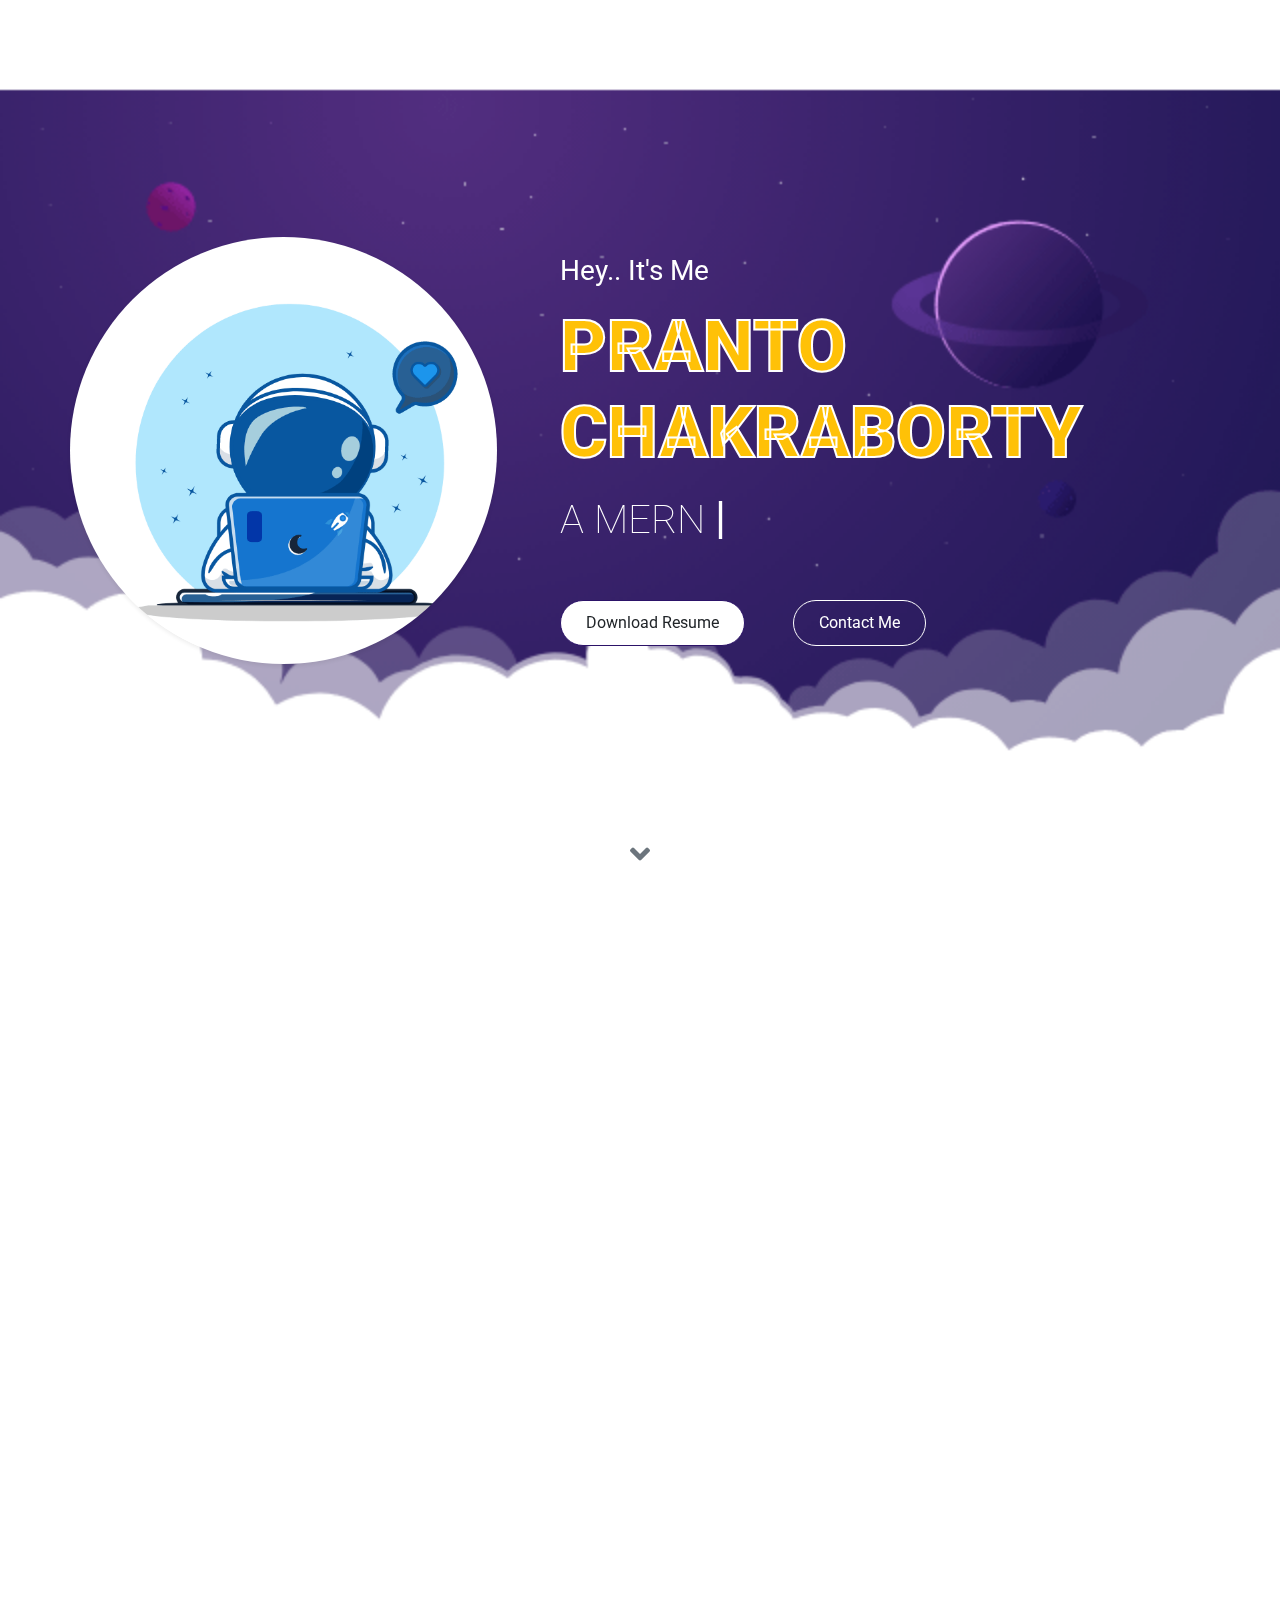
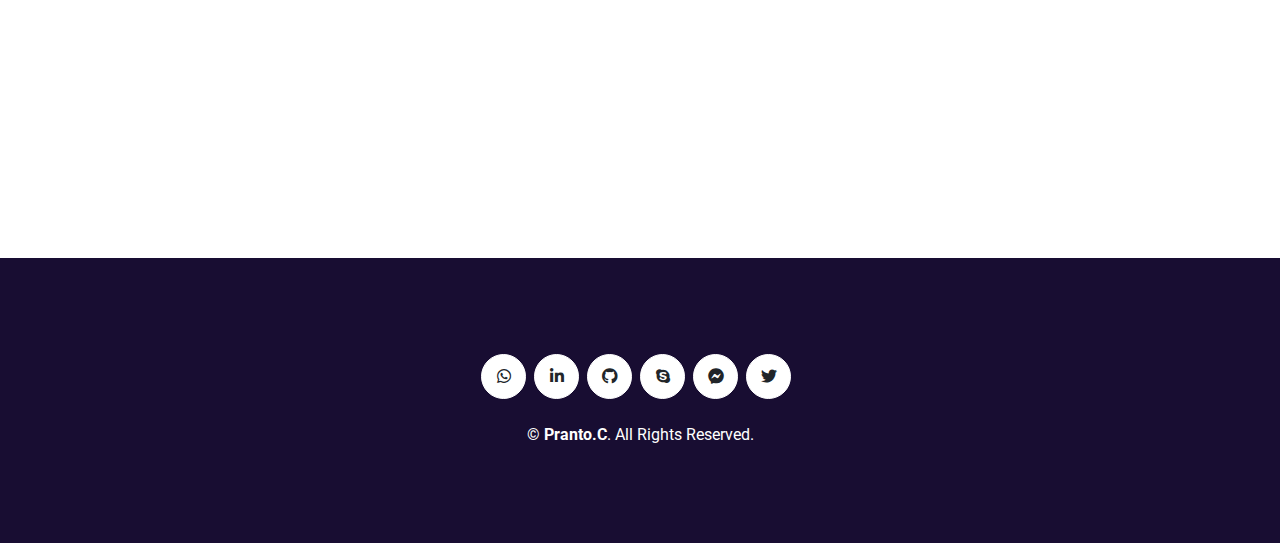
<file: index.html>
<!DOCTYPE html>
<html lang="en">

    <head>
        <meta charset="utf-8">
        <title>Pranto Chakraborty- Full-Stack Web Developer</title>
        <meta content="width=device-width, initial-scale=1.0" name="viewport">
        <meta content="Web Design & Development Service"
            name="html & css course, javascript course, Javascript developer">
        <meta content="Web Design & Development Service" name="description">

        <!-- Favicon -->
        <link href="assets/img/fav.ico" rel="icon">

        <!-- Google Web Fonts -->
        <link rel="preconnect" href="https://fonts.gstatic.com">
        <link rel="preconnect" href="https://fonts.gstatic.com" crossorigin>
        <link href="https://fonts.googleapis.com/css2?family=Roboto:wght@300;400;500;700;900&display=swap"
            rel="stylesheet">
        <link href="https://fonts.googleapis.com/css2?family=Shadows+Into+Light&display=swap" rel="stylesheet">

        <!-- Font Awesome -->
        <link href="https://cdnjs.cloudflare.com/ajax/libs/font-awesome/5.10.0/css/all.min.css" rel="stylesheet">

        <!-- Libraries Stylesheet -->
        <link href="assets/lib/owlcarousel/assets/owl.carousel.min.css" rel="stylesheet">
        <link href="assets/lib/lightbox/css/lightbox.min.css" rel="stylesheet">
        <link href="https://unpkg.com/aos@2.3.1/dist/aos.css" rel="stylesheet">
        <link href="https://cdn.jsdelivr.net/npm/bootstrap@5.2.3/dist/css/bootstrap.min.css" rel="stylesheet"
            integrity="sha384-rbsA2VBKQhggwzxH7pPCaAqO46MgnOM80zW1RWuH61DGLwZJEdK2Kadq2F9CUG65" crossorigin="anonymous">

        <link rel="stylesheet" href="https://cdn.jsdelivr.net/npm/swiper@8/swiper-bundle.min.css" />
        <!-- Customized Bootstrap Stylesheet -->
        <link href="assets/css/style.css" rel="stylesheet">
    </head>

    <body data-bs-spy="scroll" data-bs-target=".navbar" data-bs-offset="51">
        <!-- Navbar Start -->
        <nav class="navbar fixed-top shadow-sm navbar-expand-lg bg-light navbar-light py-3 py-lg-0 px-lg-5">
            <a href="index.html" class="navbar-brand ml-lg-3">
                <img src="assets/img/logo.png" height="70" alt="" srcset="">

                <!-- <h1 class="m-0 display-5" style="font-family: 'Shadows Into Light', cursive;">
                    <span class="text-primary"><span class="text-warning">&lt;</span>Pranto.</span>C<span class="text-warning">/&gt;</span>
                </h1> -->
            </a>
            <button type="button" class="navbar-toggler" data-bs-toggle="collapse" data-bs-target="#navbarCollapse"
                aria-controls="navbarCollapse" aria-expanded="false" aria-label="Toggle navigation">
                <span class="navbar-toggler-icon"></span>
            </button>
            <div class="collapse navbar-collapse px-lg-3" id="navbarCollapse">
                <div class="navbar-nav m-auto py-0">
                    <a href="#home" class="nav-item nav-link active">Home</a>
                    <a href="#about" class="nav-item nav-link">About</a>
                    <a href="#qualification" class="nav-item nav-link">Qualification</a>
                    <a href="#skill" class="nav-item nav-link">Skill</a>
                    <a href="#portfolio" class="nav-item nav-link">Project</a>
                    <a href="#blog" class="nav-item nav-link">Blog</a>
                    <a href="#contact" class="nav-item nav-link">Contact</a>
                </div>
                <a href="https://drive.google.com/uc?export=download&id=1OmgMKl1av4iEBBBzHxZrmwiMk_CEa5ZL"
                    class="btn btn-outline-primary d-none d-lg-block">Download Resume</a>
            </div>
        </nav>
        <!-- Navbar End -->
        <!-- Header Start -->
        <div class="container-fluid banner-bg d-flex align-items-center" id="home" style="min-height: 100vh;">
            <div class="container">
                <div class="row align-items-center">
                    <div class="col-lg-5 px-5 pl-lg-0 pb-5 pb-lg-0" data-aos="fade-up" data-aos-duration="1000">
                        <img class="img-fluid w-100 rounded-circle shadow-sm" src="assets/img/bg/bg8.gif" alt="">
                    </div>
                    <div class=" col-lg-7 text-center text-lg-left" data-aos="fade-down" data-aos-duration="1000">
                        <h3 class="text-white font-weight-normal mb-3">Hey.. It's Me</h3>
                        <h1 class="display-3 text-uppercase text-warning mb-2"
                            style="-webkit-text-stroke: 2px #ffffff;">Pranto Chakraborty</h1>
                        <h1 class="typed-text-output d-inline font-weight-lighter text-white"></h1>
                        <div class="typed-text d-none">
                            A MERN Stack Developer, A Frontend Developer, A Backend Developer, A Full Stack Developer...
                        </div>
                        <div class="d-flex align-items-center justify-content-center justify-content-lg-start pt-5">
                            <a href="https://drive.google.com/uc?export=download&id=1OmgMKl1av4iEBBBzHxZrmwiMk_CEa5ZL"
                                class="btn btn-light border-primary mr-0 mr-lg-5">Download Resume</a>
                            <a href="#contact" class="btn btn-outline-light d-none d-lg-block">Contact
                                Me</a>
                        </div>
                    </div>
                </div>
            </div>
        </div>
        <!-- Header End -->


        <!-- About Start -->
        <div class="container-fluid banner-2 py-5" id="about" data-aos="fade-right" data-aos-duration="1000">
            <div class="container">
                <div class="position-relative d-flex align-items-center justify-content-center">
                    <h1 class="display-1 text-uppercase text-white" style="-webkit-text-stroke: 1px #dee2e6;">About</h1>
                    <h1 class="position-absolute text-uppercase text-primary">About Me</h1>
                </div>
                <div class="row align-items-center">
                    <div class="col-lg-5 pb-4 pb-lg-0">
                        <img class="img-fluid rounded w-100" src="assets/img/profile.jpg" alt="">
                    </div>
                    <div class="col-lg-7">
                        <h3 class="mb-4">Full-Stack Web Developer</h3>
                        <p style="line-height: 2">
                            Hello! I'm Pranto Chakraborty, a passionate web developer. My core skill is based on React
                            (frontend) and Laravel
                            (backend) and I love to do most things using these technologies. I love to learn new
                            technology, code, play chess and
                            cricket, travelling, listen to music, watch movies and tv series, and helps other. I
                            graduated with a bachelor's degree
                            in Computing from the University of Greenwich, in 2021. I am available for any kind of job
                            opportunity that suits my
                            interests.
                        </p>
                        <div class="row mb-3">

                            <div class="col-sm-6 py-2">
                                <h6>Phone: <span class="text-secondary">(+880) 1748-352334</span></h6>
                            </div>
                            <div class="col-sm-6 py-2">
                                <h6>Email: <a href="mailto:chakrabortypranto39@gmail.com" target="_blank"
                                        class="text-secondary">chakrabortypranto39@gmail.com</a></h6>
                            </div>
                            <div class="col-sm-6 py-2">
                                <h6>Address: <span class="text-secondary">Dhaka,Bangladesh</span></h6>
                            </div>
                            <div class="col-sm-6 py-2">
                                <h6>Current Position: <span class="text-primary">Seeking a Position</span></h6>
                            </div>
                        </div>
                        <div class="d-flex mb-3">
                            <a class="btn btn-light btn-social mr-2" target="_blank" href="https://wa.me/01748352334"><i
                                    class="fab fa-whatsapp"></i></a>
                            <a class="btn btn-light btn-social mr-2" target="_blank"
                                href="https://www.linkedin.com/in/pranto-chakraborty/"><i
                                    class="fab fa-linkedin-in"></i></a>
                            <a class="btn btn-light btn-social mr-2" target="_blank"
                                href="https://github.com/prantoc"><i class="fab fa-github"></i></a>
                            <a class="btn btn-light btn-social mr-2" href="skype:pranto_chakraborty?chat"><i
                                    class="fab fa-skype"></i></a>
                            <a class="btn btn-light btn-social mr-2" target="_blank"
                                href="https://www.messenger.com/t/5915253255163965"><i
                                    class="fab fa-facebook-messenger"></i></a>
                            <a class="btn btn-light btn-social mr-2" target="_blank"
                                href="https://twitter.com/Pranto39"><i class="fab fa-twitter"></i></a>
                        </div>
                        <a href="https://drive.google.com/uc?export=download&id=1OmgMKl1av4iEBBBzHxZrmwiMk_CEa5ZL"
                            class="btn btn-outline-primary mr-4 mb-3 text-center">Download Resume</a>
                        <a href="#contact" class="btn btn-outline-primary mb-3">Contact Me</a>
                    </div>
                </div>
            </div>
        </div>
        <!-- About End -->


        <!-- Qualification Start -->
        <div class="container-fluid banner-2 py-5" id="qualification" data-aos="fade-up" data-aos-duration="1000">
            <div class="container">
                <div class="position-relative d-flex align-items-center justify-content-center">
                    <h1 class="display-1 text-uppercase text-white" style="-webkit-text-stroke: 1px #dee2e6;">Quality
                    </h1>
                    <h1 class="position-absolute text-uppercase text-primary">Education & Expericence</h1>
                </div>
                <div class="row align-items-center" data-aos="fade-down" data-aos-duration="1000">
                    <div class="col-lg-6">
                        <h3 class="mb-4">My Education</h3>
                        <div class="border-left border-primary pt-2 pl-4 ml-2">
                            <div class="position-relative mb-4">
                                <i class="far fa-dot-circle text-primary position-absolute"
                                    style="top: 2px; left: -32px;"></i>
                                <h5 class="font-weight-bold mb-1">BSc H COMPUTING</h5>
                                <p class="mb-2"><strong>University of Greenwich</strong> | <small>2015 - 2021</small>
                                </p>
                                <p>I achieved First class 1st with 72% marks. It wasn't that easy for me but eventually,
                                    I got it.</p>
                            </div>
                            <div class="position-relative mb-4">
                                <i class="far fa-dot-circle text-primary position-absolute"
                                    style="top: 2px; left: -32px;"></i>
                                <h5 class="font-weight-bold mb-1">Higher Secondary School Certificate, Business</h5>
                                <p class="mb-2"><strong>Chandpur Govt College</strong> | <small>2012 - 2014</small></p>
                                <p>I achieved 4.30 out of 5.00</p>
                            </div>
                            <div class="position-relative mb-4">
                                <i class="far fa-dot-circle text-primary position-absolute"
                                    style="top: 2px; left: -32px;"></i>
                                <h5 class="font-weight-bold mb-1">Secondary School Certificate, Business</h5>
                                <p class="mb-2"><strong>Hasan Ali Govt High School</strong> | <small>2010 - 2012</small>
                                </p>
                                <p>I achieved 4.50 out of 5.00</p>
                            </div>
                        </div>
                    </div>
                    <div class="col-lg-6 ">
                        <h3 class="mb-4">My Expericence</h3>
                        <div class="border-left border-primary pt-2 pb-5 mb-1 pl-4 ml-2">
                            <div class="position-relative mb-4">
                                <i class="far fa-dot-circle text-primary position-absolute"
                                    style="top: 2px; left: -32px;"></i>
                                <h5 class="font-weight-bold mb-1">Web Developer</h5>
                                <p class="mb-2"><strong>MYBDHost</strong> | <small>2021 - 2022</small></p>
                                <p>-Worked with the senior developers to manage large, complex projects for new and
                                    existing corporate clients</p>
                                <p>
                                    -Manage and support WordPress customisation and server-related work like cPanel,
                                    Domain, Hosting, etc for new and
                                    existing clients.
                                </p>

                                <p><strong class="text-primary">Skills:</strong> HTML · CSS ·
                                    JavaScript · Bootstrap · Laravel ·
                                    Livewire · MySQL · Object-Oriented
                                    Programming (OOP) · GitHub · Trello · WordPress · cPanel</p>
                            </div>
                        </div>
                    </div>
                </div>
            </div>
        </div>
        <!-- Qualification End -->


        <!-- Skill Start -->
        <div class="container-fluid py-5" id="skill" data-aos="fade-right" data-aos-duration="1000">
            <div class="container">
                <div class="position-relative d-flex align-items-center justify-content-center">
                    <h1 class="display-1 text-uppercase text-white" style="-webkit-text-stroke: 1px #dee2e6;">Skills
                    </h1>
                    <h1 class="position-absolute text-uppercase text-primary">My Skills</h1>
                </div>
                <div class="row align-items-center" data-aos="fade-up" data-aos-duration="1000">
                    <div class="col-md-6">
                        <div class="skill mb-4">
                            <div class="d-flex justify-content-between">
                                <h6 class="font-weight-bold">HTML</h6>
                                <h6 class="font-weight-bold">90%</h6>
                            </div>
                            <div class="progress">
                                <div class="progress-bar bg-success" role="progressbar" aria-valuenow="90"
                                    aria-valuemin="0" aria-valuemax="100"></div>
                            </div>
                        </div>
                        <div class="skill mb-4">
                            <div class="d-flex justify-content-between">
                                <h6 class="font-weight-bold">CSS</h6>
                                <h6 class="font-weight-bold">85%</h6>
                            </div>
                            <div class="progress">
                                <div class="progress-bar bg-info" role="progressbar" aria-valuenow="85"
                                    aria-valuemin="0" aria-valuemax="100"></div>
                            </div>
                        </div>
                        <div class="skill mb-4">
                            <div class="d-flex justify-content-between">
                                <h6 class="font-weight-bold">Bootstrap</h6>
                                <h6 class="font-weight-bold">90%</h6>
                            </div>
                            <div class="progress">
                                <div class="progress-bar bg-dark" role="progressbar" aria-valuenow="90"
                                    aria-valuemin="0" aria-valuemax="100"></div>
                            </div>
                        </div>
                        <div class="skill mb-4">
                            <div class="d-flex justify-content-between">
                                <h6 class="font-weight-bold">TailWind</h6>
                                <h6 class="font-weight-bold">40%</h6>
                            </div>
                            <div class="progress">
                                <div class="progress-bar bg-warning" role="progressbar" aria-valuenow="40"
                                    aria-valuemin="0" aria-valuemax="100"></div>
                            </div>
                        </div>
                        <div class="skill mb-4">
                            <div class="d-flex justify-content-between">
                                <h6 class="font-weight-bold">Laravel</h6>
                                <h6 class="font-weight-bold">70%</h6>
                            </div>
                            <div class="progress">
                                <div class="progress-bar bg-danger" role="progressbar" aria-valuenow="70"
                                    aria-valuemin="0" aria-valuemax="100"></div>
                            </div>
                        </div>
                        <div class="skill mb-4">
                            <div class="d-flex justify-content-between">
                                <h6 class="font-weight-bold">Livewire</h6>
                                <h6 class="font-weight-bold">40%</h6>
                            </div>
                            <div class="progress">
                                <div class="progress-bar bg-secondary" role="progressbar" aria-valuenow="40"
                                    aria-valuemin="0" aria-valuemax="100"></div>
                            </div>
                        </div>
                        <div class="skill mb-4">
                            <div class="d-flex justify-content-between">
                                <h6 class="font-weight-bold">Rest API</h6>
                                <h6 class="font-weight-bold">70%</h6>
                            </div>
                            <div class="progress">
                                <div class="progress-bar bg-primary" role="progressbar" aria-valuenow="70"
                                    aria-valuemin="0" aria-valuemax="100"></div>
                            </div>
                        </div>
                    </div>
                    <div class="col-md-6">
                        <div class="skill mb-4">
                            <div class="d-flex justify-content-between">
                                <h6 class="font-weight-bold">Javascript</h6>
                                <h6 class="font-weight-bold">60%</h6>
                            </div>
                            <div class="progress">
                                <div class="progress-bar bg-warning" role="progressbar" aria-valuenow="60"
                                    aria-valuemin="0" aria-valuemax="100"></div>
                            </div>
                        </div>
                        <div class="skill mb-4">
                            <div class="d-flex justify-content-between">
                                <h6 class="font-weight-bold">React JS</h6>
                                <h6 class="font-weight-bold">60%</h6>
                            </div>
                            <div class="progress">
                                <div class="progress-bar bg-primary" role="progressbar" aria-valuenow="60"
                                    aria-valuemin="0" aria-valuemax="100"></div>
                            </div>
                        </div>
                        <div class="skill mb-4">
                            <div class="d-flex justify-content-between">
                                <h6 class="font-weight-bold">Node JS & Express Js</h6>
                                <h6 class="font-weight-bold">60%</h6>
                            </div>
                            <div class="progress">
                                <div class="progress-bar bg-secondary" role="progressbar" aria-valuenow="60"
                                    aria-valuemin="0" aria-valuemax="100"></div>
                            </div>
                        </div>
                        <div class="skill mb-4">
                            <div class="d-flex justify-content-between">
                                <h6 class="font-weight-bold">MongoDB</h6>
                                <h6 class="font-weight-bold">50%</h6>
                            </div>
                            <div class="progress">
                                <div class="progress-bar bg-success" role="progressbar" aria-valuenow="50"
                                    aria-valuemin="0" aria-valuemax="100"></div>
                            </div>
                        </div>
                        <div class="skill mb-4">
                            <div class="d-flex justify-content-between">
                                <h6 class="font-weight-bold">MySQL</h6>
                                <h6 class="font-weight-bold">50%</h6>
                            </div>
                            <div class="progress">
                                <div class="progress-bar bg-info" role="progressbar" aria-valuenow="50"
                                    aria-valuemin="0" aria-valuemax="100"></div>
                            </div>
                        </div>
                        <div class="skill mb-4">
                            <div class="d-flex justify-content-between">
                                <h6 class="font-weight-bold">WordPress Customization</h6>
                                <h6 class="font-weight-bold">50%</h6>
                            </div>
                            <div class="progress">
                                <div class="progress-bar bg-dark" role="progressbar" aria-valuenow="50"
                                    aria-valuemin="0" aria-valuemax="100"></div>
                            </div>
                        </div>
                        <div class="skill mb-4">
                            <div class="d-flex justify-content-between">
                                <h6 class="font-weight-bold">GIt & GitHub</h6>
                                <h6 class="font-weight-bold">80%</h6>
                            </div>
                            <div class="progress">
                                <div class="progress-bar bg-danger" role="progressbar" aria-valuenow="80"
                                    aria-valuemin="0" aria-valuemax="100"></div>
                            </div>
                        </div>
                    </div>
                </div>
            </div>
        </div>
        <!-- Skill End -->
        <!-- Portfolio Start -->
        <div class="container-fluid py-5 mb-5" id="portfolio" data-aos="fade-up" data-aos-duration="1000">
            <div class="container">
                <div class="position-relative d-flex align-items-center justify-content-center">
                    <h1 class="display-1 text-uppercase text-white" style="-webkit-text-stroke: 1px #dee2e6;">Project
                    </h1>
                    <h1 class="position-absolute text-uppercase text-primary">My Projects</h1>
                </div>
                <div class="row">
                    <div class="col-12 text-center mb-2">
                        <ul class="list-inline mb-4" id="portfolio-flters">
                            <li class="btn btn-sm btn-outline-primary m-1 active" data-filter="*">All</li>
                            <li class="btn btn-sm btn-outline-primary m-1" data-filter=".first">Design</li>
                            <li class="btn btn-sm btn-outline-primary m-1" data-filter=".second">Development</li>
                            <!-- <li class="btn btn-sm btn-outline-primary m-1" data-filter=".third">Marketing</li> -->
                        </ul>
                    </div>
                </div>
                <div class="row portfolio-container" data-aos="zoom-in-right" data-aos-duration="1000">
                    <div class="col-lg-4 col-md-6 mb-4 portfolio-item">
                        <div class="shadow-lg p-3 rounded" style="height: 400px;">
                            <div class="position-relative overflow-hidden mb-2">
                                <img class="rounded w-100" style="max-height: 200px" src="assets/img/p-1.png" alt="">
                                <div class="portfolio-btn bg-primary d-flex align-items-center justify-content-center">
                                    <a class="mx-4" href="assets/img/p-1.png" data-lightbox="portfolio">
                                        <i class="fa fa-plus text-white" style="font-size: 40px;"></i>
                                    </a>
                                    <a href="https://mobile-planet-e8ad8.web.app/" target="_blank">
                                        <i class="fas fa-link text-white" style="font-size: 40px;"></i>
                                    </a>
                                </div>
                            </div>
                            <div class="py-3">
                                <h5 class="mb-3">
                                    <a href="#" class="font-weight-medium">
                                        Mobile Planet (Used product sell & buy service)
                                    </a>
                                </h5>
                                <p>
                                    A mobile phone sell & buy marketplace with types of user...
                                </p>
                                <button class="btn btn-sm btn-outline-primary py-2" data-bs-toggle="modal"
                                    data-bs-target="#project1">
                                    Explore More
                                </button>
                            </div>
                        </div>
                    </div>

                    <div class="col-lg-4 col-md-6 mb-4 portfolio-item">
                        <div class="shadow-lg p-3 rounded" style="height: 400px;">
                            <div class="position-relative overflow-hidden mb-2">
                                <img class="rounded w-100" style="max-height: 200px" src="assets/img/p-2.png" alt="">
                                <div class="portfolio-btn bg-primary d-flex align-items-center justify-content-center">
                                    <a class="mx-4" href="assets/img/p-2.png" data-lightbox="portfolio">
                                        <i class="fa fa-plus text-white" style="font-size: 40px;"></i>
                                    </a>
                                    <a href="https://e-learn-bad16.web.app/" target="_blank">
                                        <i class="fas fa-link text-white" style="font-size: 40px;"></i>
                                    </a>
                                </div>
                            </div>
                            <div class="py-3">
                                <h5 class="mb-3">
                                    <a href="#" class="font-weight-medium">
                                        ELearn-An Online Learning Platform
                                    </a>
                                </h5>
                                <p>
                                    User can buy a premium course and download course details PDF...
                                </p>
                                <button class="btn btn-sm btn-outline-primary py-2" data-bs-toggle="modal"
                                    data-bs-target="#project2">Explore More</button>
                            </div>
                        </div>

                    </div>

                    <div class="col-lg-4 col-md-6 mb-4 portfolio-item">
                        <div class="shadow-lg p-3 rounded" style="height: 400px;">
                            <div class="position-relative overflow-hidden mb-2">
                                <img class="rounded w-100" style="max-height: 200px" src="assets/img/p-3.png" alt="">
                                <div class="portfolio-btn bg-primary d-flex align-items-center justify-content-center">
                                    <a class="mx-4" href="assets/img/p-3.png" data-lightbox="portfolio">
                                        <i class="fa fa-plus text-white" style="font-size: 40px;"></i>
                                    </a>
                                    <a href="https://photography-world-28b81.web.app/" target="_blank">
                                        <i class="fas fa-link text-white" style="font-size: 40px;"></i>
                                    </a>
                                </div>
                            </div>
                            <div class="py-3">
                                <h5 class="mb-3">
                                    <a href="#" class="font-weight-medium">
                                        Photography World- Is a photography service
                                    </a>
                                </h5>
                                <p>
                                    Photography service website with an incredible review system...
                                </p>
                                <button class="btn btn-sm btn-outline-primary py-2" data-bs-toggle="modal"
                                    data-bs-target="#project3">Explore More</button>
                            </div>
                        </div>

                    </div>
                </div>
            </div>
        </div>

        <!-- Project Modal -->
        <!-- Project Modal 1 -->
        <div class="modal fade rounded-lg" id="project1" tabindex="-1" data-bs-backdrop="static"
            data-bs-keyboard="false" aria-labelledby="exampleModalLabel" aria-hidden="true">
            <div class="modal-dialog modal-lg">
                <div class="modal-content">
                    <div class="modal-header bg-primary">
                        <h1 class="modal-title fs-5 text-white" id="exampleModalLabel">
                            Mobile Planet (Used product sell
                            & buy service)
                        </h1>
                        <button type="button" class="btn-close " data-bs-dismiss="modal" aria-label="Close">
                            <i class="fas fa-times text-white"></i>
                        </button>
                    </div>
                    <div class="modal-body">
                        <div class="swiper mySwiper">
                            <div class="swiper-wrapper">
                                <div class="swiper-slide"><img src="assets/img/p-1.png" alt="" srcset=""></div>
                                <div class="swiper-slide"><img src="assets/img/p-1-1.png" alt="" srcset=""></div>
                                <div class="swiper-slide"><img src="assets/img/p-1-2.png" alt="" srcset=""></div>
                            </div>
                            <div class="swiper-button-next"></div>
                            <div class="swiper-button-prev"></div>
                        </div>
                        <div class="container">
                            <div class="row">
                                <div class="col-12 my-2">
                                    <span class="badge bg-primary m-1">HTML</span>
                                    <span class="badge bg-primary m-1">CSS</span>
                                    <span class="badge bg-primary m-1">React</span>
                                    <span class="badge bg-primary m-1">React-Bootstrap</span>
                                    <span class="badge bg-primary m-1">MongoDB</span>
                                    <span class="badge bg-primary m-1">Express JS</span>
                                    <span class="badge bg-primary m-1">Rest API</span>
                                    <span class="badge bg-primary m-1">Firebase</span>
                                    <span class="badge bg-primary m-1">JWT</span>
                                    <span class="badge bg-primary m-1">Stripe</span>
                                    <span class="badge bg-primary m-1">Axios</span>
                                    <span class="badge bg-primary m-1">React-router</span>
                                    <span class="badge bg-primary m-1">React query</span>
                                    <span class="badge bg-primary m-1">React hook form</span>
                                </div>
                                <hr />
                                <div class="col-12 my-1">
                                    <a href="https://github.com/prantoc/mobile-planet-client-side/tree/main/mobile-planet"
                                        class="btn btn-outline-dark btn-sm my-1">
                                        <i class="fab fa-github"></i>
                                        Client Side
                                    </a>
                                    <a href="https://github.com/prantoc/mobile-planet-server-side"
                                        class="btn btn-outline-dark btn-sm my-1">
                                        <i class="fab fa-github"></i>
                                        Server Side
                                    </a>
                                    <a href="https://mobile-planet-e8ad8.web.app/"
                                        class="btn btn-outline-dark btn-sm my-1">
                                        <i class="fas fa-external-link-alt"></i>
                                        Live Site</a>
                                </div>

                                <div class="col-12 my-4">
                                    <p>
                                        Overview
                                    <ul>
                                        <li>
                                            3 types of user role (Buyer, seller, admin)
                                        </li>
                                        <li>
                                            Handle Jwt Authorization
                                        </li>
                                        <li>
                                            Buyer can see the product details and can add to the wishlit also can add
                                            for booked and able to buy via stripe payment
                                            gateway
                                        </li>
                                        <li>
                                            Seller can add their product and make the product advertised for get more
                                            view for sell the product
                                        </li>
                                        <li>
                                            Seller also can delete the product and can able to see their buyers with
                                            details
                                        </li>
                                        <li>
                                            Admin can able to see users and delete and verified the users. Also can see
                                            the products and able to delete the product
                                        </li>
                                        <li>
                                            build secure Api's
                                        </li>
                                        <li>secure payment gateway</li>
                                        <li>
                                            User can review in services and able to see their reviews into my-reviews
                                            page
                                        </li>

                                    </ul>
                                    </p>
                                </div>

                            </div>
                        </div>
                    </div>
                </div>
            </div>
        </div>
        <!-- Project Modal 2 -->
        <div class="modal fade rounded-lg" id="project2" tabindex="-1" data-bs-backdrop="static"
            data-bs-keyboard="false" aria-labelledby="exampleModalLabel" aria-hidden="true">
            <div class="modal-dialog modal-lg">
                <div class="modal-content">
                    <div class="modal-header bg-primary">
                        <h1 class="modal-title fs-5 text-white" id="exampleModalLabel">
                            ELearn-An Online Learning Platform
                        </h1>
                        <button type="button" class="btn-close " data-bs-dismiss="modal" aria-label="Close">
                            <i class="fas fa-times text-white"></i>
                        </button>
                    </div>
                    <div class="modal-body">
                        <div class="swiper mySwiper">
                            <div class="swiper-wrapper">
                                <div class="swiper-slide"><img src="assets/img/p-2.png" alt="" srcset=""></div>
                                <div class="swiper-slide"><img src="assets/img/p-2-1.png" alt="" srcset=""></div>
                                <div class="swiper-slide"><img src="assets/img/p-2-2.png" alt="" srcset=""></div>
                            </div>
                            <div class="swiper-button-next"></div>
                            <div class="swiper-button-prev"></div>
                        </div>
                        <div class="container">
                            <div class="row">
                                <div class="col-12 my-2">
                                    <span class="badge bg-primary m-1">HTML</span>
                                    <span class="badge bg-primary m-1">CSS</span>
                                    <span class="badge bg-primary m-1">React</span>
                                    <span class="badge bg-primary m-1">React-Bootstrap</span>
                                    <span class="badge bg-primary m-1">MongoDB</span>
                                    <span class="badge bg-primary m-1">Express JS</span>
                                    <span class="badge bg-primary m-1">Rest API</span>
                                    <span class="badge bg-primary m-1">Firebase</span>
                                    <span class="badge bg-primary m-1">JWT</span>
                                    <span class="badge bg-primary m-1">Stripe</span>
                                    <span class="badge bg-primary m-1">Axios</span>
                                    <span class="badge bg-primary m-1">React-router</span>
                                    <span class="badge bg-primary m-1">React query</span>
                                    <span class="badge bg-primary m-1">React hook form</span>
                                </div>
                                <hr />
                                <div class="col-12 my-1">
                                    <a href="https://github.com/prantoc/e-learn-client-side"
                                        class="btn btn-outline-dark btn-sm my-1">
                                        <i class="fab fa-github"></i>
                                        Client Side
                                    </a>
                                    <a href="https://github.com/prantoc/e-learn-server-side"
                                        class="btn btn-outline-dark btn-sm my-1">
                                        <i class="fab fa-github"></i>
                                        Server Side
                                    </a>
                                    <a href="https://e-learn-bad16.web.app/" class="btn btn-outline-dark btn-sm my-1"><i
                                            class="fas fa-external-link-alt"></i>
                                        Live Site</a>
                                </div>

                                <div class="col-12 my-4">
                                    <p>
                                        Overview
                                    <ul>
                                        <li>
                                            Learning platform with google, and GitHub login features
                                        </li>
                                        <li>
                                            Handle Jwt Authorization
                                        </li>
                                        <li>
                                            User can buy a premium course and download course details PDF
                                        </li>
                                        <li>
                                            Handle Firebase Authentication
                                        </li>

                                        <li>
                                            build secure Api's
                                        </li>

                                    </ul>
                                    </p>
                                </div>

                            </div>
                        </div>
                    </div>
                </div>
            </div>
        </div>

        <!-- Project Modal 3 -->
        <div class="modal fade rounded-lg" id="project3" tabindex="-1" data-bs-backdrop="static"
            data-bs-keyboard="false" aria-labelledby="exampleModalLabel" aria-hidden="true">
            <div class="modal-dialog modal-lg">
                <div class="modal-content">
                    <div class="modal-header bg-primary">
                        <h1 class="modal-title fs-5 text-white" id="exampleModalLabel">
                            ELearn-An Online Learning Platform
                        </h1>
                        <button type="button" class="btn-close " data-bs-dismiss="modal" aria-label="Close">
                            <i class="fas fa-times text-white"></i>
                        </button>
                    </div>
                    <div class="modal-body">
                        <div class="swiper mySwiper">
                            <div class="swiper-wrapper">
                                <div class="swiper-slide"><img src="assets/img/p-3.png" alt="" srcset=""></div>
                                <div class="swiper-slide"><img src="assets/img/p-3-1.png" alt="" srcset=""></div>
                                <div class="swiper-slide"><img src="assets/img/p-3-2.png" alt="" srcset=""></div>
                            </div>
                            <div class="swiper-button-next"></div>
                            <div class="swiper-button-prev"></div>
                        </div>
                        <div class="container">
                            <div class="row">
                                <div class="col-12 my-2">
                                    <span class="badge bg-primary m-1">HTML</span>
                                    <span class="badge bg-primary m-1">CSS</span>
                                    <span class="badge bg-primary m-1">React</span>
                                    <span class="badge bg-primary m-1">React-Bootstrap</span>
                                    <span class="badge bg-primary m-1">MongoDB</span>
                                    <span class="badge bg-primary m-1">Express JS</span>
                                    <span class="badge bg-primary m-1">Rest API</span>
                                    <span class="badge bg-primary m-1">Firebase</span>
                                    <span class="badge bg-primary m-1">JWT</span>
                                    <span class="badge bg-primary m-1">React-router</span>
                                </div>
                                <hr />
                                <div class="col-12 my-1">
                                    <a href="https://github.com/prantoc/photography-world-client-side/tree/main/photography-world"
                                        class="btn btn-outline-dark btn-sm my-1">
                                        <i class="fab fa-github"></i>
                                        Client Side
                                    </a>
                                    <a href="https://github.com/prantoc/photography-world-server-side"
                                        class="btn btn-outline-dark btn-sm my-1">
                                        <i class="fab fa-github"></i>
                                        Server Side
                                    </a>
                                    <a href="https://photography-world-28b81.web.app/"
                                        class="btn btn-outline-dark btn-sm my-1"><i
                                            class="fas fa-external-link-alt"></i>
                                        Live Site</a>
                                </div>

                                <div class="col-12 my-4">
                                    <p>
                                        Overview
                                    <ul>
                                        <li>
                                            Photography service website with an incredible review system
                                        </li>
                                        <li>
                                            Handle Jwt Authorization
                                        </li>
                                        <li>
                                            Add service and reviews and update, delete review
                                        </li>
                                        <li>
                                            Handle Firebase Authentication
                                        </li>

                                        <li>
                                            build secure Api's
                                        </li>

                                    </ul>
                                    </p>
                                </div>

                            </div>
                        </div>
                    </div>
                </div>
            </div>
        </div>
        <!-- Portfolio End -->

        <!-- Blog Start -->
        <div class="container-fluid py-5" id="blog" data-aos="fade-zoom-in" data-aos-easing="ease-in-back"
            data-aos-delay="500" data-aos-offset="0">
            <div class="container">
                <div class="position-relative d-flex align-items-center justify-content-center">
                    <h1 class="display-1 text-uppercase text-white" style="-webkit-text-stroke: 1px #dee2e6;">Blog</h1>
                    <h1 class="position-absolute text-uppercase text-primary">My Blog</h1>
                </div>
                <div class="text-center">
                    <h1 class=" text-uppercase">Coming Soon...</h1>
                </div>
            </div>
        </div>
        <!-- Blog End -->


        <!-- Contact Start -->
        <div class="container-fluid banner-2 py-5" id="contact" data-aos="fade-up" data-aos-duration="1500">
            <div class="container">
                <div class="position-relative d-flex align-items-center justify-content-center">
                    <h1 class="display-1 text-uppercase text-white" style="-webkit-text-stroke: 1px #dee2e6;">Contact
                    </h1>
                    <h1 class="position-absolute text-uppercase text-primary">Contact Me</h1>
                </div>
                <div class="row justify-content-center">
                    <div class="col-lg-8">
                        <div class="contact-form text-center">
                            <div id="success"></div>

                            <!-- <script type="text/javascript" src="https://form.jotform.com/jsform/223434725487058">
                            </script> -->
                            <form method="POST" name="sentMessage" id="contactForm" novalidate="novalidate">
                                <div class="form-row">
                                    <div class="control-group col-sm-6">
                                        <input type="text" class="form-control p-4" id="name" placeholder="Your Name"
                                            required="required"
                                            data-validation-required-message="Please enter your name" />
                                        <p class="help-block text-danger"></p>
                                    </div>
                                    <div class="control-group col-sm-6">
                                        <input type="email" class="form-control p-4" id="email" placeholder="Your Email"
                                            required="required"
                                            data-validation-required-message="Please enter your email" />
                                        <p class="help-block text-danger"></p>
                                    </div>
                                </div>
                                <div class="control-group">
                                    <input type="text" class="form-control p-4" id="subject" placeholder="Subject"
                                        required="required" data-validation-required-message="Please enter a subject" />
                                    <p class="help-block text-danger"></p>
                                </div>
                                <div class="control-group">
                                    <textarea class="form-control py-3 px-4" rows="5" id="message" placeholder="Message"
                                        required="required"
                                        data-validation-required-message="Please enter your message"></textarea>
                                    <p class="help-block text-danger"></p>
                                </div>
                                <div>
                                    <button class="btn btn-outline-primary" type="submit" id="sendMessageButton">Send
                                        Message</button>
                                </div>
                            </form>
                        </div>
                    </div>
                </div>
            </div>
        </div>
        <!-- Contact End -->


        <!-- Footer Start -->
        <div class="container-fluid bg-primary text-white mt-5 py-5 px-sm-3 px-md-5">
            <div class="container text-center py-5">
                <div class="d-flex justify-content-center mb-4">
                    <a class="btn btn-light btn-social mr-2" target="_blank" href="https://wa.me/01748352334"><i
                            class="fab fa-whatsapp"></i></a>
                    <a class="btn btn-light btn-social mr-2" target="_blank"
                        href="https://www.linkedin.com/in/pranto-chakraborty/"><i class="fab fa-linkedin-in"></i></a>
                    <a class="btn btn-light btn-social mr-2" target="_blank" href="https://github.com/prantoc"><i
                            class="fab fa-github"></i></a>
                    <a class="btn btn-light btn-social mr-2" href="skype:pranto_chakraborty?chat"><i
                            class="fab fa-skype"></i></a>
                    <a class="btn btn-light btn-social mr-2" target="_blank"
                        href="https://www.messenger.com/t/5915253255163965"><i
                            class="fab fa-facebook-messenger"></i></a>
                    <a class="btn btn-light btn-social mr-2" target="_blank" href="https://twitter.com/Pranto39"><i
                            class="fab fa-twitter"></i></a>
                </div>
                <!-- <div class="d-flex justify-content-center mb-3">
                    <a class="text-white" href="#">Privacy</a>
                    <span class="px-3">|</span>
                    <a class="text-white" href="#">Terms</a>
                    <span class="px-3">|</span>
                    <a class="text-white" href="#">FAQs</a>
                    <span class="px-3">|</span>
                    <a class="text-white" href="#">Help</a>
                </div> -->
                <p class="m-0">&copy; <a class="text-white font-weight-bold" href="#">Pranto.C</a>. All Rights
                    Reserved.
                </p>
            </div>
        </div>
        <!-- Footer End -->

        <!-- Scroll to Bottom -->
        <i class="fa fa-2x fa-angle-down text-secondary scroll-to-bottom"></i>

        <!-- Back to Top -->
        <a href="#" class="btn btn-outline-dark px-0 back-to-top"><i class="fa fa-angle-double-up"></i></a>


        <!-- JavaScript Libraries -->
        <script src="https://code.jquery.com/jquery-3.4.1.min.js"></script>
        <!-- <script src="https://stackpath.bootstrapcdn.com/bootstrap/4.4.1/js/bootstrap.bundle.min.js"></script> -->
        <script src="https://cdn.jsdelivr.net/npm/bootstrap@5.2.3/dist/js/bootstrap.bundle.min.js"
            integrity="sha384-kenU1KFdBIe4zVF0s0G1M5b4hcpxyD9F7jL+jjXkk+Q2h455rYXK/7HAuoJl+0I4"
            crossorigin="anonymous"></script>
        <script src="assets/lib/typed/typed.min.js"></script>
        <script src="assets/lib/easing/easing.min.js"></script>
        <script src="assets/lib/waypoints/waypoints.min.js"></script>
        <script src="assets/lib/owlcarousel/owl.carousel.min.js"></script>
        <script src="assets/lib/isotope/isotope.pkgd.min.js"></script>
        <script src="assets/lib/lightbox/js/lightbox.min.js"></script>
        <script src="https://unpkg.com/aos@2.3.1/dist/aos.js"></script>
        <!-- Swiper JS -->
        <!-- <script src="https://cdn.jsdelivr.net/npm/swiper/swiper-bundle.min.js"></script> -->
        <script src="https://cdn.jsdelivr.net/npm/swiper@8/swiper-bundle.min.js"></script>
        <!-- Contact Javascript File -->
        <script src="assets/mail/jqBootstrapValidation.min.js"></script>
        <script src="assets/mail/contact.js"></script>

        <!-- Template Javascript -->
        <script src="assets/js/main.js"></script>


        <!-- Initialize Swiper -->
        <script>
            var swiper = new Swiper(".mySwiper", {
                slidesPerView: 1,
                spaceBetween: 30,
                keyboard: {
                    enabled: true,
                },
                pagination: {
                    el: ".swiper-pagination",
                    clickable: true,
                },
                navigation: {
                    nextEl: ".swiper-button-next",
                    prevEl: ".swiper-button-prev",
                },
            });
        </script>

        <script>
            AOS.init();
        </script>

    </body>

</html>
</file>
<file: assets/css/style.css>
/******* Bootstrap Theming ********/
/*!
 * Bootstrap v4.5.3 (https://getbootstrap.com/)
 * Copyright 2011-2020 The Bootstrap Authors
 * Copyright 2011-2020 Twitter, Inc.
 * Licensed under MIT (https://github.com/twbs/bootstrap/blob/main/LICENSE)
 */
:root {
  --blue: #007bff;
  --indigo: #6610f2;
  --purple: #6f42c1;
  --pink: #e83e8c;
  --red: #dc3545;
  --orange: #fd7e14;
  --yellow: #ffc107;
  --green: #28a745;
  --teal: #20c997;
  --cyan: #17a2b8;
  --white: #fff;
  --gray: #6c757d;
  --gray-dark: #343a40;
  --primary: #2c1368;
  --secondary: #6c757d;
  --success: #28a745;
  --info: #17a2b8;
  --warning: #ffc107;
  --danger: #dc3545;
  --light: #ffffff;
  --dark: #343a40;
  --breakpoint-xs: 0;
  --breakpoint-sm: 576px;
  --breakpoint-md: 768px;
  --breakpoint-lg: 992px;
  --breakpoint-xl: 1200px;
  --font-family-sans-serif: "Roboto", sans-serif;
  --font-family-monospace: SFMono-Regular, Menlo, Monaco, Consolas, "Liberation Mono", "Courier New", monospace;
}

*,
*::before,
*::after {
  box-sizing: border-box;
}

html {
  font-family: sans-serif;
  line-height: 1.15;
  -webkit-text-size-adjust: 100%;
  -webkit-tap-highlight-color: rgba(0, 0, 0, 0);
}

article,
aside,
figcaption,
figure,
footer,
header,
hgroup,
main,
nav,
section {
  display: block;
}

body {
  margin: 0;
  font-family: "Roboto", sans-serif;
  font-size: 1rem;
  font-weight: 400;
  line-height: 1.5;
  color: #6c757d;
  text-align: left;
  background-color: #ffffff;
}

[tabindex="-1"]:focus:not(:focus-visible) {
  outline: 0 !important;
}

hr {
  box-sizing: content-box;
  height: 0;
  overflow: visible;
}

h1,
h2,
h3,
h4,
h5,
h6 {
  margin-top: 0;
  margin-bottom: 0.5rem;
}

p {
  margin-top: 0;
  margin-bottom: 1rem;
}

abbr[title],
abbr[data-original-title] {
  text-decoration: underline;
  text-decoration: underline dotted;
  cursor: help;
  border-bottom: 0;
  text-decoration-skip-ink: none;
}

address {
  margin-bottom: 1rem;
  font-style: normal;
  line-height: inherit;
}

ol,
ul,
dl {
  margin-top: 0;
  margin-bottom: 1rem;
}

ol ol,
ul ul,
ol ul,
ul ol {
  margin-bottom: 0;
}

dt {
  font-weight: 700;
}

dd {
  margin-bottom: .5rem;
  margin-left: 0;
}

blockquote {
  margin: 0 0 1rem;
}

b,
strong {
  font-weight: bolder;
}

small {
  font-size: 80%;
}

sub,
sup {
  position: relative;
  font-size: 75%;
  line-height: 0;
  vertical-align: baseline;
}

sub {
  bottom: -.25em;
}

sup {
  top: -.5em;
}

a {
  color: #2c1368;
  text-decoration: none;
  background-color: transparent;
}

a:hover {
  color: #6422ff;
  text-decoration: none;
}

a:not([href]):not([class]) {
  color: inherit;
  text-decoration: none;
}

a:not([href]):not([class]):hover {
  color: inherit;
  text-decoration: none;
}

pre,
code,
kbd,
samp {
  font-family: SFMono-Regular, Menlo, Monaco, Consolas, "Liberation Mono", "Courier New", monospace;
  font-size: 1em;
}

pre {
  margin-top: 0;
  margin-bottom: 1rem;
  overflow: auto;
  -ms-overflow-style: scrollbar;
}

figure {
  margin: 0 0 1rem;
}

img {
  vertical-align: middle;
  border-style: none;
}

svg {
  overflow: hidden;
  vertical-align: middle;
}

table {
  border-collapse: collapse;
}

caption {
  padding-top: 0.75rem;
  padding-bottom: 0.75rem;
  color: #6c757d;
  text-align: left;
  caption-side: bottom;
}

th {
  text-align: inherit;
  text-align: -webkit-match-parent;
}

label {
  display: inline-block;
  margin-bottom: 0.5rem;
}

button {
  border-radius: 0;
}

button:focus {
  outline: 1px dotted;
  outline: 5px auto -webkit-focus-ring-color;
}

input,
button,
select,
optgroup,
textarea {
  margin: 0;
  font-family: inherit;
  font-size: inherit;
  line-height: inherit;
}

button,
input {
  overflow: visible;
}

button,
select {
  text-transform: none;
}

[role="button"] {
  cursor: pointer;
}

select {
  word-wrap: normal;
}

button,
[type="button"],
[type="reset"],
[type="submit"] {
  -webkit-appearance: button;
}

button:not(:disabled),
[type="button"]:not(:disabled),
[type="reset"]:not(:disabled),
[type="submit"]:not(:disabled) {
  cursor: pointer;
}

button::-moz-focus-inner,
[type="button"]::-moz-focus-inner,
[type="reset"]::-moz-focus-inner,
[type="submit"]::-moz-focus-inner {
  padding: 0;
  border-style: none;
}

input[type="radio"],
input[type="checkbox"] {
  box-sizing: border-box;
  padding: 0;
}

textarea {
  overflow: auto;
  resize: vertical;
}

fieldset {
  min-width: 0;
  padding: 0;
  margin: 0;
  border: 0;
}

legend {
  display: block;
  width: 100%;
  max-width: 100%;
  padding: 0;
  margin-bottom: .5rem;
  font-size: 1.5rem;
  line-height: inherit;
  color: inherit;
  white-space: normal;
}

@media (max-width: 1200px) {
  legend {
    font-size: calc(1.275rem + 0.3vw);
  }
}

progress {
  vertical-align: baseline;
}

[type="number"]::-webkit-inner-spin-button,
[type="number"]::-webkit-outer-spin-button {
  height: auto;
}

[type="search"] {
  outline-offset: -2px;
  -webkit-appearance: none;
}

[type="search"]::-webkit-search-decoration {
  -webkit-appearance: none;
}

::-webkit-file-upload-button {
  font: inherit;
  -webkit-appearance: button;
}

output {
  display: inline-block;
}

summary {
  display: list-item;
  cursor: pointer;
}

template {
  display: none;
}

[hidden] {
  display: none !important;
}

h1,
h2,
h3,
h4,
h5,
h6,
.h1,
.h2,
.h3,
.h4,
.h5,
.h6 {
  margin-bottom: 0.5rem;
  font-weight: 500;
  line-height: 1.2;
  color: #343a40;
}

h1,
.h1 {
  font-size: 2.5rem;
}

@media (max-width: 1200px) {

  h1,
  .h1 {
    font-size: calc(1.375rem + 1.5vw);
  }
}

h2,
.h2 {
  font-size: 2rem;
}

@media (max-width: 1200px) {

  h2,
  .h2 {
    font-size: calc(1.325rem + 0.9vw);
  }
}

h3,
.h3 {
  font-size: 1.75rem;
}

@media (max-width: 1200px) {

  h3,
  .h3 {
    font-size: calc(1.3rem + 0.6vw);
  }
}

h4,
.h4 {
  font-size: 1.5rem;
}

@media (max-width: 1200px) {

  h4,
  .h4 {
    font-size: calc(1.275rem + 0.3vw);
  }
}

h5,
.h5 {
  font-size: 1.25rem;
}

h6,
.h6 {
  font-size: 1rem;
}

.lead {
  font-size: 1.25rem;
  font-weight: 300;
}

.display-1 {
  font-size: 10rem;
  font-weight: 300;
  line-height: 1.2;
}

@media (max-width: 1200px) {
  .display-1 {
    font-size: calc(2.125rem + 10.5vw);
  }
}

.display-2 {
  font-size: 5.5rem;
  font-weight: 300;
  line-height: 1.2;
}

@media (max-width: 1200px) {
  .display-2 {
    font-size: calc(1.675rem + 5.1vw);
  }
}

.display-3 {
  font-size: 4.5rem;
  font-weight: 300;
  line-height: 1.2;
}

@media (max-width: 1200px) {
  .display-3 {
    font-size: calc(1.575rem + 3.9vw);
  }
}

.display-4 {
  font-size: 3.5rem;
  font-weight: 300;
  line-height: 1.2;
}

@media (max-width: 1200px) {
  .display-4 {
    font-size: calc(1.475rem + 2.7vw);
  }
}

hr {
  margin-top: 1rem;
  margin-bottom: 1rem;
  border: 0;
  border-top: 1px solid rgba(0, 0, 0, 0.1);
}

small,
.small {
  font-size: 80%;
  font-weight: 400;
}

mark,
.mark {
  padding: 0.2em;
  background-color: #fcf8e3;
}

.list-unstyled {
  padding-left: 0;
  list-style: none;
}

.list-inline {
  padding-left: 0;
  list-style: none;
}

.list-inline-item {
  display: inline-block;
}

.list-inline-item:not(:last-child) {
  margin-right: 0.5rem;
}

.initialism {
  font-size: 90%;
  text-transform: uppercase;
}

.blockquote {
  margin-bottom: 1rem;
  font-size: 1.25rem;
}

.blockquote-footer {
  display: block;
  font-size: 80%;
  color: #6c757d;
}

.blockquote-footer::before {
  content: "\2014\00A0";
}

.img-fluid {
  max-width: 100%;
  height: auto;
}

.img-thumbnail {
  padding: 0.25rem;
  background-color: #ffffff;
  border: 1px solid #dee2e6;
  border-radius: 0.25rem;
  max-width: 100%;
  height: auto;
}

.figure {
  display: inline-block;
}

.figure-img {
  margin-bottom: 0.5rem;
  line-height: 1;
}

.figure-caption {
  font-size: 90%;
  color: #6c757d;
}

code {
  font-size: 87.5%;
  color: #e83e8c;
  word-wrap: break-word;
}

a>code {
  color: inherit;
}

kbd {
  padding: 0.2rem 0.4rem;
  font-size: 87.5%;
  color: #fff;
  background-color: #212529;
  border-radius: 0.2rem;
}

kbd kbd {
  padding: 0;
  font-size: 100%;
  font-weight: 700;
}

pre {
  display: block;
  font-size: 87.5%;
  color: #212529;
}

pre code {
  font-size: inherit;
  color: inherit;
  word-break: normal;
}

.pre-scrollable {
  max-height: 340px;
  overflow-y: scroll;
}

.container,
.container-fluid,
.container-sm,
.container-md,
.container-lg,
.container-xl {
  width: 100%;
  padding-right: 15px;
  padding-left: 15px;
  margin-right: auto;
  margin-left: auto;
}

@media (min-width: 576px) {

  .container,
  .container-sm {
    max-width: 540px;
  }
}

@media (min-width: 768px) {

  .container,
  .container-sm,
  .container-md {
    max-width: 720px;
  }
}

@media (min-width: 992px) {

  .container,
  .container-sm,
  .container-md,
  .container-lg {
    max-width: 960px;
  }
}

@media (min-width: 1200px) {

  .container,
  .container-sm,
  .container-md,
  .container-lg,
  .container-xl {
    max-width: 1140px;
  }
}

.row {
  display: flex;
  flex-wrap: wrap;
  margin-right: -15px;
  margin-left: -15px;
}

.no-gutters {
  margin-right: 0;
  margin-left: 0;
}

.no-gutters>.col,
.no-gutters>[class*="col-"] {
  padding-right: 0;
  padding-left: 0;
}

.col-1,
.col-2,
.col-3,
.col-4,
.col-5,
.col-6,
.col-7,
.col-8,
.col-9,
.col-10,
.col-11,
.col-12,
.col,
.col-auto,
.col-sm-1,
.col-sm-2,
.col-sm-3,
.col-sm-4,
.col-sm-5,
.col-sm-6,
.col-sm-7,
.col-sm-8,
.col-sm-9,
.col-sm-10,
.col-sm-11,
.col-sm-12,
.col-sm,
.col-sm-auto,
.col-md-1,
.col-md-2,
.col-md-3,
.col-md-4,
.col-md-5,
.col-md-6,
.col-md-7,
.col-md-8,
.col-md-9,
.col-md-10,
.col-md-11,
.col-md-12,
.col-md,
.col-md-auto,
.col-lg-1,
.col-lg-2,
.col-lg-3,
.col-lg-4,
.col-lg-5,
.col-lg-6,
.col-lg-7,
.col-lg-8,
.col-lg-9,
.col-lg-10,
.col-lg-11,
.col-lg-12,
.col-lg,
.col-lg-auto,
.col-xl-1,
.col-xl-2,
.col-xl-3,
.col-xl-4,
.col-xl-5,
.col-xl-6,
.col-xl-7,
.col-xl-8,
.col-xl-9,
.col-xl-10,
.col-xl-11,
.col-xl-12,
.col-xl,
.col-xl-auto {
  position: relative;
  width: 100%;
  padding-right: 15px;
  padding-left: 15px;
}

.col {
  flex-basis: 0;
  flex-grow: 1;
  max-width: 100%;
}

.row-cols-1>* {
  flex: 0 0 100%;
  max-width: 100%;
}

.row-cols-2>* {
  flex: 0 0 50%;
  max-width: 50%;
}

.row-cols-3>* {
  flex: 0 0 33.33333%;
  max-width: 33.33333%;
}

.row-cols-4>* {
  flex: 0 0 25%;
  max-width: 25%;
}

.row-cols-5>* {
  flex: 0 0 20%;
  max-width: 20%;
}

.row-cols-6>* {
  flex: 0 0 16.66667%;
  max-width: 16.66667%;
}

.col-auto {
  flex: 0 0 auto;
  width: auto;
  max-width: 100%;
}

.col-1 {
  flex: 0 0 8.33333%;
  max-width: 8.33333%;
}

.col-2 {
  flex: 0 0 16.66667%;
  max-width: 16.66667%;
}

.col-3 {
  flex: 0 0 25%;
  max-width: 25%;
}

.col-4 {
  flex: 0 0 33.33333%;
  max-width: 33.33333%;
}

.col-5 {
  flex: 0 0 41.66667%;
  max-width: 41.66667%;
}

.col-6 {
  flex: 0 0 50%;
  max-width: 50%;
}

.col-7 {
  flex: 0 0 58.33333%;
  max-width: 58.33333%;
}

.col-8 {
  flex: 0 0 66.66667%;
  max-width: 66.66667%;
}

.col-9 {
  flex: 0 0 75%;
  max-width: 75%;
}

.col-10 {
  flex: 0 0 83.33333%;
  max-width: 83.33333%;
}

.col-11 {
  flex: 0 0 91.66667%;
  max-width: 91.66667%;
}

.col-12 {
  flex: 0 0 100%;
  max-width: 100%;
}

.order-first {
  order: -1;
}

.order-last {
  order: 13;
}

.order-0 {
  order: 0;
}

.order-1 {
  order: 1;
}

.order-2 {
  order: 2;
}

.order-3 {
  order: 3;
}

.order-4 {
  order: 4;
}

.order-5 {
  order: 5;
}

.order-6 {
  order: 6;
}

.order-7 {
  order: 7;
}

.order-8 {
  order: 8;
}

.order-9 {
  order: 9;
}

.order-10 {
  order: 10;
}

.order-11 {
  order: 11;
}

.order-12 {
  order: 12;
}

.offset-1 {
  margin-left: 8.33333%;
}

.offset-2 {
  margin-left: 16.66667%;
}

.offset-3 {
  margin-left: 25%;
}

.offset-4 {
  margin-left: 33.33333%;
}

.offset-5 {
  margin-left: 41.66667%;
}

.offset-6 {
  margin-left: 50%;
}

.offset-7 {
  margin-left: 58.33333%;
}

.offset-8 {
  margin-left: 66.66667%;
}

.offset-9 {
  margin-left: 75%;
}

.offset-10 {
  margin-left: 83.33333%;
}

.offset-11 {
  margin-left: 91.66667%;
}

@media (min-width: 576px) {
  .col-sm {
    flex-basis: 0;
    flex-grow: 1;
    max-width: 100%;
  }

  .row-cols-sm-1>* {
    flex: 0 0 100%;
    max-width: 100%;
  }

  .row-cols-sm-2>* {
    flex: 0 0 50%;
    max-width: 50%;
  }

  .row-cols-sm-3>* {
    flex: 0 0 33.33333%;
    max-width: 33.33333%;
  }

  .row-cols-sm-4>* {
    flex: 0 0 25%;
    max-width: 25%;
  }

  .row-cols-sm-5>* {
    flex: 0 0 20%;
    max-width: 20%;
  }

  .row-cols-sm-6>* {
    flex: 0 0 16.66667%;
    max-width: 16.66667%;
  }

  .col-sm-auto {
    flex: 0 0 auto;
    width: auto;
    max-width: 100%;
  }

  .col-sm-1 {
    flex: 0 0 8.33333%;
    max-width: 8.33333%;
  }

  .col-sm-2 {
    flex: 0 0 16.66667%;
    max-width: 16.66667%;
  }

  .col-sm-3 {
    flex: 0 0 25%;
    max-width: 25%;
  }

  .col-sm-4 {
    flex: 0 0 33.33333%;
    max-width: 33.33333%;
  }

  .col-sm-5 {
    flex: 0 0 41.66667%;
    max-width: 41.66667%;
  }

  .col-sm-6 {
    flex: 0 0 50%;
    max-width: 50%;
  }

  .col-sm-7 {
    flex: 0 0 58.33333%;
    max-width: 58.33333%;
  }

  .col-sm-8 {
    flex: 0 0 66.66667%;
    max-width: 66.66667%;
  }

  .col-sm-9 {
    flex: 0 0 75%;
    max-width: 75%;
  }

  .col-sm-10 {
    flex: 0 0 83.33333%;
    max-width: 83.33333%;
  }

  .col-sm-11 {
    flex: 0 0 91.66667%;
    max-width: 91.66667%;
  }

  .col-sm-12 {
    flex: 0 0 100%;
    max-width: 100%;
  }

  .order-sm-first {
    order: -1;
  }

  .order-sm-last {
    order: 13;
  }

  .order-sm-0 {
    order: 0;
  }

  .order-sm-1 {
    order: 1;
  }

  .order-sm-2 {
    order: 2;
  }

  .order-sm-3 {
    order: 3;
  }

  .order-sm-4 {
    order: 4;
  }

  .order-sm-5 {
    order: 5;
  }

  .order-sm-6 {
    order: 6;
  }

  .order-sm-7 {
    order: 7;
  }

  .order-sm-8 {
    order: 8;
  }

  .order-sm-9 {
    order: 9;
  }

  .order-sm-10 {
    order: 10;
  }

  .order-sm-11 {
    order: 11;
  }

  .order-sm-12 {
    order: 12;
  }

  .offset-sm-0 {
    margin-left: 0;
  }

  .offset-sm-1 {
    margin-left: 8.33333%;
  }

  .offset-sm-2 {
    margin-left: 16.66667%;
  }

  .offset-sm-3 {
    margin-left: 25%;
  }

  .offset-sm-4 {
    margin-left: 33.33333%;
  }

  .offset-sm-5 {
    margin-left: 41.66667%;
  }

  .offset-sm-6 {
    margin-left: 50%;
  }

  .offset-sm-7 {
    margin-left: 58.33333%;
  }

  .offset-sm-8 {
    margin-left: 66.66667%;
  }

  .offset-sm-9 {
    margin-left: 75%;
  }

  .offset-sm-10 {
    margin-left: 83.33333%;
  }

  .offset-sm-11 {
    margin-left: 91.66667%;
  }
}

@media (min-width: 768px) {
  .col-md {
    flex-basis: 0;
    flex-grow: 1;
    max-width: 100%;
  }

  .row-cols-md-1>* {
    flex: 0 0 100%;
    max-width: 100%;
  }

  .row-cols-md-2>* {
    flex: 0 0 50%;
    max-width: 50%;
  }

  .row-cols-md-3>* {
    flex: 0 0 33.33333%;
    max-width: 33.33333%;
  }

  .row-cols-md-4>* {
    flex: 0 0 25%;
    max-width: 25%;
  }

  .row-cols-md-5>* {
    flex: 0 0 20%;
    max-width: 20%;
  }

  .row-cols-md-6>* {
    flex: 0 0 16.66667%;
    max-width: 16.66667%;
  }

  .col-md-auto {
    flex: 0 0 auto;
    width: auto;
    max-width: 100%;
  }

  .col-md-1 {
    flex: 0 0 8.33333%;
    max-width: 8.33333%;
  }

  .col-md-2 {
    flex: 0 0 16.66667%;
    max-width: 16.66667%;
  }

  .col-md-3 {
    flex: 0 0 25%;
    max-width: 25%;
  }

  .col-md-4 {
    flex: 0 0 33.33333%;
    max-width: 33.33333%;
  }

  .col-md-5 {
    flex: 0 0 41.66667%;
    max-width: 41.66667%;
  }

  .col-md-6 {
    flex: 0 0 50%;
    max-width: 50%;
  }

  .col-md-7 {
    flex: 0 0 58.33333%;
    max-width: 58.33333%;
  }

  .col-md-8 {
    flex: 0 0 66.66667%;
    max-width: 66.66667%;
  }

  .col-md-9 {
    flex: 0 0 75%;
    max-width: 75%;
  }

  .col-md-10 {
    flex: 0 0 83.33333%;
    max-width: 83.33333%;
  }

  .col-md-11 {
    flex: 0 0 91.66667%;
    max-width: 91.66667%;
  }

  .col-md-12 {
    flex: 0 0 100%;
    max-width: 100%;
  }

  .order-md-first {
    order: -1;
  }

  .order-md-last {
    order: 13;
  }

  .order-md-0 {
    order: 0;
  }

  .order-md-1 {
    order: 1;
  }

  .order-md-2 {
    order: 2;
  }

  .order-md-3 {
    order: 3;
  }

  .order-md-4 {
    order: 4;
  }

  .order-md-5 {
    order: 5;
  }

  .order-md-6 {
    order: 6;
  }

  .order-md-7 {
    order: 7;
  }

  .order-md-8 {
    order: 8;
  }

  .order-md-9 {
    order: 9;
  }

  .order-md-10 {
    order: 10;
  }

  .order-md-11 {
    order: 11;
  }

  .order-md-12 {
    order: 12;
  }

  .offset-md-0 {
    margin-left: 0;
  }

  .offset-md-1 {
    margin-left: 8.33333%;
  }

  .offset-md-2 {
    margin-left: 16.66667%;
  }

  .offset-md-3 {
    margin-left: 25%;
  }

  .offset-md-4 {
    margin-left: 33.33333%;
  }

  .offset-md-5 {
    margin-left: 41.66667%;
  }

  .offset-md-6 {
    margin-left: 50%;
  }

  .offset-md-7 {
    margin-left: 58.33333%;
  }

  .offset-md-8 {
    margin-left: 66.66667%;
  }

  .offset-md-9 {
    margin-left: 75%;
  }

  .offset-md-10 {
    margin-left: 83.33333%;
  }

  .offset-md-11 {
    margin-left: 91.66667%;
  }
}

@media (min-width: 992px) {
  .col-lg {
    flex-basis: 0;
    flex-grow: 1;
    max-width: 100%;
  }

  .row-cols-lg-1>* {
    flex: 0 0 100%;
    max-width: 100%;
  }

  .row-cols-lg-2>* {
    flex: 0 0 50%;
    max-width: 50%;
  }

  .row-cols-lg-3>* {
    flex: 0 0 33.33333%;
    max-width: 33.33333%;
  }

  .row-cols-lg-4>* {
    flex: 0 0 25%;
    max-width: 25%;
  }

  .row-cols-lg-5>* {
    flex: 0 0 20%;
    max-width: 20%;
  }

  .row-cols-lg-6>* {
    flex: 0 0 16.66667%;
    max-width: 16.66667%;
  }

  .col-lg-auto {
    flex: 0 0 auto;
    width: auto;
    max-width: 100%;
  }

  .col-lg-1 {
    flex: 0 0 8.33333%;
    max-width: 8.33333%;
  }

  .col-lg-2 {
    flex: 0 0 16.66667%;
    max-width: 16.66667%;
  }

  .col-lg-3 {
    flex: 0 0 25%;
    max-width: 25%;
  }

  .col-lg-4 {
    flex: 0 0 33.33333%;
    max-width: 33.33333%;
  }

  .col-lg-5 {
    flex: 0 0 41.66667%;
    max-width: 41.66667%;
  }

  .col-lg-6 {
    flex: 0 0 50%;
    max-width: 50%;
  }

  .col-lg-7 {
    flex: 0 0 58.33333%;
    max-width: 58.33333%;
  }

  .col-lg-8 {
    flex: 0 0 66.66667%;
    max-width: 66.66667%;
  }

  .col-lg-9 {
    flex: 0 0 75%;
    max-width: 75%;
  }

  .col-lg-10 {
    flex: 0 0 83.33333%;
    max-width: 83.33333%;
  }

  .col-lg-11 {
    flex: 0 0 91.66667%;
    max-width: 91.66667%;
  }

  .col-lg-12 {
    flex: 0 0 100%;
    max-width: 100%;
  }

  .order-lg-first {
    order: -1;
  }

  .order-lg-last {
    order: 13;
  }

  .order-lg-0 {
    order: 0;
  }

  .order-lg-1 {
    order: 1;
  }

  .order-lg-2 {
    order: 2;
  }

  .order-lg-3 {
    order: 3;
  }

  .order-lg-4 {
    order: 4;
  }

  .order-lg-5 {
    order: 5;
  }

  .order-lg-6 {
    order: 6;
  }

  .order-lg-7 {
    order: 7;
  }

  .order-lg-8 {
    order: 8;
  }

  .order-lg-9 {
    order: 9;
  }

  .order-lg-10 {
    order: 10;
  }

  .order-lg-11 {
    order: 11;
  }

  .order-lg-12 {
    order: 12;
  }

  .offset-lg-0 {
    margin-left: 0;
  }

  .offset-lg-1 {
    margin-left: 8.33333%;
  }

  .offset-lg-2 {
    margin-left: 16.66667%;
  }

  .offset-lg-3 {
    margin-left: 25%;
  }

  .offset-lg-4 {
    margin-left: 33.33333%;
  }

  .offset-lg-5 {
    margin-left: 41.66667%;
  }

  .offset-lg-6 {
    margin-left: 50%;
  }

  .offset-lg-7 {
    margin-left: 58.33333%;
  }

  .offset-lg-8 {
    margin-left: 66.66667%;
  }

  .offset-lg-9 {
    margin-left: 75%;
  }

  .offset-lg-10 {
    margin-left: 83.33333%;
  }

  .offset-lg-11 {
    margin-left: 91.66667%;
  }
}

@media (min-width: 1200px) {
  .col-xl {
    flex-basis: 0;
    flex-grow: 1;
    max-width: 100%;
  }

  .row-cols-xl-1>* {
    flex: 0 0 100%;
    max-width: 100%;
  }

  .row-cols-xl-2>* {
    flex: 0 0 50%;
    max-width: 50%;
  }

  .row-cols-xl-3>* {
    flex: 0 0 33.33333%;
    max-width: 33.33333%;
  }

  .row-cols-xl-4>* {
    flex: 0 0 25%;
    max-width: 25%;
  }

  .row-cols-xl-5>* {
    flex: 0 0 20%;
    max-width: 20%;
  }

  .row-cols-xl-6>* {
    flex: 0 0 16.66667%;
    max-width: 16.66667%;
  }

  .col-xl-auto {
    flex: 0 0 auto;
    width: auto;
    max-width: 100%;
  }

  .col-xl-1 {
    flex: 0 0 8.33333%;
    max-width: 8.33333%;
  }

  .col-xl-2 {
    flex: 0 0 16.66667%;
    max-width: 16.66667%;
  }

  .col-xl-3 {
    flex: 0 0 25%;
    max-width: 25%;
  }

  .col-xl-4 {
    flex: 0 0 33.33333%;
    max-width: 33.33333%;
  }

  .col-xl-5 {
    flex: 0 0 41.66667%;
    max-width: 41.66667%;
  }

  .col-xl-6 {
    flex: 0 0 50%;
    max-width: 50%;
  }

  .col-xl-7 {
    flex: 0 0 58.33333%;
    max-width: 58.33333%;
  }

  .col-xl-8 {
    flex: 0 0 66.66667%;
    max-width: 66.66667%;
  }

  .col-xl-9 {
    flex: 0 0 75%;
    max-width: 75%;
  }

  .col-xl-10 {
    flex: 0 0 83.33333%;
    max-width: 83.33333%;
  }

  .col-xl-11 {
    flex: 0 0 91.66667%;
    max-width: 91.66667%;
  }

  .col-xl-12 {
    flex: 0 0 100%;
    max-width: 100%;
  }

  .order-xl-first {
    order: -1;
  }

  .order-xl-last {
    order: 13;
  }

  .order-xl-0 {
    order: 0;
  }

  .order-xl-1 {
    order: 1;
  }

  .order-xl-2 {
    order: 2;
  }

  .order-xl-3 {
    order: 3;
  }

  .order-xl-4 {
    order: 4;
  }

  .order-xl-5 {
    order: 5;
  }

  .order-xl-6 {
    order: 6;
  }

  .order-xl-7 {
    order: 7;
  }

  .order-xl-8 {
    order: 8;
  }

  .order-xl-9 {
    order: 9;
  }

  .order-xl-10 {
    order: 10;
  }

  .order-xl-11 {
    order: 11;
  }

  .order-xl-12 {
    order: 12;
  }

  .offset-xl-0 {
    margin-left: 0;
  }

  .offset-xl-1 {
    margin-left: 8.33333%;
  }

  .offset-xl-2 {
    margin-left: 16.66667%;
  }

  .offset-xl-3 {
    margin-left: 25%;
  }

  .offset-xl-4 {
    margin-left: 33.33333%;
  }

  .offset-xl-5 {
    margin-left: 41.66667%;
  }

  .offset-xl-6 {
    margin-left: 50%;
  }

  .offset-xl-7 {
    margin-left: 58.33333%;
  }

  .offset-xl-8 {
    margin-left: 66.66667%;
  }

  .offset-xl-9 {
    margin-left: 75%;
  }

  .offset-xl-10 {
    margin-left: 83.33333%;
  }

  .offset-xl-11 {
    margin-left: 91.66667%;
  }
}

.table {
  width: 100%;
  margin-bottom: 1rem;
  color: #6c757d;
}

.table th,
.table td {
  padding: 0.75rem;
  vertical-align: top;
  border-top: 1px solid #dee2e6;
}

.table thead th {
  vertical-align: bottom;
  border-bottom: 2px solid #dee2e6;
}

.table tbody+tbody {
  border-top: 2px solid #dee2e6;
}

.table-sm th,
.table-sm td {
  padding: 0.3rem;
}

.table-bordered {
  border: 1px solid #dee2e6;
}

.table-bordered th,
.table-bordered td {
  border: 1px solid #dee2e6;
}

.table-bordered thead th,
.table-bordered thead td {
  border-bottom-width: 2px;
}

.table-borderless th,
.table-borderless td,
.table-borderless thead th,
.table-borderless tbody+tbody {
  border: 0;
}

.table-striped tbody tr:nth-of-type(odd) {
  background-color: rgba(0, 0, 0, 0.05);
}

.table-hover tbody tr:hover {
  color: #6c757d;
  background-color: rgba(0, 0, 0, 0.075);
}

.table-primary,
.table-primary>th,
.table-primary>td {
  background-color: #bbf1e9;
}

.table-primary th,
.table-primary td,
.table-primary thead th,
.table-primary tbody+tbody {
  border-color: #80e6d5;
}

.table-hover .table-primary:hover {
  background-color: #a6ede2;
}

.table-hover .table-primary:hover>td,
.table-hover .table-primary:hover>th {
  background-color: #a6ede2;
}

.table-secondary,
.table-secondary>th,
.table-secondary>td {
  background-color: #d6d8db;
}

.table-secondary th,
.table-secondary td,
.table-secondary thead th,
.table-secondary tbody+tbody {
  border-color: #b3b7bb;
}

.table-hover .table-secondary:hover {
  background-color: #c8cbcf;
}

.table-hover .table-secondary:hover>td,
.table-hover .table-secondary:hover>th {
  background-color: #c8cbcf;
}

.table-success,
.table-success>th,
.table-success>td {
  background-color: #c3e6cb;
}

.table-success th,
.table-success td,
.table-success thead th,
.table-success tbody+tbody {
  border-color: #8fd19e;
}

.table-hover .table-success:hover {
  background-color: #b1dfbb;
}

.table-hover .table-success:hover>td,
.table-hover .table-success:hover>th {
  background-color: #b1dfbb;
}

.table-info,
.table-info>th,
.table-info>td {
  background-color: #bee5eb;
}

.table-info th,
.table-info td,
.table-info thead th,
.table-info tbody+tbody {
  border-color: #86cfda;
}

.table-hover .table-info:hover {
  background-color: #abdde5;
}

.table-hover .table-info:hover>td,
.table-hover .table-info:hover>th {
  background-color: #abdde5;
}

.table-warning,
.table-warning>th,
.table-warning>td {
  background-color: #ffeeba;
}

.table-warning th,
.table-warning td,
.table-warning thead th,
.table-warning tbody+tbody {
  border-color: #ffdf7e;
}

.table-hover .table-warning:hover {
  background-color: #ffe8a1;
}

.table-hover .table-warning:hover>td,
.table-hover .table-warning:hover>th {
  background-color: #ffe8a1;
}

.table-danger,
.table-danger>th,
.table-danger>td {
  background-color: #f5c6cb;
}

.table-danger th,
.table-danger td,
.table-danger thead th,
.table-danger tbody+tbody {
  border-color: #ed969e;
}

.table-hover .table-danger:hover {
  background-color: #f1b0b7;
}

.table-hover .table-danger:hover>td,
.table-hover .table-danger:hover>th {
  background-color: #f1b0b7;
}

.table-light,
.table-light>th,
.table-light>td {
  background-color: white;
}

.table-light th,
.table-light td,
.table-light thead th,
.table-light tbody+tbody {
  border-color: white;
}

.table-hover .table-light:hover {
  background-color: #f2f2f2;
}

.table-hover .table-light:hover>td,
.table-hover .table-light:hover>th {
  background-color: #f2f2f2;
}

.table-dark,
.table-dark>th,
.table-dark>td {
  background-color: #c6c8ca;
}

.table-dark th,
.table-dark td,
.table-dark thead th,
.table-dark tbody+tbody {
  border-color: #95999c;
}

.table-hover .table-dark:hover {
  background-color: #b9bbbe;
}

.table-hover .table-dark:hover>td,
.table-hover .table-dark:hover>th {
  background-color: #b9bbbe;
}

.table-active,
.table-active>th,
.table-active>td {
  background-color: rgba(0, 0, 0, 0.075);
}

.table-hover .table-active:hover {
  background-color: rgba(0, 0, 0, 0.075);
}

.table-hover .table-active:hover>td,
.table-hover .table-active:hover>th {
  background-color: rgba(0, 0, 0, 0.075);
}

.table .thead-dark th {
  color: #fff;
  background-color: #343a40;
  border-color: #454d55;
}

.table .thead-light th {
  color: #495057;
  background-color: #e9ecef;
  border-color: #dee2e6;
}

.table-dark {
  color: #fff;
  background-color: #343a40;
}

.table-dark th,
.table-dark td,
.table-dark thead th {
  border-color: #454d55;
}

.table-dark.table-bordered {
  border: 0;
}

.table-dark.table-striped tbody tr:nth-of-type(odd) {
  background-color: rgba(255, 255, 255, 0.05);
}

.table-dark.table-hover tbody tr:hover {
  color: #fff;
  background-color: rgba(255, 255, 255, 0.075);
}

@media (max-width: 575.98px) {
  .table-responsive-sm {
    display: block;
    width: 100%;
    overflow-x: auto;
    -webkit-overflow-scrolling: touch;
  }

  .table-responsive-sm>.table-bordered {
    border: 0;
  }
}

@media (max-width: 767.98px) {
  .table-responsive-md {
    display: block;
    width: 100%;
    overflow-x: auto;
    -webkit-overflow-scrolling: touch;
  }

  .table-responsive-md>.table-bordered {
    border: 0;
  }
}

@media (max-width: 991.98px) {
  .table-responsive-lg {
    display: block;
    width: 100%;
    overflow-x: auto;
    -webkit-overflow-scrolling: touch;
  }

  .table-responsive-lg>.table-bordered {
    border: 0;
  }
}

@media (max-width: 1199.98px) {
  .table-responsive-xl {
    display: block;
    width: 100%;
    overflow-x: auto;
    -webkit-overflow-scrolling: touch;
  }

  .table-responsive-xl>.table-bordered {
    border: 0;
  }
}

.table-responsive {
  display: block;
  width: 100%;
  overflow-x: auto;
  -webkit-overflow-scrolling: touch;
}

.table-responsive>.table-bordered {
  border: 0;
}

.form-control {
  display: block;
  width: 100%;
  height: calc(1.5em + 0.75rem + 2px);
  padding: 0.375rem 0.75rem;
  font-size: 1rem;
  font-weight: 400;
  line-height: 1.5;
  color: #495057;
  background-color: #fff;
  background-clip: padding-box;
  border: 1px solid #ced4da;
  border-radius: 0.25rem;
  transition: border-color 0.15s ease-in-out, box-shadow 0.15s ease-in-out;
}

@media (prefers-reduced-motion: reduce) {
  .form-control {
    transition: none;
  }
}

.form-control::-ms-expand {
  background-color: transparent;
  border: 0;
}

.form-control:-moz-focusring {
  color: transparent;
  text-shadow: 0 0 0 #495057;
}

.form-control:focus {
  color: #495057;
  background-color: #fff;
  border-color: #2c1368;
  outline: 0;
  box-shadow: 0 0 0 0.2rem rgba(11, 27, 206, 0.25);
}

.form-control::placeholder {
  color: #6c757d;
  opacity: 1;
}

.form-control:disabled,
.form-control[readonly] {
  background-color: #e9ecef;
  opacity: 1;
}

input[type="date"].form-control,
input[type="time"].form-control,
input[type="datetime-local"].form-control,
input[type="month"].form-control {
  appearance: none;
}

select.form-control:focus::-ms-value {
  color: #495057;
  background-color: #fff;
}

.form-control-file,
.form-control-range {
  display: block;
  width: 100%;
}

.col-form-label {
  padding-top: calc(0.375rem + 1px);
  padding-bottom: calc(0.375rem + 1px);
  margin-bottom: 0;
  font-size: inherit;
  line-height: 1.5;
}

.col-form-label-lg {
  padding-top: calc(0.5rem + 1px);
  padding-bottom: calc(0.5rem + 1px);
  font-size: 1.25rem;
  line-height: 1.5;
}

.col-form-label-sm {
  padding-top: calc(0.25rem + 1px);
  padding-bottom: calc(0.25rem + 1px);
  font-size: 0.875rem;
  line-height: 1.5;
}

.form-control-plaintext {
  display: block;
  width: 100%;
  padding: 0.375rem 0;
  margin-bottom: 0;
  font-size: 1rem;
  line-height: 1.5;
  color: #6c757d;
  background-color: transparent;
  border: solid transparent;
  border-width: 1px 0;
}

.form-control-plaintext.form-control-sm,
.form-control-plaintext.form-control-lg {
  padding-right: 0;
  padding-left: 0;
}

.form-control-sm {
  height: calc(1.5em + 0.5rem + 2px);
  padding: 0.25rem 0.5rem;
  font-size: 0.875rem;
  line-height: 1.5;
  border-radius: 0.2rem;
}

.form-control-lg {
  height: calc(1.5em + 1rem + 2px);
  padding: 0.5rem 1rem;
  font-size: 1.25rem;
  line-height: 1.5;
  border-radius: 0.3rem;
}

select.form-control[size],
select.form-control[multiple] {
  height: auto;
}

textarea.form-control {
  height: auto;
}

.form-group {
  margin-bottom: 1rem;
}

.form-text {
  display: block;
  margin-top: 0.25rem;
}

.form-row {
  display: flex;
  flex-wrap: wrap;
  margin-right: -5px;
  margin-left: -5px;
}

.form-row>.col,
.form-row>[class*="col-"] {
  padding-right: 5px;
  padding-left: 5px;
}

.form-check {
  position: relative;
  display: block;
  padding-left: 1.25rem;
}

.form-check-input {
  position: absolute;
  margin-top: 0.3rem;
  margin-left: -1.25rem;
}

.form-check-input[disabled]~.form-check-label,
.form-check-input:disabled~.form-check-label {
  color: #6c757d;
}

.form-check-label {
  margin-bottom: 0;
}

.form-check-inline {
  display: inline-flex;
  align-items: center;
  padding-left: 0;
  margin-right: 0.75rem;
}

.form-check-inline .form-check-input {
  position: static;
  margin-top: 0;
  margin-right: 0.3125rem;
  margin-left: 0;
}

.valid-feedback {
  display: none;
  width: 100%;
  margin-top: 0.25rem;
  font-size: 80%;
  color: #28a745;
}

.valid-tooltip {
  position: absolute;
  top: 100%;
  left: 0;
  z-index: 5;
  display: none;
  max-width: 100%;
  padding: 0.25rem 0.5rem;
  margin-top: .1rem;
  font-size: 0.875rem;
  line-height: 1.5;
  color: #fff;
  background-color: rgba(40, 167, 69, 0.9);
  border-radius: 0.25rem;
}

.was-validated :valid~.valid-feedback,
.was-validated :valid~.valid-tooltip,
.is-valid~.valid-feedback,
.is-valid~.valid-tooltip {
  display: block;
}

.was-validated .form-control:valid,
.form-control.is-valid {
  border-color: #28a745;
  padding-right: calc(1.5em + 0.75rem);
  background-image: url("data:image/svg+xml,%3csvg xmlns='http://www.w3.org/2000/svg' width='8' height='8' viewBox='0 0 8 8'%3e%3cpath fill='%2328a745' d='M2.3 6.73L.6 4.53c-.4-1.04.46-1.4 1.1-.8l1.1 1.4 3.4-3.8c.6-.63 1.6-.27 1.2.7l-4 4.6c-.43.5-.8.4-1.1.1z'/%3e%3c/svg%3e");
  background-repeat: no-repeat;
  background-position: right calc(0.375em + 0.1875rem) center;
  background-size: calc(0.75em + 0.375rem) calc(0.75em + 0.375rem);
}

.was-validated .form-control:valid:focus,
.form-control.is-valid:focus {
  border-color: #28a745;
  box-shadow: 0 0 0 0.2rem rgba(40, 167, 69, 0.25);
}

.was-validated textarea.form-control:valid,
textarea.form-control.is-valid {
  padding-right: calc(1.5em + 0.75rem);
  background-position: top calc(0.375em + 0.1875rem) right calc(0.375em + 0.1875rem);
}

.was-validated .custom-select:valid,
.custom-select.is-valid {
  border-color: #28a745;
  padding-right: calc(0.75em + 2.3125rem);
  background: url("data:image/svg+xml,%3csvg xmlns='http://www.w3.org/2000/svg' width='4' height='5' viewBox='0 0 4 5'%3e%3cpath fill='%23343a40' d='M2 0L0 2h4zm0 5L0 3h4z'/%3e%3c/svg%3e") no-repeat right 0.75rem center/8px 10px, url("data:image/svg+xml,%3csvg xmlns='http://www.w3.org/2000/svg' width='8' height='8' viewBox='0 0 8 8'%3e%3cpath fill='%2328a745' d='M2.3 6.73L.6 4.53c-.4-1.04.46-1.4 1.1-.8l1.1 1.4 3.4-3.8c.6-.63 1.6-.27 1.2.7l-4 4.6c-.43.5-.8.4-1.1.1z'/%3e%3c/svg%3e") #fff no-repeat center right 1.75rem/calc(0.75em + 0.375rem) calc(0.75em + 0.375rem);
}

.was-validated .custom-select:valid:focus,
.custom-select.is-valid:focus {
  border-color: #28a745;
  box-shadow: 0 0 0 0.2rem rgba(40, 167, 69, 0.25);
}

.was-validated .form-check-input:valid~.form-check-label,
.form-check-input.is-valid~.form-check-label {
  color: #28a745;
}

.was-validated .form-check-input:valid~.valid-feedback,
.was-validated .form-check-input:valid~.valid-tooltip,
.form-check-input.is-valid~.valid-feedback,
.form-check-input.is-valid~.valid-tooltip {
  display: block;
}

.was-validated .custom-control-input:valid~.custom-control-label,
.custom-control-input.is-valid~.custom-control-label {
  color: #28a745;
}

.was-validated .custom-control-input:valid~.custom-control-label::before,
.custom-control-input.is-valid~.custom-control-label::before {
  border-color: #28a745;
}

.was-validated .custom-control-input:valid:checked~.custom-control-label::before,
.custom-control-input.is-valid:checked~.custom-control-label::before {
  border-color: #34ce57;
  background-color: #34ce57;
}

.was-validated .custom-control-input:valid:focus~.custom-control-label::before,
.custom-control-input.is-valid:focus~.custom-control-label::before {
  box-shadow: 0 0 0 0.2rem rgba(40, 167, 69, 0.25);
}

.was-validated .custom-control-input:valid:focus:not(:checked)~.custom-control-label::before,
.custom-control-input.is-valid:focus:not(:checked)~.custom-control-label::before {
  border-color: #28a745;
}

.was-validated .custom-file-input:valid~.custom-file-label,
.custom-file-input.is-valid~.custom-file-label {
  border-color: #28a745;
}

.was-validated .custom-file-input:valid:focus~.custom-file-label,
.custom-file-input.is-valid:focus~.custom-file-label {
  border-color: #28a745;
  box-shadow: 0 0 0 0.2rem rgba(40, 167, 69, 0.25);
}

.invalid-feedback {
  display: none;
  width: 100%;
  margin-top: 0.25rem;
  font-size: 80%;
  color: #dc3545;
}

.invalid-tooltip {
  position: absolute;
  top: 100%;
  left: 0;
  z-index: 5;
  display: none;
  max-width: 100%;
  padding: 0.25rem 0.5rem;
  margin-top: .1rem;
  font-size: 0.875rem;
  line-height: 1.5;
  color: #fff;
  background-color: rgba(220, 53, 69, 0.9);
  border-radius: 0.25rem;
}

.was-validated :invalid~.invalid-feedback,
.was-validated :invalid~.invalid-tooltip,
.is-invalid~.invalid-feedback,
.is-invalid~.invalid-tooltip {
  display: block;
}

.was-validated .form-control:invalid,
.form-control.is-invalid {
  border-color: #dc3545;
  padding-right: calc(1.5em + 0.75rem);
  background-image: url("data:image/svg+xml,%3csvg xmlns='http://www.w3.org/2000/svg' width='12' height='12' fill='none' stroke='%23dc3545' viewBox='0 0 12 12'%3e%3ccircle cx='6' cy='6' r='4.5'/%3e%3cpath stroke-linejoin='round' d='M5.8 3.6h.4L6 6.5z'/%3e%3ccircle cx='6' cy='8.2' r='.6' fill='%23dc3545' stroke='none'/%3e%3c/svg%3e");
  background-repeat: no-repeat;
  background-position: right calc(0.375em + 0.1875rem) center;
  background-size: calc(0.75em + 0.375rem) calc(0.75em + 0.375rem);
}

.was-validated .form-control:invalid:focus,
.form-control.is-invalid:focus {
  border-color: #dc3545;
  box-shadow: 0 0 0 0.2rem rgba(220, 53, 69, 0.25);
}

.was-validated textarea.form-control:invalid,
textarea.form-control.is-invalid {
  padding-right: calc(1.5em + 0.75rem);
  background-position: top calc(0.375em + 0.1875rem) right calc(0.375em + 0.1875rem);
}

.was-validated .custom-select:invalid,
.custom-select.is-invalid {
  border-color: #dc3545;
  padding-right: calc(0.75em + 2.3125rem);
  background: url("data:image/svg+xml,%3csvg xmlns='http://www.w3.org/2000/svg' width='4' height='5' viewBox='0 0 4 5'%3e%3cpath fill='%23343a40' d='M2 0L0 2h4zm0 5L0 3h4z'/%3e%3c/svg%3e") no-repeat right 0.75rem center/8px 10px, url("data:image/svg+xml,%3csvg xmlns='http://www.w3.org/2000/svg' width='12' height='12' fill='none' stroke='%23dc3545' viewBox='0 0 12 12'%3e%3ccircle cx='6' cy='6' r='4.5'/%3e%3cpath stroke-linejoin='round' d='M5.8 3.6h.4L6 6.5z'/%3e%3ccircle cx='6' cy='8.2' r='.6' fill='%23dc3545' stroke='none'/%3e%3c/svg%3e") #fff no-repeat center right 1.75rem/calc(0.75em + 0.375rem) calc(0.75em + 0.375rem);
}

.was-validated .custom-select:invalid:focus,
.custom-select.is-invalid:focus {
  border-color: #dc3545;
  box-shadow: 0 0 0 0.2rem rgba(220, 53, 69, 0.25);
}

.was-validated .form-check-input:invalid~.form-check-label,
.form-check-input.is-invalid~.form-check-label {
  color: #dc3545;
}

.was-validated .form-check-input:invalid~.invalid-feedback,
.was-validated .form-check-input:invalid~.invalid-tooltip,
.form-check-input.is-invalid~.invalid-feedback,
.form-check-input.is-invalid~.invalid-tooltip {
  display: block;
}

.was-validated .custom-control-input:invalid~.custom-control-label,
.custom-control-input.is-invalid~.custom-control-label {
  color: #dc3545;
}

.was-validated .custom-control-input:invalid~.custom-control-label::before,
.custom-control-input.is-invalid~.custom-control-label::before {
  border-color: #dc3545;
}

.was-validated .custom-control-input:invalid:checked~.custom-control-label::before,
.custom-control-input.is-invalid:checked~.custom-control-label::before {
  border-color: #e4606d;
  background-color: #e4606d;
}

.was-validated .custom-control-input:invalid:focus~.custom-control-label::before,
.custom-control-input.is-invalid:focus~.custom-control-label::before {
  box-shadow: 0 0 0 0.2rem rgba(220, 53, 69, 0.25);
}

.was-validated .custom-control-input:invalid:focus:not(:checked)~.custom-control-label::before,
.custom-control-input.is-invalid:focus:not(:checked)~.custom-control-label::before {
  border-color: #dc3545;
}

.was-validated .custom-file-input:invalid~.custom-file-label,
.custom-file-input.is-invalid~.custom-file-label {
  border-color: #dc3545;
}

.was-validated .custom-file-input:invalid:focus~.custom-file-label,
.custom-file-input.is-invalid:focus~.custom-file-label {
  border-color: #dc3545;
  box-shadow: 0 0 0 0.2rem rgba(220, 53, 69, 0.25);
}

.form-inline {
  display: flex;
  flex-flow: row wrap;
  align-items: center;
}

.form-inline .form-check {
  width: 100%;
}

@media (min-width: 576px) {
  .form-inline label {
    display: flex;
    align-items: center;
    justify-content: center;
    margin-bottom: 0;
  }

  .form-inline .form-group {
    display: flex;
    flex: 0 0 auto;
    flex-flow: row wrap;
    align-items: center;
    margin-bottom: 0;
  }

  .form-inline .form-control {
    display: inline-block;
    width: auto;
    vertical-align: middle;
  }

  .form-inline .form-control-plaintext {
    display: inline-block;
  }

  .form-inline .input-group,
  .form-inline .custom-select {
    width: auto;
  }

  .form-inline .form-check {
    display: flex;
    align-items: center;
    justify-content: center;
    width: auto;
    padding-left: 0;
  }

  .form-inline .form-check-input {
    position: relative;
    flex-shrink: 0;
    margin-top: 0;
    margin-right: 0.25rem;
    margin-left: 0;
  }

  .form-inline .custom-control {
    align-items: center;
    justify-content: center;
  }

  .form-inline .custom-control-label {
    margin-bottom: 0;
  }
}

.btn {
  display: inline-block;
  font-weight: 400;
  color: #6c757d;
  text-align: center;
  vertical-align: middle;
  user-select: none;
  background-color: transparent;
  border: 1px solid transparent;
  padding: 0.375rem 0.75rem;
  font-size: 1rem;
  line-height: 1.5;
  border-radius: 0.25rem;
  transition: color 0.15s ease-in-out, background-color 0.15s ease-in-out, border-color 0.15s ease-in-out, box-shadow 0.15s ease-in-out;
}

@media (prefers-reduced-motion: reduce) {
  .btn {
    transition: none;
  }
}

.btn:hover {
  color: #6c757d;
  text-decoration: none;
}

.btn:focus,
.btn.focus {
  outline: 0;
  box-shadow: 0 0 0 0.2rem rgba(11, 206, 175, 0.25);
}

.btn.disabled,
.btn:disabled {
  opacity: 0.65;
}

.btn:not(:disabled):not(.disabled) {
  cursor: pointer;
}

a.btn.disabled,
fieldset:disabled a.btn {
  pointer-events: none;
}

.btn-primary {
  color: #fff;
  background-color: #2c1368;
  border-color: #2c1368;
}

.btn-primary:hover {
  color: #fff;
  background-color: #3d13a1;
  border-color: #3d13a1;
}

.btn-primary:focus,
.btn-primary.focus {
  color: #fff;
  background-color: #3d13a1;
  border-color: #3d13a1;
  box-shadow: 0 0 0 0.2rem rgba(78, 48, 213, 0.5);
}

.btn-primary.disabled,
.btn-primary:disabled {
  color: #fff;
  background-color: #2c1368;
  border-color: #2c1368;
}

.btn-primary:not(:disabled):not(.disabled):active,
.btn-primary:not(:disabled):not(.disabled).active,
.show>.btn-primary.dropdown-toggle {
  color: #fff;
  background-color: #089e86;
  border-color: #08917c;
}

.btn-primary:not(:disabled):not(.disabled):active:focus,
.btn-primary:not(:disabled):not(.disabled).active:focus,
.show>.btn-primary.dropdown-toggle:focus {
  box-shadow: 0 0 0 0.2rem rgba(48, 213, 187, 0.5);
}

.btn-secondary {
  color: #fff;
  background-color: #6c757d;
  border-color: #6c757d;
}

.btn-secondary:hover {
  color: #fff;
  background-color: #5a6268;
  border-color: #545b62;
}

.btn-secondary:focus,
.btn-secondary.focus {
  color: #fff;
  background-color: #5a6268;
  border-color: #545b62;
  box-shadow: 0 0 0 0.2rem rgba(130, 138, 145, 0.5);
}

.btn-secondary.disabled,
.btn-secondary:disabled {
  color: #fff;
  background-color: #6c757d;
  border-color: #6c757d;
}

.btn-secondary:not(:disabled):not(.disabled):active,
.btn-secondary:not(:disabled):not(.disabled).active,
.show>.btn-secondary.dropdown-toggle {
  color: #fff;
  background-color: #545b62;
  border-color: #4e555b;
}

.btn-secondary:not(:disabled):not(.disabled):active:focus,
.btn-secondary:not(:disabled):not(.disabled).active:focus,
.show>.btn-secondary.dropdown-toggle:focus {
  box-shadow: 0 0 0 0.2rem rgba(130, 138, 145, 0.5);
}

.btn-success {
  color: #fff;
  background-color: #28a745;
  border-color: #28a745;
}

.btn-success:hover {
  color: #fff;
  background-color: #218838;
  border-color: #1e7e34;
}

.btn-success:focus,
.btn-success.focus {
  color: #fff;
  background-color: #218838;
  border-color: #1e7e34;
  box-shadow: 0 0 0 0.2rem rgba(72, 180, 97, 0.5);
}

.btn-success.disabled,
.btn-success:disabled {
  color: #fff;
  background-color: #28a745;
  border-color: #28a745;
}

.btn-success:not(:disabled):not(.disabled):active,
.btn-success:not(:disabled):not(.disabled).active,
.show>.btn-success.dropdown-toggle {
  color: #fff;
  background-color: #1e7e34;
  border-color: #1c7430;
}

.btn-success:not(:disabled):not(.disabled):active:focus,
.btn-success:not(:disabled):not(.disabled).active:focus,
.show>.btn-success.dropdown-toggle:focus {
  box-shadow: 0 0 0 0.2rem rgba(72, 180, 97, 0.5);
}

.btn-info {
  color: #fff;
  background-color: #17a2b8;
  border-color: #17a2b8;
}

.btn-info:hover {
  color: #fff;
  background-color: #138496;
  border-color: #117a8b;
}

.btn-info:focus,
.btn-info.focus {
  color: #fff;
  background-color: #138496;
  border-color: #117a8b;
  box-shadow: 0 0 0 0.2rem rgba(58, 176, 195, 0.5);
}

.btn-info.disabled,
.btn-info:disabled {
  color: #fff;
  background-color: #17a2b8;
  border-color: #17a2b8;
}

.btn-info:not(:disabled):not(.disabled):active,
.btn-info:not(:disabled):not(.disabled).active,
.show>.btn-info.dropdown-toggle {
  color: #fff;
  background-color: #117a8b;
  border-color: #10707f;
}

.btn-info:not(:disabled):not(.disabled):active:focus,
.btn-info:not(:disabled):not(.disabled).active:focus,
.show>.btn-info.dropdown-toggle:focus {
  box-shadow: 0 0 0 0.2rem rgba(58, 176, 195, 0.5);
}

.btn-warning {
  color: #212529;
  background-color: #ffc107;
  border-color: #ffc107;
}

.btn-warning:hover {
  color: #212529;
  background-color: #e0a800;
  border-color: #d39e00;
}

.btn-warning:focus,
.btn-warning.focus {
  color: #212529;
  background-color: #e0a800;
  border-color: #d39e00;
  box-shadow: 0 0 0 0.2rem rgba(222, 170, 12, 0.5);
}

.btn-warning.disabled,
.btn-warning:disabled {
  color: #212529;
  background-color: #ffc107;
  border-color: #ffc107;
}

.btn-warning:not(:disabled):not(.disabled):active,
.btn-warning:not(:disabled):not(.disabled).active,
.show>.btn-warning.dropdown-toggle {
  color: #212529;
  background-color: #d39e00;
  border-color: #c69500;
}

.btn-warning:not(:disabled):not(.disabled):active:focus,
.btn-warning:not(:disabled):not(.disabled).active:focus,
.show>.btn-warning.dropdown-toggle:focus {
  box-shadow: 0 0 0 0.2rem rgba(222, 170, 12, 0.5);
}

.btn-danger {
  color: #fff;
  background-color: #dc3545;
  border-color: #dc3545;
}

.btn-danger:hover {
  color: #fff;
  background-color: #c82333;
  border-color: #bd2130;
}

.btn-danger:focus,
.btn-danger.focus {
  color: #fff;
  background-color: #c82333;
  border-color: #bd2130;
  box-shadow: 0 0 0 0.2rem rgba(225, 83, 97, 0.5);
}

.btn-danger.disabled,
.btn-danger:disabled {
  color: #fff;
  background-color: #dc3545;
  border-color: #dc3545;
}

.btn-danger:not(:disabled):not(.disabled):active,
.btn-danger:not(:disabled):not(.disabled).active,
.show>.btn-danger.dropdown-toggle {
  color: #fff;
  background-color: #bd2130;
  border-color: #b21f2d;
}

.btn-danger:not(:disabled):not(.disabled):active:focus,
.btn-danger:not(:disabled):not(.disabled).active:focus,
.show>.btn-danger.dropdown-toggle:focus {
  box-shadow: 0 0 0 0.2rem rgba(225, 83, 97, 0.5);
}

.btn-light {
  color: #212529;
  background-color: #ffffff;
  border-color: #ffffff;
}

.btn-light:hover {
  color: #ffffff;
  background-color: #2d1d61;
  border-color: #5c5483;
}

.btn-light:focus,
.btn-light.focus {
  color: #212529;
  background-color: #ececec;
  border-color: #e6e6e6;
  box-shadow: 0 0 0 0.2rem rgba(222, 222, 223, 0.5);
}

.btn-light.disabled,
.btn-light:disabled {
  color: #212529;
  background-color: #ffffff;
  border-color: #ffffff;
}

.btn-light:not(:disabled):not(.disabled):active,
.btn-light:not(:disabled):not(.disabled).active,
.show>.btn-light.dropdown-toggle {
  color: #212529;
  background-color: #e6e6e6;
  border-color: #dfdfdf;
}

.btn-light:not(:disabled):not(.disabled):active:focus,
.btn-light:not(:disabled):not(.disabled).active:focus,
.show>.btn-light.dropdown-toggle:focus {
  box-shadow: 0 0 0 0.2rem rgba(222, 222, 223, 0.5);
}

.btn-dark {
  color: #fff;
  background-color: #343a40;
  border-color: #343a40;
}

.btn-dark:hover {
  color: #fff;
  background-color: #23272b;
  border-color: #1d2124;
}

.btn-dark:focus,
.btn-dark.focus {
  color: #fff;
  background-color: #23272b;
  border-color: #1d2124;
  box-shadow: 0 0 0 0.2rem rgba(82, 88, 93, 0.5);
}

.btn-dark.disabled,
.btn-dark:disabled {
  color: #fff;
  background-color: #343a40;
  border-color: #343a40;
}

.btn-dark:not(:disabled):not(.disabled):active,
.btn-dark:not(:disabled):not(.disabled).active,
.show>.btn-dark.dropdown-toggle {
  color: #fff;
  background-color: #1d2124;
  border-color: #171a1d;
}

.btn-dark:not(:disabled):not(.disabled):active:focus,
.btn-dark:not(:disabled):not(.disabled).active:focus,
.show>.btn-dark.dropdown-toggle:focus {
  box-shadow: 0 0 0 0.2rem rgba(82, 88, 93, 0.5);
}

.btn-outline-primary {
  color: #2c1368;
  border-color: #2c1368;
}

.btn-outline-primary:hover {
  color: #fff;
  background-color: #2c1368;
  border-color: #2c1368;
}

.btn-outline-primary:focus,
.btn-outline-primary.focus {
  box-shadow: 0 0 0 0.2rem rgba(11, 40, 206, 0.5);
}

.btn-outline-primary.disabled,
.btn-outline-primary:disabled {
  color: #2c1368;
  background-color: transparent;
}

.btn-outline-primary:not(:disabled):not(.disabled):active,
.btn-outline-primary:not(:disabled):not(.disabled).active,
.show>.btn-outline-primary.dropdown-toggle {
  color: #fff;
  background-color: #2c1368;
  border-color: #2c1368;
}

.btn-outline-primary:not(:disabled):not(.disabled):active:focus,
.btn-outline-primary:not(:disabled):not(.disabled).active:focus,
.show>.btn-outline-primary.dropdown-toggle:focus {
  box-shadow: 0 0 0 0.2rem rgba(11, 206, 175, 0.5);
}

.btn-outline-secondary {
  color: #6c757d;
  border-color: #6c757d;
}

.btn-outline-secondary:hover {
  color: #fff;
  background-color: #6c757d;
  border-color: #6c757d;
}

.btn-outline-secondary:focus,
.btn-outline-secondary.focus {
  box-shadow: 0 0 0 0.2rem rgba(108, 117, 125, 0.5);
}

.btn-outline-secondary.disabled,
.btn-outline-secondary:disabled {
  color: #6c757d;
  background-color: transparent;
}

.btn-outline-secondary:not(:disabled):not(.disabled):active,
.btn-outline-secondary:not(:disabled):not(.disabled).active,
.show>.btn-outline-secondary.dropdown-toggle {
  color: #fff;
  background-color: #6c757d;
  border-color: #6c757d;
}

.btn-outline-secondary:not(:disabled):not(.disabled):active:focus,
.btn-outline-secondary:not(:disabled):not(.disabled).active:focus,
.show>.btn-outline-secondary.dropdown-toggle:focus {
  box-shadow: 0 0 0 0.2rem rgba(108, 117, 125, 0.5);
}

.btn-outline-success {
  color: #28a745;
  border-color: #28a745;
}

.btn-outline-success:hover {
  color: #fff;
  background-color: #28a745;
  border-color: #28a745;
}

.btn-outline-success:focus,
.btn-outline-success.focus {
  box-shadow: 0 0 0 0.2rem rgba(40, 167, 69, 0.5);
}

.btn-outline-success.disabled,
.btn-outline-success:disabled {
  color: #28a745;
  background-color: transparent;
}

.btn-outline-success:not(:disabled):not(.disabled):active,
.btn-outline-success:not(:disabled):not(.disabled).active,
.show>.btn-outline-success.dropdown-toggle {
  color: #fff;
  background-color: #28a745;
  border-color: #28a745;
}

.btn-outline-success:not(:disabled):not(.disabled):active:focus,
.btn-outline-success:not(:disabled):not(.disabled).active:focus,
.show>.btn-outline-success.dropdown-toggle:focus {
  box-shadow: 0 0 0 0.2rem rgba(40, 167, 69, 0.5);
}

.btn-outline-info {
  color: #17a2b8;
  border-color: #17a2b8;
}

.btn-outline-info:hover {
  color: #fff;
  background-color: #17a2b8;
  border-color: #17a2b8;
}

.btn-outline-info:focus,
.btn-outline-info.focus {
  box-shadow: 0 0 0 0.2rem rgba(23, 162, 184, 0.5);
}

.btn-outline-info.disabled,
.btn-outline-info:disabled {
  color: #17a2b8;
  background-color: transparent;
}

.btn-outline-info:not(:disabled):not(.disabled):active,
.btn-outline-info:not(:disabled):not(.disabled).active,
.show>.btn-outline-info.dropdown-toggle {
  color: #fff;
  background-color: #17a2b8;
  border-color: #17a2b8;
}

.btn-outline-info:not(:disabled):not(.disabled):active:focus,
.btn-outline-info:not(:disabled):not(.disabled).active:focus,
.show>.btn-outline-info.dropdown-toggle:focus {
  box-shadow: 0 0 0 0.2rem rgba(23, 162, 184, 0.5);
}

.btn-outline-warning {
  color: #ffc107;
  border-color: #ffc107;
}

.btn-outline-warning:hover {
  color: #212529;
  background-color: #ffc107;
  border-color: #ffc107;
}

.btn-outline-warning:focus,
.btn-outline-warning.focus {
  box-shadow: 0 0 0 0.2rem rgba(255, 193, 7, 0.5);
}

.btn-outline-warning.disabled,
.btn-outline-warning:disabled {
  color: #ffc107;
  background-color: transparent;
}

.btn-outline-warning:not(:disabled):not(.disabled):active,
.btn-outline-warning:not(:disabled):not(.disabled).active,
.show>.btn-outline-warning.dropdown-toggle {
  color: #212529;
  background-color: #ffc107;
  border-color: #ffc107;
}

.btn-outline-warning:not(:disabled):not(.disabled):active:focus,
.btn-outline-warning:not(:disabled):not(.disabled).active:focus,
.show>.btn-outline-warning.dropdown-toggle:focus {
  box-shadow: 0 0 0 0.2rem rgba(255, 193, 7, 0.5);
}

.btn-outline-danger {
  color: #dc3545;
  border-color: #dc3545;
}

.btn-outline-danger:hover {
  color: #fff;
  background-color: #dc3545;
  border-color: #dc3545;
}

.btn-outline-danger:focus,
.btn-outline-danger.focus {
  box-shadow: 0 0 0 0.2rem rgba(220, 53, 69, 0.5);
}

.btn-outline-danger.disabled,
.btn-outline-danger:disabled {
  color: #dc3545;
  background-color: transparent;
}

.btn-outline-danger:not(:disabled):not(.disabled):active,
.btn-outline-danger:not(:disabled):not(.disabled).active,
.show>.btn-outline-danger.dropdown-toggle {
  color: #fff;
  background-color: #dc3545;
  border-color: #dc3545;
}

.btn-outline-danger:not(:disabled):not(.disabled):active:focus,
.btn-outline-danger:not(:disabled):not(.disabled).active:focus,
.show>.btn-outline-danger.dropdown-toggle:focus {
  box-shadow: 0 0 0 0.2rem rgba(220, 53, 69, 0.5);
}

.btn-outline-light {
  color: #ffffff;
  border-color: #ffffff;
}

.btn-outline-light:hover {
  color: #212529;
  background-color: #ffffff;
  border-color: #ffffff;
}

.btn-outline-light:focus,
.btn-outline-light.focus {
  box-shadow: 0 0 0 0.2rem rgba(255, 255, 255, 0.5);
}

.btn-outline-light.disabled,
.btn-outline-light:disabled {
  color: #ffffff;
  background-color: transparent;
}

.btn-outline-light:not(:disabled):not(.disabled):active,
.btn-outline-light:not(:disabled):not(.disabled).active,
.show>.btn-outline-light.dropdown-toggle {
  color: #212529;
  background-color: #ffffff;
  border-color: #ffffff;
}

.btn-outline-light:not(:disabled):not(.disabled):active:focus,
.btn-outline-light:not(:disabled):not(.disabled).active:focus,
.show>.btn-outline-light.dropdown-toggle:focus {
  box-shadow: 0 0 0 0.2rem rgba(255, 255, 255, 0.5);
}

.btn-outline-dark {
  color: #343a40;
  border-color: #343a40;
}

.btn-outline-dark:hover {
  color: #fff;
  background-color: #343a40;
  border-color: #343a40;
}

.btn-outline-dark:focus,
.btn-outline-dark.focus {
  box-shadow: 0 0 0 0.2rem rgba(52, 58, 64, 0.5);
}

.btn-outline-dark.disabled,
.btn-outline-dark:disabled {
  color: #343a40;
  background-color: transparent;
}

.btn-outline-dark:not(:disabled):not(.disabled):active,
.btn-outline-dark:not(:disabled):not(.disabled).active,
.show>.btn-outline-dark.dropdown-toggle {
  color: #fff;
  background-color: #343a40;
  border-color: #343a40;
}

.btn-outline-dark:not(:disabled):not(.disabled):active:focus,
.btn-outline-dark:not(:disabled):not(.disabled).active:focus,
.show>.btn-outline-dark.dropdown-toggle:focus {
  box-shadow: 0 0 0 0.2rem rgba(52, 58, 64, 0.5);
}

.btn-link {
  font-weight: 400;
  color: #2c1368;
  text-decoration: none;
}

.btn-link:hover {
  color: #078571;
  text-decoration: underline;
}

.btn-link:focus,
.btn-link.focus {
  text-decoration: underline;
}

.btn-link:disabled,
.btn-link.disabled {
  color: #6c757d;
  pointer-events: none;
}

.btn-lg,
.btn-group-lg>.btn {
  padding: 0.5rem 1rem;
  font-size: 1.25rem;
  line-height: 1.5;
  border-radius: 0.3rem;
}

.btn-sm,
.btn-group-sm>.btn {
  padding: 0.25rem 0.5rem;
  font-size: 0.875rem;
  line-height: 1.5;
  border-radius: 0.2rem;
}

.btn-block {
  display: block;
  width: 100%;
}

.btn-block+.btn-block {
  margin-top: 0.5rem;
}

input[type="submit"].btn-block,
input[type="reset"].btn-block,
input[type="button"].btn-block {
  width: 100%;
}

.fade {
  transition: opacity 0.15s linear;
}

@media (prefers-reduced-motion: reduce) {
  .fade {
    transition: none;
  }
}

.fade:not(.show) {
  opacity: 0;
}

.collapse:not(.show) {
  display: none;
}

.collapsing {
  position: relative;
  height: 0;
  overflow: hidden;
  transition: height 0.35s ease;
}

@media (prefers-reduced-motion: reduce) {
  .collapsing {
    transition: none;
  }
}

.dropup,
.dropright,
.dropdown,
.dropleft {
  position: relative;
}

.dropdown-toggle {
  white-space: nowrap;
}

.dropdown-toggle::after {
  display: inline-block;
  margin-left: 0.255em;
  vertical-align: 0.255em;
  content: "";
  border-top: 0.3em solid;
  border-right: 0.3em solid transparent;
  border-bottom: 0;
  border-left: 0.3em solid transparent;
}

.dropdown-toggle:empty::after {
  margin-left: 0;
}

.dropdown-menu {
  position: absolute;
  top: 100%;
  left: 0;
  z-index: 1000;
  display: none;
  float: left;
  min-width: 10rem;
  padding: 0.5rem 0;
  margin: 0.125rem 0 0;
  font-size: 1rem;
  color: #6c757d;
  text-align: left;
  list-style: none;
  background-color: #fff;
  background-clip: padding-box;
  border: 1px solid rgba(0, 0, 0, 0.15);
  border-radius: 0.25rem;
}

.dropdown-menu-left {
  right: auto;
  left: 0;
}

.dropdown-menu-right {
  right: 0;
  left: auto;
}

@media (min-width: 576px) {
  .dropdown-menu-sm-left {
    right: auto;
    left: 0;
  }

  .dropdown-menu-sm-right {
    right: 0;
    left: auto;
  }
}

@media (min-width: 768px) {
  .dropdown-menu-md-left {
    right: auto;
    left: 0;
  }

  .dropdown-menu-md-right {
    right: 0;
    left: auto;
  }
}

@media (min-width: 992px) {
  .dropdown-menu-lg-left {
    right: auto;
    left: 0;
  }

  .dropdown-menu-lg-right {
    right: 0;
    left: auto;
  }
}

@media (min-width: 1200px) {
  .dropdown-menu-xl-left {
    right: auto;
    left: 0;
  }

  .dropdown-menu-xl-right {
    right: 0;
    left: auto;
  }
}

.dropup .dropdown-menu {
  top: auto;
  bottom: 100%;
  margin-top: 0;
  margin-bottom: 0.125rem;
}

.dropup .dropdown-toggle::after {
  display: inline-block;
  margin-left: 0.255em;
  vertical-align: 0.255em;
  content: "";
  border-top: 0;
  border-right: 0.3em solid transparent;
  border-bottom: 0.3em solid;
  border-left: 0.3em solid transparent;
}

.dropup .dropdown-toggle:empty::after {
  margin-left: 0;
}

.dropright .dropdown-menu {
  top: 0;
  right: auto;
  left: 100%;
  margin-top: 0;
  margin-left: 0.125rem;
}

.dropright .dropdown-toggle::after {
  display: inline-block;
  margin-left: 0.255em;
  vertical-align: 0.255em;
  content: "";
  border-top: 0.3em solid transparent;
  border-right: 0;
  border-bottom: 0.3em solid transparent;
  border-left: 0.3em solid;
}

.dropright .dropdown-toggle:empty::after {
  margin-left: 0;
}

.dropright .dropdown-toggle::after {
  vertical-align: 0;
}

.dropleft .dropdown-menu {
  top: 0;
  right: 100%;
  left: auto;
  margin-top: 0;
  margin-right: 0.125rem;
}

.dropleft .dropdown-toggle::after {
  display: inline-block;
  margin-left: 0.255em;
  vertical-align: 0.255em;
  content: "";
}

.dropleft .dropdown-toggle::after {
  display: none;
}

.dropleft .dropdown-toggle::before {
  display: inline-block;
  margin-right: 0.255em;
  vertical-align: 0.255em;
  content: "";
  border-top: 0.3em solid transparent;
  border-right: 0.3em solid;
  border-bottom: 0.3em solid transparent;
}

.dropleft .dropdown-toggle:empty::after {
  margin-left: 0;
}

.dropleft .dropdown-toggle::before {
  vertical-align: 0;
}

.dropdown-menu[x-placement^="top"],
.dropdown-menu[x-placement^="right"],
.dropdown-menu[x-placement^="bottom"],
.dropdown-menu[x-placement^="left"] {
  right: auto;
  bottom: auto;
}

.dropdown-divider {
  height: 0;
  margin: 0.5rem 0;
  overflow: hidden;
  border-top: 1px solid #e9ecef;
}

.dropdown-item {
  display: block;
  width: 100%;
  padding: 0.25rem 1.5rem;
  clear: both;
  font-weight: 400;
  color: #212529;
  text-align: inherit;
  white-space: nowrap;
  background-color: transparent;
  border: 0;
}

.dropdown-item:hover,
.dropdown-item:focus {
  color: #16181b;
  text-decoration: none;
  background-color: #f8f9fa;
}

.dropdown-item.active,
.dropdown-item:active {
  color: #fff;
  text-decoration: none;
  background-color: #2c1368;
}

.dropdown-item.disabled,
.dropdown-item:disabled {
  color: #6c757d;
  pointer-events: none;
  background-color: transparent;
}

.dropdown-menu.show {
  display: block;
}

.dropdown-header {
  display: block;
  padding: 0.5rem 1.5rem;
  margin-bottom: 0;
  font-size: 0.875rem;
  color: #6c757d;
  white-space: nowrap;
}

.dropdown-item-text {
  display: block;
  padding: 0.25rem 1.5rem;
  color: #212529;
}

.btn-group,
.btn-group-vertical {
  position: relative;
  display: inline-flex;
  vertical-align: middle;
}

.btn-group>.btn,
.btn-group-vertical>.btn {
  position: relative;
  flex: 1 1 auto;
}

.btn-group>.btn:hover,
.btn-group-vertical>.btn:hover {
  z-index: 1;
}

.btn-group>.btn:focus,
.btn-group>.btn:active,
.btn-group>.btn.active,
.btn-group-vertical>.btn:focus,
.btn-group-vertical>.btn:active,
.btn-group-vertical>.btn.active {
  z-index: 1;
}

.btn-toolbar {
  display: flex;
  flex-wrap: wrap;
  justify-content: flex-start;
}

.btn-toolbar .input-group {
  width: auto;
}

.btn-group>.btn:not(:first-child),
.btn-group>.btn-group:not(:first-child) {
  margin-left: -1px;
}

.btn-group>.btn:not(:last-child):not(.dropdown-toggle),
.btn-group>.btn-group:not(:last-child)>.btn {
  border-top-right-radius: 0;
  border-bottom-right-radius: 0;
}

.btn-group>.btn:not(:first-child),
.btn-group>.btn-group:not(:first-child)>.btn {
  border-top-left-radius: 0;
  border-bottom-left-radius: 0;
}

.dropdown-toggle-split {
  padding-right: 0.5625rem;
  padding-left: 0.5625rem;
}

.dropdown-toggle-split::after,
.dropup .dropdown-toggle-split::after,
.dropright .dropdown-toggle-split::after {
  margin-left: 0;
}

.dropleft .dropdown-toggle-split::before {
  margin-right: 0;
}

.btn-sm+.dropdown-toggle-split,
.btn-group-sm>.btn+.dropdown-toggle-split {
  padding-right: 0.375rem;
  padding-left: 0.375rem;
}

.btn-lg+.dropdown-toggle-split,
.btn-group-lg>.btn+.dropdown-toggle-split {
  padding-right: 0.75rem;
  padding-left: 0.75rem;
}

.btn-group-vertical {
  flex-direction: column;
  align-items: flex-start;
  justify-content: center;
}

.btn-group-vertical>.btn,
.btn-group-vertical>.btn-group {
  width: 100%;
}

.btn-group-vertical>.btn:not(:first-child),
.btn-group-vertical>.btn-group:not(:first-child) {
  margin-top: -1px;
}

.btn-group-vertical>.btn:not(:last-child):not(.dropdown-toggle),
.btn-group-vertical>.btn-group:not(:last-child)>.btn {
  border-bottom-right-radius: 0;
  border-bottom-left-radius: 0;
}

.btn-group-vertical>.btn:not(:first-child),
.btn-group-vertical>.btn-group:not(:first-child)>.btn {
  border-top-left-radius: 0;
  border-top-right-radius: 0;
}

.btn-group-toggle>.btn,
.btn-group-toggle>.btn-group>.btn {
  margin-bottom: 0;
}

.btn-group-toggle>.btn input[type="radio"],
.btn-group-toggle>.btn input[type="checkbox"],
.btn-group-toggle>.btn-group>.btn input[type="radio"],
.btn-group-toggle>.btn-group>.btn input[type="checkbox"] {
  position: absolute;
  clip: rect(0, 0, 0, 0);
  pointer-events: none;
}

.input-group {
  position: relative;
  display: flex;
  flex-wrap: wrap;
  align-items: stretch;
  width: 100%;
}

.input-group>.form-control,
.input-group>.form-control-plaintext,
.input-group>.custom-select,
.input-group>.custom-file {
  position: relative;
  flex: 1 1 auto;
  width: 1%;
  min-width: 0;
  margin-bottom: 0;
}

.input-group>.form-control+.form-control,
.input-group>.form-control+.custom-select,
.input-group>.form-control+.custom-file,
.input-group>.form-control-plaintext+.form-control,
.input-group>.form-control-plaintext+.custom-select,
.input-group>.form-control-plaintext+.custom-file,
.input-group>.custom-select+.form-control,
.input-group>.custom-select+.custom-select,
.input-group>.custom-select+.custom-file,
.input-group>.custom-file+.form-control,
.input-group>.custom-file+.custom-select,
.input-group>.custom-file+.custom-file {
  margin-left: -1px;
}

.input-group>.form-control:focus,
.input-group>.custom-select:focus,
.input-group>.custom-file .custom-file-input:focus~.custom-file-label {
  z-index: 3;
}

.input-group>.custom-file .custom-file-input:focus {
  z-index: 4;
}

.input-group>.form-control:not(:last-child),
.input-group>.custom-select:not(:last-child) {
  border-top-right-radius: 0;
  border-bottom-right-radius: 0;
}

.input-group>.form-control:not(:first-child),
.input-group>.custom-select:not(:first-child) {
  border-top-left-radius: 0;
  border-bottom-left-radius: 0;
}

.input-group>.custom-file {
  display: flex;
  align-items: center;
}

.input-group>.custom-file:not(:last-child) .custom-file-label,
.input-group>.custom-file:not(:last-child) .custom-file-label::after {
  border-top-right-radius: 0;
  border-bottom-right-radius: 0;
}

.input-group>.custom-file:not(:first-child) .custom-file-label {
  border-top-left-radius: 0;
  border-bottom-left-radius: 0;
}

.input-group-prepend,
.input-group-append {
  display: flex;
}

.input-group-prepend .btn,
.input-group-append .btn {
  position: relative;
  z-index: 2;
}

.input-group-prepend .btn:focus,
.input-group-append .btn:focus {
  z-index: 3;
}

.input-group-prepend .btn+.btn,
.input-group-prepend .btn+.input-group-text,
.input-group-prepend .input-group-text+.input-group-text,
.input-group-prepend .input-group-text+.btn,
.input-group-append .btn+.btn,
.input-group-append .btn+.input-group-text,
.input-group-append .input-group-text+.input-group-text,
.input-group-append .input-group-text+.btn {
  margin-left: -1px;
}

.input-group-prepend {
  margin-right: -1px;
}

.input-group-append {
  margin-left: -1px;
}

.input-group-text {
  display: flex;
  align-items: center;
  padding: 0.375rem 0.75rem;
  margin-bottom: 0;
  font-size: 1rem;
  font-weight: 400;
  line-height: 1.5;
  color: #495057;
  text-align: center;
  white-space: nowrap;
  background-color: #e9ecef;
  border: 1px solid #ced4da;
  border-radius: 0.25rem;
}

.input-group-text input[type="radio"],
.input-group-text input[type="checkbox"] {
  margin-top: 0;
}

.input-group-lg>.form-control:not(textarea),
.input-group-lg>.custom-select {
  height: calc(1.5em + 1rem + 2px);
}

.input-group-lg>.form-control,
.input-group-lg>.custom-select,
.input-group-lg>.input-group-prepend>.input-group-text,
.input-group-lg>.input-group-append>.input-group-text,
.input-group-lg>.input-group-prepend>.btn,
.input-group-lg>.input-group-append>.btn {
  padding: 0.5rem 1rem;
  font-size: 1.25rem;
  line-height: 1.5;
  border-radius: 0.3rem;
}

.input-group-sm>.form-control:not(textarea),
.input-group-sm>.custom-select {
  height: calc(1.5em + 0.5rem + 2px);
}

.input-group-sm>.form-control,
.input-group-sm>.custom-select,
.input-group-sm>.input-group-prepend>.input-group-text,
.input-group-sm>.input-group-append>.input-group-text,
.input-group-sm>.input-group-prepend>.btn,
.input-group-sm>.input-group-append>.btn {
  padding: 0.25rem 0.5rem;
  font-size: 0.875rem;
  line-height: 1.5;
  border-radius: 0.2rem;
}

.input-group-lg>.custom-select,
.input-group-sm>.custom-select {
  padding-right: 1.75rem;
}

.input-group>.input-group-prepend>.btn,
.input-group>.input-group-prepend>.input-group-text,
.input-group>.input-group-append:not(:last-child)>.btn,
.input-group>.input-group-append:not(:last-child)>.input-group-text,
.input-group>.input-group-append:last-child>.btn:not(:last-child):not(.dropdown-toggle),
.input-group>.input-group-append:last-child>.input-group-text:not(:last-child) {
  border-top-right-radius: 0;
  border-bottom-right-radius: 0;
}

.input-group>.input-group-append>.btn,
.input-group>.input-group-append>.input-group-text,
.input-group>.input-group-prepend:not(:first-child)>.btn,
.input-group>.input-group-prepend:not(:first-child)>.input-group-text,
.input-group>.input-group-prepend:first-child>.btn:not(:first-child),
.input-group>.input-group-prepend:first-child>.input-group-text:not(:first-child) {
  border-top-left-radius: 0;
  border-bottom-left-radius: 0;
}

.custom-control {
  position: relative;
  z-index: 1;
  display: block;
  min-height: 1.5rem;
  padding-left: 1.5rem;
  color-adjust: exact;
}

.custom-control-inline {
  display: inline-flex;
  margin-right: 1rem;
}

.custom-control-input {
  position: absolute;
  left: 0;
  z-index: -1;
  width: 1rem;
  height: 1.25rem;
  opacity: 0;
}

.custom-control-input:checked~.custom-control-label::before {
  color: #fff;
  border-color: #2c1368;
  background-color: #2c1368;
}

.custom-control-input:focus~.custom-control-label::before {
  box-shadow: 0 0 0 0.2rem rgba(11, 206, 175, 0.25);
}

.custom-control-input:focus:not(:checked)~.custom-control-label::before {
  border-color: #62f7df;
}

.custom-control-input:not(:disabled):active~.custom-control-label::before {
  color: #fff;
  background-color: #92f9e9;
  border-color: #92f9e9;
}

.custom-control-input[disabled]~.custom-control-label,
.custom-control-input:disabled~.custom-control-label {
  color: #6c757d;
}

.custom-control-input[disabled]~.custom-control-label::before,
.custom-control-input:disabled~.custom-control-label::before {
  background-color: #e9ecef;
}

.custom-control-label {
  position: relative;
  margin-bottom: 0;
  vertical-align: top;
}

.custom-control-label::before {
  position: absolute;
  top: 0.25rem;
  left: -1.5rem;
  display: block;
  width: 1rem;
  height: 1rem;
  pointer-events: none;
  content: "";
  background-color: #fff;
  border: #adb5bd solid 1px;
}

.custom-control-label::after {
  position: absolute;
  top: 0.25rem;
  left: -1.5rem;
  display: block;
  width: 1rem;
  height: 1rem;
  content: "";
  background: no-repeat 50% / 50% 50%;
}

.custom-checkbox .custom-control-label::before {
  border-radius: 0.25rem;
}

.custom-checkbox .custom-control-input:checked~.custom-control-label::after {
  background-image: url("data:image/svg+xml,%3csvg xmlns='http://www.w3.org/2000/svg' width='8' height='8' viewBox='0 0 8 8'%3e%3cpath fill='%23fff' d='M6.564.75l-3.59 3.612-1.538-1.55L0 4.26l2.974 2.99L8 2.193z'/%3e%3c/svg%3e");
}

.custom-checkbox .custom-control-input:indeterminate~.custom-control-label::before {
  border-color: #2c1368;
  background-color: #2c1368;
}

.custom-checkbox .custom-control-input:indeterminate~.custom-control-label::after {
  background-image: url("data:image/svg+xml,%3csvg xmlns='http://www.w3.org/2000/svg' width='4' height='4' viewBox='0 0 4 4'%3e%3cpath stroke='%23fff' d='M0 2h4'/%3e%3c/svg%3e");
}

.custom-checkbox .custom-control-input:disabled:checked~.custom-control-label::before {
  background-color: rgba(11, 206, 175, 0.5);
}

.custom-checkbox .custom-control-input:disabled:indeterminate~.custom-control-label::before {
  background-color: rgba(11, 206, 175, 0.5);
}

.custom-radio .custom-control-label::before {
  border-radius: 50%;
}

.custom-radio .custom-control-input:checked~.custom-control-label::after {
  background-image: url("data:image/svg+xml,%3csvg xmlns='http://www.w3.org/2000/svg' width='12' height='12' viewBox='-4 -4 8 8'%3e%3ccircle r='3' fill='%23fff'/%3e%3c/svg%3e");
}

.custom-radio .custom-control-input:disabled:checked~.custom-control-label::before {
  background-color: rgba(11, 206, 175, 0.5);
}

.custom-switch {
  padding-left: 2.25rem;
}

.custom-switch .custom-control-label::before {
  left: -2.25rem;
  width: 1.75rem;
  pointer-events: all;
  border-radius: 0.5rem;
}

.custom-switch .custom-control-label::after {
  top: calc(0.25rem + 2px);
  left: calc(-2.25rem + 2px);
  width: calc(1rem - 4px);
  height: calc(1rem - 4px);
  background-color: #adb5bd;
  border-radius: 0.5rem;
  transition: transform 0.15s ease-in-out, background-color 0.15s ease-in-out, border-color 0.15s ease-in-out, box-shadow 0.15s ease-in-out;
}

@media (prefers-reduced-motion: reduce) {
  .custom-switch .custom-control-label::after {
    transition: none;
  }
}

.custom-switch .custom-control-input:checked~.custom-control-label::after {
  background-color: #fff;
  transform: translateX(0.75rem);
}

.custom-switch .custom-control-input:disabled:checked~.custom-control-label::before {
  background-color: rgba(11, 206, 175, 0.5);
}

.custom-select {
  display: inline-block;
  width: 100%;
  height: calc(1.5em + 0.75rem + 2px);
  padding: 0.375rem 1.75rem 0.375rem 0.75rem;
  font-size: 1rem;
  font-weight: 400;
  line-height: 1.5;
  color: #495057;
  vertical-align: middle;
  background: #fff url("data:image/svg+xml,%3csvg xmlns='http://www.w3.org/2000/svg' width='4' height='5' viewBox='0 0 4 5'%3e%3cpath fill='%23343a40' d='M2 0L0 2h4zm0 5L0 3h4z'/%3e%3c/svg%3e") no-repeat right 0.75rem center/8px 10px;
  border: 1px solid #ced4da;
  border-radius: 0.25rem;
  appearance: none;
}

.custom-select:focus {
  border-color: #62f7df;
  outline: 0;
  box-shadow: 0 0 0 0.2rem rgba(11, 206, 175, 0.25);
}

.custom-select:focus::-ms-value {
  color: #495057;
  background-color: #fff;
}

.custom-select[multiple],
.custom-select[size]:not([size="1"]) {
  height: auto;
  padding-right: 0.75rem;
  background-image: none;
}

.custom-select:disabled {
  color: #6c757d;
  background-color: #e9ecef;
}

.custom-select::-ms-expand {
  display: none;
}

.custom-select:-moz-focusring {
  color: transparent;
  text-shadow: 0 0 0 #495057;
}

.custom-select-sm {
  height: calc(1.5em + 0.5rem + 2px);
  padding-top: 0.25rem;
  padding-bottom: 0.25rem;
  padding-left: 0.5rem;
  font-size: 0.875rem;
}

.custom-select-lg {
  height: calc(1.5em + 1rem + 2px);
  padding-top: 0.5rem;
  padding-bottom: 0.5rem;
  padding-left: 1rem;
  font-size: 1.25rem;
}

.custom-file {
  position: relative;
  display: inline-block;
  width: 100%;
  height: calc(1.5em + 0.75rem + 2px);
  margin-bottom: 0;
}

.custom-file-input {
  position: relative;
  z-index: 2;
  width: 100%;
  height: calc(1.5em + 0.75rem + 2px);
  margin: 0;
  opacity: 0;
}

.custom-file-input:focus~.custom-file-label {
  border-color: #62f7df;
  box-shadow: 0 0 0 0.2rem rgba(11, 206, 175, 0.25);
}

.custom-file-input[disabled]~.custom-file-label,
.custom-file-input:disabled~.custom-file-label {
  background-color: #e9ecef;
}

.custom-file-input:lang(en)~.custom-file-label::after {
  content: "Browse";
}

.custom-file-input~.custom-file-label[data-browse]::after {
  content: attr(data-browse);
}

.custom-file-label {
  position: absolute;
  top: 0;
  right: 0;
  left: 0;
  z-index: 1;
  height: calc(1.5em + 0.75rem + 2px);
  padding: 0.375rem 0.75rem;
  font-weight: 400;
  line-height: 1.5;
  color: #495057;
  background-color: #fff;
  border: 1px solid #ced4da;
  border-radius: 0.25rem;
}

.custom-file-label::after {
  position: absolute;
  top: 0;
  right: 0;
  bottom: 0;
  z-index: 3;
  display: block;
  height: calc(1.5em + 0.75rem);
  padding: 0.375rem 0.75rem;
  line-height: 1.5;
  color: #495057;
  content: "Browse";
  background-color: #e9ecef;
  border-left: inherit;
  border-radius: 0 0.25rem 0.25rem 0;
}

.custom-range {
  width: 100%;
  height: 1.4rem;
  padding: 0;
  background-color: transparent;
  appearance: none;
}

.custom-range:focus {
  outline: none;
}

.custom-range:focus::-webkit-slider-thumb {
  box-shadow: 0 0 0 1px #ffffff, 0 0 0 0.2rem rgba(11, 206, 175, 0.25);
}

.custom-range:focus::-moz-range-thumb {
  box-shadow: 0 0 0 1px #ffffff, 0 0 0 0.2rem rgba(11, 206, 175, 0.25);
}

.custom-range:focus::-ms-thumb {
  box-shadow: 0 0 0 1px #ffffff, 0 0 0 0.2rem rgba(11, 206, 175, 0.25);
}

.custom-range::-moz-focus-outer {
  border: 0;
}

.custom-range::-webkit-slider-thumb {
  width: 1rem;
  height: 1rem;
  margin-top: -0.25rem;
  background-color: #2c1368;
  border: 0;
  border-radius: 1rem;
  transition: background-color 0.15s ease-in-out, border-color 0.15s ease-in-out, box-shadow 0.15s ease-in-out;
  appearance: none;
}

@media (prefers-reduced-motion: reduce) {
  .custom-range::-webkit-slider-thumb {
    transition: none;
  }
}

.custom-range::-webkit-slider-thumb:active {
  background-color: #92f9e9;
}

.custom-range::-webkit-slider-runnable-track {
  width: 100%;
  height: 0.5rem;
  color: transparent;
  cursor: pointer;
  background-color: #dee2e6;
  border-color: transparent;
  border-radius: 1rem;
}

.custom-range::-moz-range-thumb {
  width: 1rem;
  height: 1rem;
  background-color: #2c1368;
  border: 0;
  border-radius: 1rem;
  transition: background-color 0.15s ease-in-out, border-color 0.15s ease-in-out, box-shadow 0.15s ease-in-out;
  appearance: none;
}

@media (prefers-reduced-motion: reduce) {
  .custom-range::-moz-range-thumb {
    transition: none;
  }
}

.custom-range::-moz-range-thumb:active {
  background-color: #92f9e9;
}

.custom-range::-moz-range-track {
  width: 100%;
  height: 0.5rem;
  color: transparent;
  cursor: pointer;
  background-color: #dee2e6;
  border-color: transparent;
  border-radius: 1rem;
}

.custom-range::-ms-thumb {
  width: 1rem;
  height: 1rem;
  margin-top: 0;
  margin-right: 0.2rem;
  margin-left: 0.2rem;
  background-color: #2c1368;
  border: 0;
  border-radius: 1rem;
  transition: background-color 0.15s ease-in-out, border-color 0.15s ease-in-out, box-shadow 0.15s ease-in-out;
  appearance: none;
}

@media (prefers-reduced-motion: reduce) {
  .custom-range::-ms-thumb {
    transition: none;
  }
}

.custom-range::-ms-thumb:active {
  background-color: #92f9e9;
}

.custom-range::-ms-track {
  width: 100%;
  height: 0.5rem;
  color: transparent;
  cursor: pointer;
  background-color: transparent;
  border-color: transparent;
  border-width: 0.5rem;
}

.custom-range::-ms-fill-lower {
  background-color: #dee2e6;
  border-radius: 1rem;
}

.custom-range::-ms-fill-upper {
  margin-right: 15px;
  background-color: #dee2e6;
  border-radius: 1rem;
}

.custom-range:disabled::-webkit-slider-thumb {
  background-color: #adb5bd;
}

.custom-range:disabled::-webkit-slider-runnable-track {
  cursor: default;
}

.custom-range:disabled::-moz-range-thumb {
  background-color: #adb5bd;
}

.custom-range:disabled::-moz-range-track {
  cursor: default;
}

.custom-range:disabled::-ms-thumb {
  background-color: #adb5bd;
}

.custom-control-label::before,
.custom-file-label,
.custom-select {
  transition: background-color 0.15s ease-in-out, border-color 0.15s ease-in-out, box-shadow 0.15s ease-in-out;
}

@media (prefers-reduced-motion: reduce) {

  .custom-control-label::before,
  .custom-file-label,
  .custom-select {
    transition: none;
  }
}

.nav {
  display: flex;
  flex-wrap: wrap;
  padding-left: 0;
  margin-bottom: 0;
  list-style: none;
}

.nav-link {
  display: block;
  padding: 0.5rem 1rem;
}

.nav-link:hover,
.nav-link:focus {
  text-decoration: none;
}

.nav-link.disabled {
  color: #6c757d;
  pointer-events: none;
  cursor: default;
}

.nav-tabs {
  border-bottom: 1px solid #dee2e6;
}

.nav-tabs .nav-item {
  margin-bottom: -1px;
}

.nav-tabs .nav-link {
  border: 1px solid transparent;
  border-top-left-radius: 0.25rem;
  border-top-right-radius: 0.25rem;
}

.nav-tabs .nav-link:hover,
.nav-tabs .nav-link:focus {
  border-color: #e9ecef #e9ecef #dee2e6;
}

.nav-tabs .nav-link.disabled {
  color: #6c757d;
  background-color: transparent;
  border-color: transparent;
}

.nav-tabs .nav-link.active,
.nav-tabs .nav-item.show .nav-link {
  color: #495057;
  background-color: #ffffff;
  border-color: #dee2e6 #dee2e6 #ffffff;
}

.nav-tabs .dropdown-menu {
  margin-top: -1px;
  border-top-left-radius: 0;
  border-top-right-radius: 0;
}

.nav-pills .nav-link {
  border-radius: 0.25rem;
}

.nav-pills .nav-link.active,
.nav-pills .show>.nav-link {
  color: #fff;
  background-color: #2c1368;
}

.nav-fill>.nav-link,
.nav-fill .nav-item {
  flex: 1 1 auto;
  text-align: center;
}

.nav-justified>.nav-link,
.nav-justified .nav-item {
  flex-basis: 0;
  flex-grow: 1;
  text-align: center;
}

.tab-content>.tab-pane {
  display: none;
}

.tab-content>.active {
  display: block;
}

.navbar {
  position: relative;
  display: flex;
  flex-wrap: wrap;
  align-items: center;
  justify-content: space-between;
  padding: 0.5rem 1rem;
}

.navbar .container,
.navbar .container-fluid,
.navbar .container-sm,
.navbar .container-md,
.navbar .container-lg,
.navbar .container-xl {
  display: flex;
  flex-wrap: wrap;
  align-items: center;
  justify-content: space-between;
}

.navbar-brand {
  display: inline-block;
  padding-top: 0.3125rem;
  padding-bottom: 0.3125rem;
  margin-right: 1rem;
  font-size: 1.25rem;
  line-height: inherit;
  white-space: nowrap;
}

.navbar-brand:hover,
.navbar-brand:focus {
  text-decoration: none;
}

.navbar-nav {
  display: flex;
  flex-direction: column;
  padding-left: 0;
  margin-bottom: 0;
  list-style: none;
}

.navbar-nav .nav-link {
  padding-right: 0;
  padding-left: 0;
}

.navbar-nav .dropdown-menu {
  position: static;
  float: none;
}

.navbar-text {
  display: inline-block;
  padding-top: 0.5rem;
  padding-bottom: 0.5rem;
}

.navbar-collapse {
  flex-basis: 100%;
  flex-grow: 1;
  align-items: center;
}

.navbar-toggler {
  padding: 0.25rem 0.75rem;
  font-size: 1.25rem;
  line-height: 1;
  background-color: transparent;
  border: 1px solid transparent;
  border-radius: 0.25rem;
}

.navbar-toggler:hover,
.navbar-toggler:focus {
  text-decoration: none;
}

.navbar-toggler-icon {
  display: inline-block;
  width: 1.5em;
  height: 1.5em;
  vertical-align: middle;
  content: "";
  background: no-repeat center center;
  background-size: 100% 100%;
}

@media (max-width: 575.98px) {

  .navbar-expand-sm>.container,
  .navbar-expand-sm>.container-fluid,
  .navbar-expand-sm>.container-sm,
  .navbar-expand-sm>.container-md,
  .navbar-expand-sm>.container-lg,
  .navbar-expand-sm>.container-xl {
    padding-right: 0;
    padding-left: 0;
  }
}

@media (min-width: 576px) {
  .navbar-expand-sm {
    flex-flow: row nowrap;
    justify-content: flex-start;
  }

  .navbar-expand-sm .navbar-nav {
    flex-direction: row;
  }

  .navbar-expand-sm .navbar-nav .dropdown-menu {
    position: absolute;
  }

  .navbar-expand-sm .navbar-nav .nav-link {
    padding-right: 0.5rem;
    padding-left: 0.5rem;
  }

  .navbar-expand-sm>.container,
  .navbar-expand-sm>.container-fluid,
  .navbar-expand-sm>.container-sm,
  .navbar-expand-sm>.container-md,
  .navbar-expand-sm>.container-lg,
  .navbar-expand-sm>.container-xl {
    flex-wrap: nowrap;
  }

  .navbar-expand-sm .navbar-collapse {
    display: flex !important;
    flex-basis: auto;
  }

  .navbar-expand-sm .navbar-toggler {
    display: none;
  }
}

@media (max-width: 767.98px) {

  .navbar-expand-md>.container,
  .navbar-expand-md>.container-fluid,
  .navbar-expand-md>.container-sm,
  .navbar-expand-md>.container-md,
  .navbar-expand-md>.container-lg,
  .navbar-expand-md>.container-xl {
    padding-right: 0;
    padding-left: 0;
  }
}

@media (min-width: 768px) {
  .navbar-expand-md {
    flex-flow: row nowrap;
    justify-content: flex-start;
  }

  .navbar-expand-md .navbar-nav {
    flex-direction: row;
  }

  .navbar-expand-md .navbar-nav .dropdown-menu {
    position: absolute;
  }

  .navbar-expand-md .navbar-nav .nav-link {
    padding-right: 0.5rem;
    padding-left: 0.5rem;
  }

  .navbar-expand-md>.container,
  .navbar-expand-md>.container-fluid,
  .navbar-expand-md>.container-sm,
  .navbar-expand-md>.container-md,
  .navbar-expand-md>.container-lg,
  .navbar-expand-md>.container-xl {
    flex-wrap: nowrap;
  }

  .navbar-expand-md .navbar-collapse {
    display: flex !important;
    flex-basis: auto;
  }

  .navbar-expand-md .navbar-toggler {
    display: none;
  }
}

@media (max-width: 991.98px) {

  .navbar-expand-lg>.container,
  .navbar-expand-lg>.container-fluid,
  .navbar-expand-lg>.container-sm,
  .navbar-expand-lg>.container-md,
  .navbar-expand-lg>.container-lg,
  .navbar-expand-lg>.container-xl {
    padding-right: 0;
    padding-left: 0;
  }
}

@media (min-width: 992px) {
  .navbar-expand-lg {
    flex-flow: row nowrap;
    justify-content: flex-start;
  }

  .navbar-expand-lg .navbar-nav {
    flex-direction: row;
  }

  .navbar-expand-lg .navbar-nav .dropdown-menu {
    position: absolute;
  }

  .navbar-expand-lg .navbar-nav .nav-link {
    padding-right: 0.5rem;
    padding-left: 0.5rem;
  }

  .navbar-expand-lg>.container,
  .navbar-expand-lg>.container-fluid,
  .navbar-expand-lg>.container-sm,
  .navbar-expand-lg>.container-md,
  .navbar-expand-lg>.container-lg,
  .navbar-expand-lg>.container-xl {
    flex-wrap: nowrap;
  }

  .navbar-expand-lg .navbar-collapse {
    display: flex !important;
    flex-basis: auto;
  }

  .navbar-expand-lg .navbar-toggler {
    display: none;
  }
}

@media (max-width: 1199.98px) {

  .navbar-expand-xl>.container,
  .navbar-expand-xl>.container-fluid,
  .navbar-expand-xl>.container-sm,
  .navbar-expand-xl>.container-md,
  .navbar-expand-xl>.container-lg,
  .navbar-expand-xl>.container-xl {
    padding-right: 0;
    padding-left: 0;
  }
}

@media (min-width: 1200px) {
  .navbar-expand-xl {
    flex-flow: row nowrap;
    justify-content: flex-start;
  }

  .navbar-expand-xl .navbar-nav {
    flex-direction: row;
  }

  .navbar-expand-xl .navbar-nav .dropdown-menu {
    position: absolute;
  }

  .navbar-expand-xl .navbar-nav .nav-link {
    padding-right: 0.5rem;
    padding-left: 0.5rem;
  }

  .navbar-expand-xl>.container,
  .navbar-expand-xl>.container-fluid,
  .navbar-expand-xl>.container-sm,
  .navbar-expand-xl>.container-md,
  .navbar-expand-xl>.container-lg,
  .navbar-expand-xl>.container-xl {
    flex-wrap: nowrap;
  }

  .navbar-expand-xl .navbar-collapse {
    display: flex !important;
    flex-basis: auto;
  }

  .navbar-expand-xl .navbar-toggler {
    display: none;
  }
}

.navbar-expand {
  flex-flow: row nowrap;
  justify-content: flex-start;
}

.navbar-expand>.container,
.navbar-expand>.container-fluid,
.navbar-expand>.container-sm,
.navbar-expand>.container-md,
.navbar-expand>.container-lg,
.navbar-expand>.container-xl {
  padding-right: 0;
  padding-left: 0;
}

.navbar-expand .navbar-nav {
  flex-direction: row;
}

.navbar-expand .navbar-nav .dropdown-menu {
  position: absolute;
}

.navbar-expand .navbar-nav .nav-link {
  padding-right: 0.5rem;
  padding-left: 0.5rem;
}

.navbar-expand>.container,
.navbar-expand>.container-fluid,
.navbar-expand>.container-sm,
.navbar-expand>.container-md,
.navbar-expand>.container-lg,
.navbar-expand>.container-xl {
  flex-wrap: nowrap;
}

.navbar-expand .navbar-collapse {
  display: flex !important;
  flex-basis: auto;
}

.navbar-expand .navbar-toggler {
  display: none;
}

.navbar-light .navbar-brand {
  color: rgba(0, 0, 0, 0.9);
}

.navbar-light .navbar-brand:hover,
.navbar-light .navbar-brand:focus {
  color: rgba(0, 0, 0, 0.9);
}

.navbar-light .navbar-nav .nav-link {
  color: rgba(0, 0, 0, 0.5);
}

.navbar-light .navbar-nav .nav-link:hover,
.navbar-light .navbar-nav .nav-link:focus {
  color: rgba(0, 0, 0, 0.7);
}

.navbar-light .navbar-nav .nav-link.disabled {
  color: rgba(0, 0, 0, 0.3);
}

.navbar-light .navbar-nav .show>.nav-link,
.navbar-light .navbar-nav .active>.nav-link,
.navbar-light .navbar-nav .nav-link.show,
.navbar-light .navbar-nav .nav-link.active {
  color: rgba(0, 0, 0, 0.9);
}

.navbar-light .navbar-toggler {
  color: rgba(0, 0, 0, 0.5);
  border-color: rgba(0, 0, 0, 0.1);
}

.navbar-light .navbar-toggler-icon {
  background-image: url("data:image/svg+xml,%3csvg xmlns='http://www.w3.org/2000/svg' width='30' height='30' viewBox='0 0 30 30'%3e%3cpath stroke='rgba%280, 0, 0, 0.5%29' stroke-linecap='round' stroke-miterlimit='10' stroke-width='2' d='M4 7h22M4 15h22M4 23h22'/%3e%3c/svg%3e");
}

.navbar-light .navbar-text {
  color: rgba(0, 0, 0, 0.5);
}

.navbar-light .navbar-text a {
  color: rgba(0, 0, 0, 0.9);
}

.navbar-light .navbar-text a:hover,
.navbar-light .navbar-text a:focus {
  color: rgba(0, 0, 0, 0.9);
}

.navbar-dark .navbar-brand {
  color: #fff;
}

.navbar-dark .navbar-brand:hover,
.navbar-dark .navbar-brand:focus {
  color: #fff;
}

.navbar-dark .navbar-nav .nav-link {
  color: rgba(255, 255, 255, 0.5);
}

.navbar-dark .navbar-nav .nav-link:hover,
.navbar-dark .navbar-nav .nav-link:focus {
  color: rgba(255, 255, 255, 0.75);
}

.navbar-dark .navbar-nav .nav-link.disabled {
  color: rgba(255, 255, 255, 0.25);
}

.navbar-dark .navbar-nav .show>.nav-link,
.navbar-dark .navbar-nav .active>.nav-link,
.navbar-dark .navbar-nav .nav-link.show,
.navbar-dark .navbar-nav .nav-link.active {
  color: #fff;
}

.navbar-dark .navbar-toggler {
  color: rgba(255, 255, 255, 0.5);
  border-color: rgba(255, 255, 255, 0.1);
}

.navbar-dark .navbar-toggler-icon {
  background-image: url("data:image/svg+xml,%3csvg xmlns='http://www.w3.org/2000/svg' width='30' height='30' viewBox='0 0 30 30'%3e%3cpath stroke='rgba%28255, 255, 255, 0.5%29' stroke-linecap='round' stroke-miterlimit='10' stroke-width='2' d='M4 7h22M4 15h22M4 23h22'/%3e%3c/svg%3e");
}

.navbar-dark .navbar-text {
  color: rgba(255, 255, 255, 0.5);
}

.navbar-dark .navbar-text a {
  color: #fff;
}

.navbar-dark .navbar-text a:hover,
.navbar-dark .navbar-text a:focus {
  color: #fff;
}

.card {
  position: relative;
  display: flex;
  flex-direction: column;
  min-width: 0;
  word-wrap: break-word;
  background-color: #fff;
  background-clip: border-box;
  border: 1px solid rgba(0, 0, 0, 0.125);
  border-radius: 0.25rem;
}

.card>hr {
  margin-right: 0;
  margin-left: 0;
}

.card>.list-group {
  border-top: inherit;
  border-bottom: inherit;
}

.card>.list-group:first-child {
  border-top-width: 0;
  border-top-left-radius: calc(0.25rem - 1px);
  border-top-right-radius: calc(0.25rem - 1px);
}

.card>.list-group:last-child {
  border-bottom-width: 0;
  border-bottom-right-radius: calc(0.25rem - 1px);
  border-bottom-left-radius: calc(0.25rem - 1px);
}

.card>.card-header+.list-group,
.card>.list-group+.card-footer {
  border-top: 0;
}

.card-body {
  flex: 1 1 auto;
  min-height: 1px;
  padding: 1.25rem;
}

.card-title {
  margin-bottom: 0.75rem;
}

.card-subtitle {
  margin-top: -0.375rem;
  margin-bottom: 0;
}

.card-text:last-child {
  margin-bottom: 0;
}

.card-link:hover {
  text-decoration: none;
}

.card-link+.card-link {
  margin-left: 1.25rem;
}

.card-header {
  padding: 0.75rem 1.25rem;
  margin-bottom: 0;
  background-color: rgba(0, 0, 0, 0.03);
  border-bottom: 1px solid rgba(0, 0, 0, 0.125);
}

.card-header:first-child {
  border-radius: calc(0.25rem - 1px) calc(0.25rem - 1px) 0 0;
}

.card-footer {
  padding: 0.75rem 1.25rem;
  background-color: rgba(0, 0, 0, 0.03);
  border-top: 1px solid rgba(0, 0, 0, 0.125);
}

.card-footer:last-child {
  border-radius: 0 0 calc(0.25rem - 1px) calc(0.25rem - 1px);
}

.card-header-tabs {
  margin-right: -0.625rem;
  margin-bottom: -0.75rem;
  margin-left: -0.625rem;
  border-bottom: 0;
}

.card-header-pills {
  margin-right: -0.625rem;
  margin-left: -0.625rem;
}

.card-img-overlay {
  position: absolute;
  top: 0;
  right: 0;
  bottom: 0;
  left: 0;
  padding: 1.25rem;
  border-radius: calc(0.25rem - 1px);
}

.card-img,
.card-img-top,
.card-img-bottom {
  flex-shrink: 0;
  width: 100%;
}

.card-img,
.card-img-top {
  border-top-left-radius: calc(0.25rem - 1px);
  border-top-right-radius: calc(0.25rem - 1px);
}

.card-img,
.card-img-bottom {
  border-bottom-right-radius: calc(0.25rem - 1px);
  border-bottom-left-radius: calc(0.25rem - 1px);
}

.card-deck .card {
  margin-bottom: 15px;
}

@media (min-width: 576px) {
  .card-deck {
    display: flex;
    flex-flow: row wrap;
    margin-right: -15px;
    margin-left: -15px;
  }

  .card-deck .card {
    flex: 1 0 0%;
    margin-right: 15px;
    margin-bottom: 0;
    margin-left: 15px;
  }
}

.card-group>.card {
  margin-bottom: 15px;
}

@media (min-width: 576px) {
  .card-group {
    display: flex;
    flex-flow: row wrap;
  }

  .card-group>.card {
    flex: 1 0 0%;
    margin-bottom: 0;
  }

  .card-group>.card+.card {
    margin-left: 0;
    border-left: 0;
  }

  .card-group>.card:not(:last-child) {
    border-top-right-radius: 0;
    border-bottom-right-radius: 0;
  }

  .card-group>.card:not(:last-child) .card-img-top,
  .card-group>.card:not(:last-child) .card-header {
    border-top-right-radius: 0;
  }

  .card-group>.card:not(:last-child) .card-img-bottom,
  .card-group>.card:not(:last-child) .card-footer {
    border-bottom-right-radius: 0;
  }

  .card-group>.card:not(:first-child) {
    border-top-left-radius: 0;
    border-bottom-left-radius: 0;
  }

  .card-group>.card:not(:first-child) .card-img-top,
  .card-group>.card:not(:first-child) .card-header {
    border-top-left-radius: 0;
  }

  .card-group>.card:not(:first-child) .card-img-bottom,
  .card-group>.card:not(:first-child) .card-footer {
    border-bottom-left-radius: 0;
  }
}

.card-columns .card {
  margin-bottom: 0.75rem;
}

@media (min-width: 576px) {
  .card-columns {
    column-count: 3;
    column-gap: 1.25rem;
    orphans: 1;
    widows: 1;
  }

  .card-columns .card {
    display: inline-block;
    width: 100%;
  }
}

.accordion {
  overflow-anchor: none;
}

.accordion>.card {
  overflow: hidden;
}

.accordion>.card:not(:last-of-type) {
  border-bottom: 0;
  border-bottom-right-radius: 0;
  border-bottom-left-radius: 0;
}

.accordion>.card:not(:first-of-type) {
  border-top-left-radius: 0;
  border-top-right-radius: 0;
}

.accordion>.card>.card-header {
  border-radius: 0;
  margin-bottom: -1px;
}

.breadcrumb {
  display: flex;
  flex-wrap: wrap;
  padding: 0.75rem 1rem;
  margin-bottom: 1rem;
  list-style: none;
  background-color: #e9ecef;
  border-radius: 0.25rem;
}

.breadcrumb-item {
  display: flex;
}

.breadcrumb-item+.breadcrumb-item {
  padding-left: 0.5rem;
}

.breadcrumb-item+.breadcrumb-item::before {
  display: inline-block;
  padding-right: 0.5rem;
  color: #6c757d;
  content: "/";
}

.breadcrumb-item+.breadcrumb-item:hover::before {
  text-decoration: underline;
}

.breadcrumb-item+.breadcrumb-item:hover::before {
  text-decoration: none;
}

.breadcrumb-item.active {
  color: #6c757d;
}

.pagination {
  display: flex;
  padding-left: 0;
  list-style: none;
  border-radius: 0.25rem;
}

.page-link {
  position: relative;
  display: block;
  padding: 0.5rem 0.75rem;
  margin-left: -1px;
  line-height: 1.25;
  color: #2c1368;
  background-color: #fff;
  border: 1px solid #dee2e6;
}

.page-link:hover {
  z-index: 2;
  color: #078571;
  text-decoration: none;
  background-color: #e9ecef;
  border-color: #dee2e6;
}

.page-link:focus {
  z-index: 3;
  outline: 0;
  box-shadow: 0 0 0 0.2rem rgba(11, 206, 175, 0.25);
}

.page-item:first-child .page-link {
  margin-left: 0;
  border-top-left-radius: 0.25rem;
  border-bottom-left-radius: 0.25rem;
}

.page-item:last-child .page-link {
  border-top-right-radius: 0.25rem;
  border-bottom-right-radius: 0.25rem;
}

.page-item.active .page-link {
  z-index: 3;
  color: #fff;
  background-color: #2c1368;
  border-color: #2c1368;
}

.page-item.disabled .page-link {
  color: #6c757d;
  pointer-events: none;
  cursor: auto;
  background-color: #fff;
  border-color: #dee2e6;
}

.pagination-lg .page-link {
  padding: 0.75rem 1.5rem;
  font-size: 1.25rem;
  line-height: 1.5;
}

.pagination-lg .page-item:first-child .page-link {
  border-top-left-radius: 0.3rem;
  border-bottom-left-radius: 0.3rem;
}

.pagination-lg .page-item:last-child .page-link {
  border-top-right-radius: 0.3rem;
  border-bottom-right-radius: 0.3rem;
}

.pagination-sm .page-link {
  padding: 0.25rem 0.5rem;
  font-size: 0.875rem;
  line-height: 1.5;
}

.pagination-sm .page-item:first-child .page-link {
  border-top-left-radius: 0.2rem;
  border-bottom-left-radius: 0.2rem;
}

.pagination-sm .page-item:last-child .page-link {
  border-top-right-radius: 0.2rem;
  border-bottom-right-radius: 0.2rem;
}

.badge {
  display: inline-block;
  padding: 0.25em 0.4em;
  font-size: 75%;
  font-weight: 700;
  line-height: 1;
  text-align: center;
  white-space: nowrap;
  vertical-align: baseline;
  border-radius: 0.25rem;
  transition: color 0.15s ease-in-out, background-color 0.15s ease-in-out, border-color 0.15s ease-in-out, box-shadow 0.15s ease-in-out;
}

@media (prefers-reduced-motion: reduce) {
  .badge {
    transition: none;
  }
}

a.badge:hover,
a.badge:focus {
  text-decoration: none;
}

.badge:empty {
  display: none;
}

.btn .badge {
  position: relative;
  top: -1px;
}

.badge-pill {
  padding-right: 0.6em;
  padding-left: 0.6em;
  border-radius: 10rem;
}

.badge-primary {
  color: #fff;
  background-color: #2c1368;
}

a.badge-primary:hover,
a.badge-primary:focus {
  color: #fff;
  background-color: #089e86;
}

a.badge-primary:focus,
a.badge-primary.focus {
  outline: 0;
  box-shadow: 0 0 0 0.2rem rgba(11, 206, 175, 0.5);
}

.badge-secondary {
  color: #fff;
  background-color: #6c757d;
}

a.badge-secondary:hover,
a.badge-secondary:focus {
  color: #fff;
  background-color: #545b62;
}

a.badge-secondary:focus,
a.badge-secondary.focus {
  outline: 0;
  box-shadow: 0 0 0 0.2rem rgba(108, 117, 125, 0.5);
}

.badge-success {
  color: #fff;
  background-color: #28a745;
}

a.badge-success:hover,
a.badge-success:focus {
  color: #fff;
  background-color: #1e7e34;
}

a.badge-success:focus,
a.badge-success.focus {
  outline: 0;
  box-shadow: 0 0 0 0.2rem rgba(40, 167, 69, 0.5);
}

.badge-info {
  color: #fff;
  background-color: #17a2b8;
}

a.badge-info:hover,
a.badge-info:focus {
  color: #fff;
  background-color: #117a8b;
}

a.badge-info:focus,
a.badge-info.focus {
  outline: 0;
  box-shadow: 0 0 0 0.2rem rgba(23, 162, 184, 0.5);
}

.badge-warning {
  color: #212529;
  background-color: #ffc107;
}

a.badge-warning:hover,
a.badge-warning:focus {
  color: #212529;
  background-color: #d39e00;
}

a.badge-warning:focus,
a.badge-warning.focus {
  outline: 0;
  box-shadow: 0 0 0 0.2rem rgba(255, 193, 7, 0.5);
}

.badge-danger {
  color: #fff;
  background-color: #dc3545;
}

a.badge-danger:hover,
a.badge-danger:focus {
  color: #fff;
  background-color: #bd2130;
}

a.badge-danger:focus,
a.badge-danger.focus {
  outline: 0;
  box-shadow: 0 0 0 0.2rem rgba(220, 53, 69, 0.5);
}

.badge-light {
  color: #212529;
  background-color: #ffffff;
}

a.badge-light:hover,
a.badge-light:focus {
  color: #212529;
  background-color: #e6e6e6;
}

a.badge-light:focus,
a.badge-light.focus {
  outline: 0;
  box-shadow: 0 0 0 0.2rem rgba(255, 255, 255, 0.5);
}

.badge-dark {
  color: #fff;
  background-color: #343a40;
}

a.badge-dark:hover,
a.badge-dark:focus {
  color: #fff;
  background-color: #1d2124;
}

a.badge-dark:focus,
a.badge-dark.focus {
  outline: 0;
  box-shadow: 0 0 0 0.2rem rgba(52, 58, 64, 0.5);
}

.jumbotron {
  padding: 2rem 1rem;
  margin-bottom: 2rem;
  background-color: #e9ecef;
  border-radius: 0.3rem;
}

@media (min-width: 576px) {
  .jumbotron {
    padding: 4rem 2rem;
  }
}

.jumbotron-fluid {
  padding-right: 0;
  padding-left: 0;
  border-radius: 0;
}

.alert {
  position: relative;
  padding: 0.75rem 1.25rem;
  margin-bottom: 1rem;
  border: 1px solid transparent;
  border-radius: 0.25rem;
}

.alert-heading {
  color: inherit;
}

.alert-link {
  font-weight: 700;
}

.alert-dismissible {
  padding-right: 4rem;
}

.alert-dismissible .close {
  position: absolute;
  top: 0;
  right: 0;
  z-index: 2;
  padding: 0.75rem 1.25rem;
  color: inherit;
}

.alert-primary {
  color: #066b5b;
  background-color: #cef5ef;
  border-color: #bbf1e9;
}

.alert-primary hr {
  border-top-color: #a6ede2;
}

.alert-primary .alert-link {
  color: #033b32;
}

.alert-secondary {
  color: #383d41;
  background-color: #e2e3e5;
  border-color: #d6d8db;
}

.alert-secondary hr {
  border-top-color: #c8cbcf;
}

.alert-secondary .alert-link {
  color: #202326;
}

.alert-success {
  color: #155724;
  background-color: #d4edda;
  border-color: #c3e6cb;
}

.alert-success hr {
  border-top-color: #b1dfbb;
}

.alert-success .alert-link {
  color: #0b2e13;
}

.alert-info {
  color: #0c5460;
  background-color: #d1ecf1;
  border-color: #bee5eb;
}

.alert-info hr {
  border-top-color: #abdde5;
}

.alert-info .alert-link {
  color: #062c33;
}

.alert-warning {
  color: #856404;
  background-color: #fff3cd;
  border-color: #ffeeba;
}

.alert-warning hr {
  border-top-color: #ffe8a1;
}

.alert-warning .alert-link {
  color: #533f03;
}

.alert-danger {
  color: #721c24;
  background-color: #f8d7da;
  border-color: #f5c6cb;
}

.alert-danger hr {
  border-top-color: #f1b0b7;
}

.alert-danger .alert-link {
  color: #491217;
}

.alert-light {
  color: #858585;
  background-color: white;
  border-color: white;
}

.alert-light hr {
  border-top-color: #f2f2f2;
}

.alert-light .alert-link {
  color: #6c6c6c;
}

.alert-dark {
  color: #1b1e21;
  background-color: #d6d8d9;
  border-color: #c6c8ca;
}

.alert-dark hr {
  border-top-color: #b9bbbe;
}

.alert-dark .alert-link {
  color: #040505;
}

@keyframes progress-bar-stripes {
  from {
    background-position: 1rem 0;
  }

  to {
    background-position: 0 0;
  }
}

.progress {
  display: flex;
  height: 1rem;
  overflow: hidden;
  line-height: 0;
  font-size: 0.75rem;
  background-color: #e9ecef;
  border-radius: 0.25rem;
}

.progress-bar {
  display: flex;
  flex-direction: column;
  justify-content: center;
  overflow: hidden;
  color: #fff;
  text-align: center;
  white-space: nowrap;
  background-color: #2c1368;
  transition: width 0.6s ease;
}

@media (prefers-reduced-motion: reduce) {
  .progress-bar {
    transition: none;
  }
}

.progress-bar-striped {
  background-image: linear-gradient(45deg, rgba(255, 255, 255, 0.15) 25%, transparent 25%, transparent 50%, rgba(255, 255, 255, 0.15) 50%, rgba(255, 255, 255, 0.15) 75%, transparent 75%, transparent);
  background-size: 1rem 1rem;
}

.progress-bar-animated {
  animation: progress-bar-stripes 1s linear infinite;
}

@media (prefers-reduced-motion: reduce) {
  .progress-bar-animated {
    animation: none;
  }
}

.media {
  display: flex;
  align-items: flex-start;
}

.media-body {
  flex: 1;
}

.list-group {
  display: flex;
  flex-direction: column;
  padding-left: 0;
  margin-bottom: 0;
  border-radius: 0.25rem;
}

.list-group-item-action {
  width: 100%;
  color: #495057;
  text-align: inherit;
}

.list-group-item-action:hover,
.list-group-item-action:focus {
  z-index: 1;
  color: #495057;
  text-decoration: none;
  background-color: #f8f9fa;
}

.list-group-item-action:active {
  color: #6c757d;
  background-color: #e9ecef;
}

.list-group-item {
  position: relative;
  display: block;
  padding: 0.75rem 1.25rem;
  background-color: #fff;
  border: 1px solid rgba(0, 0, 0, 0.125);
}

.list-group-item:first-child {
  border-top-left-radius: inherit;
  border-top-right-radius: inherit;
}

.list-group-item:last-child {
  border-bottom-right-radius: inherit;
  border-bottom-left-radius: inherit;
}

.list-group-item.disabled,
.list-group-item:disabled {
  color: #6c757d;
  pointer-events: none;
  background-color: #fff;
}

.list-group-item.active {
  z-index: 2;
  color: #fff;
  background-color: #2c1368;
  border-color: #2c1368;
}

.list-group-item+.list-group-item {
  border-top-width: 0;
}

.list-group-item+.list-group-item.active {
  margin-top: -1px;
  border-top-width: 1px;
}

.list-group-horizontal {
  flex-direction: row;
}

.list-group-horizontal>.list-group-item:first-child {
  border-bottom-left-radius: 0.25rem;
  border-top-right-radius: 0;
}

.list-group-horizontal>.list-group-item:last-child {
  border-top-right-radius: 0.25rem;
  border-bottom-left-radius: 0;
}

.list-group-horizontal>.list-group-item.active {
  margin-top: 0;
}

.list-group-horizontal>.list-group-item+.list-group-item {
  border-top-width: 1px;
  border-left-width: 0;
}

.list-group-horizontal>.list-group-item+.list-group-item.active {
  margin-left: -1px;
  border-left-width: 1px;
}

@media (min-width: 576px) {
  .list-group-horizontal-sm {
    flex-direction: row;
  }

  .list-group-horizontal-sm>.list-group-item:first-child {
    border-bottom-left-radius: 0.25rem;
    border-top-right-radius: 0;
  }

  .list-group-horizontal-sm>.list-group-item:last-child {
    border-top-right-radius: 0.25rem;
    border-bottom-left-radius: 0;
  }

  .list-group-horizontal-sm>.list-group-item.active {
    margin-top: 0;
  }

  .list-group-horizontal-sm>.list-group-item+.list-group-item {
    border-top-width: 1px;
    border-left-width: 0;
  }

  .list-group-horizontal-sm>.list-group-item+.list-group-item.active {
    margin-left: -1px;
    border-left-width: 1px;
  }
}

@media (min-width: 768px) {
  .list-group-horizontal-md {
    flex-direction: row;
  }

  .list-group-horizontal-md>.list-group-item:first-child {
    border-bottom-left-radius: 0.25rem;
    border-top-right-radius: 0;
  }

  .list-group-horizontal-md>.list-group-item:last-child {
    border-top-right-radius: 0.25rem;
    border-bottom-left-radius: 0;
  }

  .list-group-horizontal-md>.list-group-item.active {
    margin-top: 0;
  }

  .list-group-horizontal-md>.list-group-item+.list-group-item {
    border-top-width: 1px;
    border-left-width: 0;
  }

  .list-group-horizontal-md>.list-group-item+.list-group-item.active {
    margin-left: -1px;
    border-left-width: 1px;
  }
}

@media (min-width: 992px) {
  .list-group-horizontal-lg {
    flex-direction: row;
  }

  .list-group-horizontal-lg>.list-group-item:first-child {
    border-bottom-left-radius: 0.25rem;
    border-top-right-radius: 0;
  }

  .list-group-horizontal-lg>.list-group-item:last-child {
    border-top-right-radius: 0.25rem;
    border-bottom-left-radius: 0;
  }

  .list-group-horizontal-lg>.list-group-item.active {
    margin-top: 0;
  }

  .list-group-horizontal-lg>.list-group-item+.list-group-item {
    border-top-width: 1px;
    border-left-width: 0;
  }

  .list-group-horizontal-lg>.list-group-item+.list-group-item.active {
    margin-left: -1px;
    border-left-width: 1px;
  }
}

@media (min-width: 1200px) {
  .list-group-horizontal-xl {
    flex-direction: row;
  }

  .list-group-horizontal-xl>.list-group-item:first-child {
    border-bottom-left-radius: 0.25rem;
    border-top-right-radius: 0;
  }

  .list-group-horizontal-xl>.list-group-item:last-child {
    border-top-right-radius: 0.25rem;
    border-bottom-left-radius: 0;
  }

  .list-group-horizontal-xl>.list-group-item.active {
    margin-top: 0;
  }

  .list-group-horizontal-xl>.list-group-item+.list-group-item {
    border-top-width: 1px;
    border-left-width: 0;
  }

  .list-group-horizontal-xl>.list-group-item+.list-group-item.active {
    margin-left: -1px;
    border-left-width: 1px;
  }
}

.list-group-flush {
  border-radius: 0;
}

.list-group-flush>.list-group-item {
  border-width: 0 0 1px;
}

.list-group-flush>.list-group-item:last-child {
  border-bottom-width: 0;
}

.list-group-item-primary {
  color: #066b5b;
  background-color: #bbf1e9;
}

.list-group-item-primary.list-group-item-action:hover,
.list-group-item-primary.list-group-item-action:focus {
  color: #066b5b;
  background-color: #a6ede2;
}

.list-group-item-primary.list-group-item-action.active {
  color: #fff;
  background-color: #066b5b;
  border-color: #066b5b;
}

.list-group-item-secondary {
  color: #383d41;
  background-color: #d6d8db;
}

.list-group-item-secondary.list-group-item-action:hover,
.list-group-item-secondary.list-group-item-action:focus {
  color: #383d41;
  background-color: #c8cbcf;
}

.list-group-item-secondary.list-group-item-action.active {
  color: #fff;
  background-color: #383d41;
  border-color: #383d41;
}

.list-group-item-success {
  color: #155724;
  background-color: #c3e6cb;
}

.list-group-item-success.list-group-item-action:hover,
.list-group-item-success.list-group-item-action:focus {
  color: #155724;
  background-color: #b1dfbb;
}

.list-group-item-success.list-group-item-action.active {
  color: #fff;
  background-color: #155724;
  border-color: #155724;
}

.list-group-item-info {
  color: #0c5460;
  background-color: #bee5eb;
}

.list-group-item-info.list-group-item-action:hover,
.list-group-item-info.list-group-item-action:focus {
  color: #0c5460;
  background-color: #abdde5;
}

.list-group-item-info.list-group-item-action.active {
  color: #fff;
  background-color: #0c5460;
  border-color: #0c5460;
}

.list-group-item-warning {
  color: #856404;
  background-color: #ffeeba;
}

.list-group-item-warning.list-group-item-action:hover,
.list-group-item-warning.list-group-item-action:focus {
  color: #856404;
  background-color: #ffe8a1;
}

.list-group-item-warning.list-group-item-action.active {
  color: #fff;
  background-color: #856404;
  border-color: #856404;
}

.list-group-item-danger {
  color: #721c24;
  background-color: #f5c6cb;
}

.list-group-item-danger.list-group-item-action:hover,
.list-group-item-danger.list-group-item-action:focus {
  color: #721c24;
  background-color: #f1b0b7;
}

.list-group-item-danger.list-group-item-action.active {
  color: #fff;
  background-color: #721c24;
  border-color: #721c24;
}

.list-group-item-light {
  color: #858585;
  background-color: white;
}

.list-group-item-light.list-group-item-action:hover,
.list-group-item-light.list-group-item-action:focus {
  color: #858585;
  background-color: #f2f2f2;
}

.list-group-item-light.list-group-item-action.active {
  color: #fff;
  background-color: #858585;
  border-color: #858585;
}

.list-group-item-dark {
  color: #1b1e21;
  background-color: #c6c8ca;
}

.list-group-item-dark.list-group-item-action:hover,
.list-group-item-dark.list-group-item-action:focus {
  color: #1b1e21;
  background-color: #b9bbbe;
}

.list-group-item-dark.list-group-item-action.active {
  color: #fff;
  background-color: #1b1e21;
  border-color: #1b1e21;
}

.close {
  float: right;
  font-size: 1.5rem;
  font-weight: 700;
  line-height: 1;
  color: #000;
  text-shadow: 0 1px 0 #fff;
  opacity: .5;
}

@media (max-width: 1200px) {
  .close {
    font-size: calc(1.275rem + 0.3vw);
  }
}

.close:hover {
  color: #000;
  text-decoration: none;
}

.close:not(:disabled):not(.disabled):hover,
.close:not(:disabled):not(.disabled):focus {
  opacity: .75;
}

button.close {
  padding: 0;
  background-color: transparent;
  border: 0;
}

a.close.disabled {
  pointer-events: none;
}

.toast {
  flex-basis: 350px;
  max-width: 350px;
  font-size: 0.875rem;
  background-color: rgba(255, 255, 255, 0.85);
  background-clip: padding-box;
  border: 1px solid rgba(0, 0, 0, 0.1);
  box-shadow: 0 0.25rem 0.75rem rgba(0, 0, 0, 0.1);
  opacity: 0;
  border-radius: 0.25rem;
}

.toast:not(:last-child) {
  margin-bottom: 0.75rem;
}

.toast.showing {
  opacity: 1;
}

.toast.show {
  display: block;
  opacity: 1;
}

.toast.hide {
  display: none;
}

.toast-header {
  display: flex;
  align-items: center;
  padding: 0.25rem 0.75rem;
  color: #6c757d;
  background-color: rgba(255, 255, 255, 0.85);
  background-clip: padding-box;
  border-bottom: 1px solid rgba(0, 0, 0, 0.05);
  border-top-left-radius: calc(0.25rem - 1px);
  border-top-right-radius: calc(0.25rem - 1px);
}

.toast-body {
  padding: 0.75rem;
}

.modal-open {
  overflow: hidden;
}

.modal-open .modal {
  overflow-x: hidden;
  overflow-y: auto;
}

.modal {
  position: fixed;
  top: 0;
  left: 0;
  z-index: 1050;
  display: none;
  width: 100%;
  height: 100%;
  overflow: hidden;
  outline: 0;
}

.modal-dialog {
  position: relative;
  width: auto;
  margin: 0.5rem;
  pointer-events: none;
}

.modal.fade .modal-dialog {
  transition: transform 0.3s ease-out;
  transform: translate(0, -50px);
}

@media (prefers-reduced-motion: reduce) {
  .modal.fade .modal-dialog {
    transition: none;
  }
}

.modal.show .modal-dialog {
  transform: none;
}

.modal.modal-static .modal-dialog {
  transform: scale(1.02);
}

.modal-dialog-scrollable {
  display: flex;
  max-height: calc(100% - 1rem);
}

.modal-dialog-scrollable .modal-content {
  max-height: calc(100vh - 1rem);
  overflow: hidden;
}

.modal-dialog-scrollable .modal-header,
.modal-dialog-scrollable .modal-footer {
  flex-shrink: 0;
}

.modal-dialog-scrollable .modal-body {
  overflow-y: auto;
}

.modal-dialog-centered {
  display: flex;
  align-items: center;
  min-height: calc(100% - 1rem);
}

.modal-dialog-centered::before {
  display: block;
  height: calc(100vh - 1rem);
  height: min-content;
  content: "";
}

.modal-dialog-centered.modal-dialog-scrollable {
  flex-direction: column;
  justify-content: center;
  height: 100%;
}

.modal-dialog-centered.modal-dialog-scrollable .modal-content {
  max-height: none;
}

.modal-dialog-centered.modal-dialog-scrollable::before {
  content: none;
}

.modal-content {
  position: relative;
  display: flex;
  flex-direction: column;
  width: 100%;
  pointer-events: auto;
  background-color: #fff;
  background-clip: padding-box;
  border: 1px solid rgba(0, 0, 0, 0.2);
  border-radius: 0.3rem;
  outline: 0;
}

.modal-backdrop {
  position: fixed;
  top: 0;
  left: 0;
  z-index: 1040;
  width: 100vw;
  height: 100vh;
  background-color: #000;
}

.modal-backdrop.fade {
  opacity: 0;
}

.modal-backdrop.show {
  opacity: 0.5;
}

.modal-header {
  display: flex;
  align-items: flex-start;
  justify-content: space-between;
  padding: 1rem 1rem;
  border-bottom: 1px solid #dee2e6;
  border-top-left-radius: calc(0.3rem - 1px);
  border-top-right-radius: calc(0.3rem - 1px);
}

.modal-header .close {
  padding: 1rem 1rem;
  margin: -1rem -1rem -1rem auto;
}

.modal-title {
  margin-bottom: 0;
  line-height: 1.5;
}

.modal-body {
  position: relative;
  flex: 1 1 auto;
  padding: 1rem;
}

.modal-footer {
  display: flex;
  flex-wrap: wrap;
  align-items: center;
  justify-content: flex-end;
  padding: 0.75rem;
  border-top: 1px solid #dee2e6;
  border-bottom-right-radius: calc(0.3rem - 1px);
  border-bottom-left-radius: calc(0.3rem - 1px);
}

.modal-footer>* {
  margin: 0.25rem;
}

.modal-scrollbar-measure {
  position: absolute;
  top: -9999px;
  width: 50px;
  height: 50px;
  overflow: scroll;
}

@media (min-width: 576px) {
  .modal-dialog {
    max-width: 500px;
    margin: 1.75rem auto;
  }

  .modal-dialog-scrollable {
    max-height: calc(100% - 3.5rem);
  }

  .modal-dialog-scrollable .modal-content {
    max-height: calc(100vh - 3.5rem);
  }

  .modal-dialog-centered {
    min-height: calc(100% - 3.5rem);
  }

  .modal-dialog-centered::before {
    height: calc(100vh - 3.5rem);
    height: min-content;
  }

  .modal-sm {
    max-width: 300px;
  }
}

@media (min-width: 992px) {

  .modal-lg,
  .modal-xl {
    max-width: 800px;
  }
}

@media (min-width: 1200px) {
  .modal-xl {
    max-width: 1140px;
  }
}

.tooltip {
  position: absolute;
  z-index: 1070;
  display: block;
  margin: 0;
  font-family: "Roboto", sans-serif;
  font-style: normal;
  font-weight: 400;
  line-height: 1.5;
  text-align: left;
  text-align: start;
  text-decoration: none;
  text-shadow: none;
  text-transform: none;
  letter-spacing: normal;
  word-break: normal;
  word-spacing: normal;
  white-space: normal;
  line-break: auto;
  font-size: 0.875rem;
  word-wrap: break-word;
  opacity: 0;
}

.tooltip.show {
  opacity: 0.9;
}

.tooltip .arrow {
  position: absolute;
  display: block;
  width: 0.8rem;
  height: 0.4rem;
}

.tooltip .arrow::before {
  position: absolute;
  content: "";
  border-color: transparent;
  border-style: solid;
}

.bs-tooltip-top,
.bs-tooltip-auto[x-placement^="top"] {
  padding: 0.4rem 0;
}

.bs-tooltip-top .arrow,
.bs-tooltip-auto[x-placement^="top"] .arrow {
  bottom: 0;
}

.bs-tooltip-top .arrow::before,
.bs-tooltip-auto[x-placement^="top"] .arrow::before {
  top: 0;
  border-width: 0.4rem 0.4rem 0;
  border-top-color: #000;
}

.bs-tooltip-right,
.bs-tooltip-auto[x-placement^="right"] {
  padding: 0 0.4rem;
}

.bs-tooltip-right .arrow,
.bs-tooltip-auto[x-placement^="right"] .arrow {
  left: 0;
  width: 0.4rem;
  height: 0.8rem;
}

.bs-tooltip-right .arrow::before,
.bs-tooltip-auto[x-placement^="right"] .arrow::before {
  right: 0;
  border-width: 0.4rem 0.4rem 0.4rem 0;
  border-right-color: #000;
}

.bs-tooltip-bottom,
.bs-tooltip-auto[x-placement^="bottom"] {
  padding: 0.4rem 0;
}

.bs-tooltip-bottom .arrow,
.bs-tooltip-auto[x-placement^="bottom"] .arrow {
  top: 0;
}

.bs-tooltip-bottom .arrow::before,
.bs-tooltip-auto[x-placement^="bottom"] .arrow::before {
  bottom: 0;
  border-width: 0 0.4rem 0.4rem;
  border-bottom-color: #000;
}

.bs-tooltip-left,
.bs-tooltip-auto[x-placement^="left"] {
  padding: 0 0.4rem;
}

.bs-tooltip-left .arrow,
.bs-tooltip-auto[x-placement^="left"] .arrow {
  right: 0;
  width: 0.4rem;
  height: 0.8rem;
}

.bs-tooltip-left .arrow::before,
.bs-tooltip-auto[x-placement^="left"] .arrow::before {
  left: 0;
  border-width: 0.4rem 0 0.4rem 0.4rem;
  border-left-color: #000;
}

.tooltip-inner {
  max-width: 200px;
  padding: 0.25rem 0.5rem;
  color: #fff;
  text-align: center;
  background-color: #000;
  border-radius: 0.25rem;
}

.popover {
  position: absolute;
  top: 0;
  left: 0;
  z-index: 1060;
  display: block;
  max-width: 276px;
  font-family: "Roboto", sans-serif;
  font-style: normal;
  font-weight: 400;
  line-height: 1.5;
  text-align: left;
  text-align: start;
  text-decoration: none;
  text-shadow: none;
  text-transform: none;
  letter-spacing: normal;
  word-break: normal;
  word-spacing: normal;
  white-space: normal;
  line-break: auto;
  font-size: 0.875rem;
  word-wrap: break-word;
  background-color: #fff;
  background-clip: padding-box;
  border: 1px solid rgba(0, 0, 0, 0.2);
  border-radius: 0.3rem;
}

.popover .arrow {
  position: absolute;
  display: block;
  width: 1rem;
  height: 0.5rem;
  margin: 0 0.3rem;
}

.popover .arrow::before,
.popover .arrow::after {
  position: absolute;
  display: block;
  content: "";
  border-color: transparent;
  border-style: solid;
}

.bs-popover-top,
.bs-popover-auto[x-placement^="top"] {
  margin-bottom: 0.5rem;
}

.bs-popover-top>.arrow,
.bs-popover-auto[x-placement^="top"]>.arrow {
  bottom: calc(-0.5rem - 1px);
}

.bs-popover-top>.arrow::before,
.bs-popover-auto[x-placement^="top"]>.arrow::before {
  bottom: 0;
  border-width: 0.5rem 0.5rem 0;
  border-top-color: rgba(0, 0, 0, 0.25);
}

.bs-popover-top>.arrow::after,
.bs-popover-auto[x-placement^="top"]>.arrow::after {
  bottom: 1px;
  border-width: 0.5rem 0.5rem 0;
  border-top-color: #fff;
}

.bs-popover-right,
.bs-popover-auto[x-placement^="right"] {
  margin-left: 0.5rem;
}

.bs-popover-right>.arrow,
.bs-popover-auto[x-placement^="right"]>.arrow {
  left: calc(-0.5rem - 1px);
  width: 0.5rem;
  height: 1rem;
  margin: 0.3rem 0;
}

.bs-popover-right>.arrow::before,
.bs-popover-auto[x-placement^="right"]>.arrow::before {
  left: 0;
  border-width: 0.5rem 0.5rem 0.5rem 0;
  border-right-color: rgba(0, 0, 0, 0.25);
}

.bs-popover-right>.arrow::after,
.bs-popover-auto[x-placement^="right"]>.arrow::after {
  left: 1px;
  border-width: 0.5rem 0.5rem 0.5rem 0;
  border-right-color: #fff;
}

.bs-popover-bottom,
.bs-popover-auto[x-placement^="bottom"] {
  margin-top: 0.5rem;
}

.bs-popover-bottom>.arrow,
.bs-popover-auto[x-placement^="bottom"]>.arrow {
  top: calc(-0.5rem - 1px);
}

.bs-popover-bottom>.arrow::before,
.bs-popover-auto[x-placement^="bottom"]>.arrow::before {
  top: 0;
  border-width: 0 0.5rem 0.5rem 0.5rem;
  border-bottom-color: rgba(0, 0, 0, 0.25);
}

.bs-popover-bottom>.arrow::after,
.bs-popover-auto[x-placement^="bottom"]>.arrow::after {
  top: 1px;
  border-width: 0 0.5rem 0.5rem 0.5rem;
  border-bottom-color: #fff;
}

.bs-popover-bottom .popover-header::before,
.bs-popover-auto[x-placement^="bottom"] .popover-header::before {
  position: absolute;
  top: 0;
  left: 50%;
  display: block;
  width: 1rem;
  margin-left: -0.5rem;
  content: "";
  border-bottom: 1px solid #f7f7f7;
}

.bs-popover-left,
.bs-popover-auto[x-placement^="left"] {
  margin-right: 0.5rem;
}

.bs-popover-left>.arrow,
.bs-popover-auto[x-placement^="left"]>.arrow {
  right: calc(-0.5rem - 1px);
  width: 0.5rem;
  height: 1rem;
  margin: 0.3rem 0;
}

.bs-popover-left>.arrow::before,
.bs-popover-auto[x-placement^="left"]>.arrow::before {
  right: 0;
  border-width: 0.5rem 0 0.5rem 0.5rem;
  border-left-color: rgba(0, 0, 0, 0.25);
}

.bs-popover-left>.arrow::after,
.bs-popover-auto[x-placement^="left"]>.arrow::after {
  right: 1px;
  border-width: 0.5rem 0 0.5rem 0.5rem;
  border-left-color: #fff;
}

.popover-header {
  padding: 0.5rem 0.75rem;
  margin-bottom: 0;
  font-size: 1rem;
  color: #343a40;
  background-color: #f7f7f7;
  border-bottom: 1px solid #ebebeb;
  border-top-left-radius: calc(0.3rem - 1px);
  border-top-right-radius: calc(0.3rem - 1px);
}

.popover-header:empty {
  display: none;
}

.popover-body {
  padding: 0.5rem 0.75rem;
  color: #6c757d;
}

.carousel {
  position: relative;
}

.carousel.pointer-event {
  touch-action: pan-y;
}

.carousel-inner {
  position: relative;
  width: 100%;
  overflow: hidden;
}

.carousel-inner::after {
  display: block;
  clear: both;
  content: "";
}

.carousel-item {
  position: relative;
  display: none;
  float: left;
  width: 100%;
  margin-right: -100%;
  backface-visibility: hidden;
  transition: transform 0.6s ease-in-out;
}

@media (prefers-reduced-motion: reduce) {
  .carousel-item {
    transition: none;
  }
}

.carousel-item.active,
.carousel-item-next,
.carousel-item-prev {
  display: block;
}

.carousel-item-next:not(.carousel-item-left),
.active.carousel-item-right {
  transform: translateX(100%);
}

.carousel-item-prev:not(.carousel-item-right),
.active.carousel-item-left {
  transform: translateX(-100%);
}

.carousel-fade .carousel-item {
  opacity: 0;
  transition-property: opacity;
  transform: none;
}

.carousel-fade .carousel-item.active,
.carousel-fade .carousel-item-next.carousel-item-left,
.carousel-fade .carousel-item-prev.carousel-item-right {
  z-index: 1;
  opacity: 1;
}

.carousel-fade .active.carousel-item-left,
.carousel-fade .active.carousel-item-right {
  z-index: 0;
  opacity: 0;
  transition: opacity 0s 0.6s;
}

@media (prefers-reduced-motion: reduce) {

  .carousel-fade .active.carousel-item-left,
  .carousel-fade .active.carousel-item-right {
    transition: none;
  }
}

.carousel-control-prev,
.carousel-control-next {
  position: absolute;
  top: 0;
  bottom: 0;
  z-index: 1;
  display: flex;
  align-items: center;
  justify-content: center;
  width: 15%;
  color: #fff;
  text-align: center;
  opacity: 0.5;
  transition: opacity 0.15s ease;
}

@media (prefers-reduced-motion: reduce) {

  .carousel-control-prev,
  .carousel-control-next {
    transition: none;
  }
}

.carousel-control-prev:hover,
.carousel-control-prev:focus,
.carousel-control-next:hover,
.carousel-control-next:focus {
  color: #fff;
  text-decoration: none;
  outline: 0;
  opacity: 0.9;
}

.carousel-control-prev {
  left: 0;
}

.carousel-control-next {
  right: 0;
}

.carousel-control-prev-icon,
.carousel-control-next-icon {
  display: inline-block;
  width: 20px;
  height: 20px;
  background: no-repeat 50% / 100% 100%;
}

.carousel-control-prev-icon {
  background-image: url("data:image/svg+xml,%3csvg xmlns='http://www.w3.org/2000/svg' fill='%23fff' width='8' height='8' viewBox='0 0 8 8'%3e%3cpath d='M5.25 0l-4 4 4 4 1.5-1.5L4.25 4l2.5-2.5L5.25 0z'/%3e%3c/svg%3e");
}

.carousel-control-next-icon {
  background-image: url("data:image/svg+xml,%3csvg xmlns='http://www.w3.org/2000/svg' fill='%23fff' width='8' height='8' viewBox='0 0 8 8'%3e%3cpath d='M2.75 0l-1.5 1.5L3.75 4l-2.5 2.5L2.75 8l4-4-4-4z'/%3e%3c/svg%3e");
}

.carousel-indicators {
  position: absolute;
  right: 0;
  bottom: 0;
  left: 0;
  z-index: 15;
  display: flex;
  justify-content: center;
  padding-left: 0;
  margin-right: 15%;
  margin-left: 15%;
  list-style: none;
}

.carousel-indicators li {
  box-sizing: content-box;
  flex: 0 1 auto;
  width: 30px;
  height: 3px;
  margin-right: 3px;
  margin-left: 3px;
  text-indent: -999px;
  cursor: pointer;
  background-color: #fff;
  background-clip: padding-box;
  border-top: 10px solid transparent;
  border-bottom: 10px solid transparent;
  opacity: .5;
  transition: opacity 0.6s ease;
}

@media (prefers-reduced-motion: reduce) {
  .carousel-indicators li {
    transition: none;
  }
}

.carousel-indicators .active {
  opacity: 1;
}

.carousel-caption {
  position: absolute;
  right: 15%;
  bottom: 20px;
  left: 15%;
  z-index: 10;
  padding-top: 20px;
  padding-bottom: 20px;
  color: #fff;
  text-align: center;
}

@keyframes spinner-border {
  to {
    transform: rotate(360deg);
  }
}

.spinner-border {
  display: inline-block;
  width: 2rem;
  height: 2rem;
  vertical-align: text-bottom;
  border: 0.25em solid currentColor;
  border-right-color: transparent;
  border-radius: 50%;
  animation: spinner-border .75s linear infinite;
}

.spinner-border-sm {
  width: 1rem;
  height: 1rem;
  border-width: 0.2em;
}

@keyframes spinner-grow {
  0% {
    transform: scale(0);
  }

  50% {
    opacity: 1;
    transform: none;
  }
}

.spinner-grow {
  display: inline-block;
  width: 2rem;
  height: 2rem;
  vertical-align: text-bottom;
  background-color: currentColor;
  border-radius: 50%;
  opacity: 0;
  animation: spinner-grow .75s linear infinite;
}

.spinner-grow-sm {
  width: 1rem;
  height: 1rem;
}

.align-baseline {
  vertical-align: baseline !important;
}

.align-top {
  vertical-align: top !important;
}

.align-middle {
  vertical-align: middle !important;
}

.align-bottom {
  vertical-align: bottom !important;
}

.align-text-bottom {
  vertical-align: text-bottom !important;
}

.align-text-top {
  vertical-align: text-top !important;
}

.bg-primary {
  background-color: #180d32 !important;
}

a.bg-primary:hover,
a.bg-primary:focus,
button.bg-primary:hover,
button.bg-primary:focus {
  background-color: #2c1368 !important;
}

.bg-secondary {
  background-color: #6c757d !important;
}

a.bg-secondary:hover,
a.bg-secondary:focus,
button.bg-secondary:hover,
button.bg-secondary:focus {
  background-color: #545b62 !important;
}

.bg-success {
  background-color: #28a745 !important;
}

a.bg-success:hover,
a.bg-success:focus,
button.bg-success:hover,
button.bg-success:focus {
  background-color: #1e7e34 !important;
}

.bg-info {
  background-color: #17a2b8 !important;
}

a.bg-info:hover,
a.bg-info:focus,
button.bg-info:hover,
button.bg-info:focus {
  background-color: #117a8b !important;
}

.bg-warning {
  background-color: #ffc107 !important;
}

a.bg-warning:hover,
a.bg-warning:focus,
button.bg-warning:hover,
button.bg-warning:focus {
  background-color: #d39e00 !important;
}

.bg-danger {
  background-color: #dc3545 !important;
}

a.bg-danger:hover,
a.bg-danger:focus,
button.bg-danger:hover,
button.bg-danger:focus {
  background-color: #bd2130 !important;
}

.bg-light {
  background-color: #ffffff !important;
}

a.bg-light:hover,
a.bg-light:focus,
button.bg-light:hover,
button.bg-light:focus {
  background-color: #e6e6e6 !important;
}

.bg-dark {
  background-color: #343a40 !important;
}

a.bg-dark:hover,
a.bg-dark:focus,
button.bg-dark:hover,
button.bg-dark:focus {
  background-color: #1d2124 !important;
}

.bg-white {
  background-color: #fff !important;
}

.bg-transparent {
  background-color: transparent !important;
}

.border {
  border: 1px solid #dee2e6 !important;
}

.border-top {
  border-top: 1px solid #dee2e6 !important;
}

.border-right {
  border-right: 1px solid #dee2e6 !important;
}

.border-bottom {
  border-bottom: 1px solid #dee2e6 !important;
}

.border-left {
  border-left: 1px solid #dee2e6 !important;
}

.border-0 {
  border: 0 !important;
}

.border-top-0 {
  border-top: 0 !important;
}

.border-right-0 {
  border-right: 0 !important;
}

.border-bottom-0 {
  border-bottom: 0 !important;
}

.border-left-0 {
  border-left: 0 !important;
}

.border-primary {
  border-color: #2c1368 !important;
}

.border-secondary {
  border-color: #6c757d !important;
}

.border-success {
  border-color: #28a745 !important;
}

.border-info {
  border-color: #17a2b8 !important;
}

.border-warning {
  border-color: #ffc107 !important;
}

.border-danger {
  border-color: #dc3545 !important;
}

.border-light {
  border-color: #ffffff !important;
}

.border-dark {
  border-color: #343a40 !important;
}

.border-white {
  border-color: #fff !important;
}

.rounded-sm {
  border-radius: 0.2rem !important;
}

.rounded {
  border-radius: 0.25rem !important;
}

.rounded-top {
  border-top-left-radius: 0.25rem !important;
  border-top-right-radius: 0.25rem !important;
}

.rounded-right {
  border-top-right-radius: 0.25rem !important;
  border-bottom-right-radius: 0.25rem !important;
}

.rounded-bottom {
  border-bottom-right-radius: 0.25rem !important;
  border-bottom-left-radius: 0.25rem !important;
}

.rounded-left {
  border-top-left-radius: 0.25rem !important;
  border-bottom-left-radius: 0.25rem !important;
}

.rounded-lg {
  border-radius: 0.3rem !important;
}

.rounded-circle {
  border-radius: 50% !important;
}

.rounded-pill {
  border-radius: 50rem !important;
}

.rounded-0 {
  border-radius: 0 !important;
}

.clearfix::after {
  display: block;
  clear: both;
  content: "";
}

.d-none {
  display: none !important;
}

.d-inline {
  display: inline !important;
}

.d-inline-block {
  display: inline-block !important;
}

.d-block {
  display: block !important;
}

.d-table {
  display: table !important;
}

.d-table-row {
  display: table-row !important;
}

.d-table-cell {
  display: table-cell !important;
}

.d-flex {
  display: flex !important;
}

.d-inline-flex {
  display: inline-flex !important;
}

@media (min-width: 576px) {
  .d-sm-none {
    display: none !important;
  }

  .d-sm-inline {
    display: inline !important;
  }

  .d-sm-inline-block {
    display: inline-block !important;
  }

  .d-sm-block {
    display: block !important;
  }

  .d-sm-table {
    display: table !important;
  }

  .d-sm-table-row {
    display: table-row !important;
  }

  .d-sm-table-cell {
    display: table-cell !important;
  }

  .d-sm-flex {
    display: flex !important;
  }

  .d-sm-inline-flex {
    display: inline-flex !important;
  }
}

@media (min-width: 768px) {
  .d-md-none {
    display: none !important;
  }

  .d-md-inline {
    display: inline !important;
  }

  .d-md-inline-block {
    display: inline-block !important;
  }

  .d-md-block {
    display: block !important;
  }

  .d-md-table {
    display: table !important;
  }

  .d-md-table-row {
    display: table-row !important;
  }

  .d-md-table-cell {
    display: table-cell !important;
  }

  .d-md-flex {
    display: flex !important;
  }

  .d-md-inline-flex {
    display: inline-flex !important;
  }
}

@media (min-width: 992px) {
  .d-lg-none {
    display: none !important;
  }

  .d-lg-inline {
    display: inline !important;
  }

  .d-lg-inline-block {
    display: inline-block !important;
  }

  .d-lg-block {
    display: block !important;
  }

  .d-lg-table {
    display: table !important;
  }

  .d-lg-table-row {
    display: table-row !important;
  }

  .d-lg-table-cell {
    display: table-cell !important;
  }

  .d-lg-flex {
    display: flex !important;
  }

  .d-lg-inline-flex {
    display: inline-flex !important;
  }
}

@media (min-width: 1200px) {
  .d-xl-none {
    display: none !important;
  }

  .d-xl-inline {
    display: inline !important;
  }

  .d-xl-inline-block {
    display: inline-block !important;
  }

  .d-xl-block {
    display: block !important;
  }

  .d-xl-table {
    display: table !important;
  }

  .d-xl-table-row {
    display: table-row !important;
  }

  .d-xl-table-cell {
    display: table-cell !important;
  }

  .d-xl-flex {
    display: flex !important;
  }

  .d-xl-inline-flex {
    display: inline-flex !important;
  }
}

@media print {
  .d-print-none {
    display: none !important;
  }

  .d-print-inline {
    display: inline !important;
  }

  .d-print-inline-block {
    display: inline-block !important;
  }

  .d-print-block {
    display: block !important;
  }

  .d-print-table {
    display: table !important;
  }

  .d-print-table-row {
    display: table-row !important;
  }

  .d-print-table-cell {
    display: table-cell !important;
  }

  .d-print-flex {
    display: flex !important;
  }

  .d-print-inline-flex {
    display: inline-flex !important;
  }
}

.embed-responsive {
  position: relative;
  display: block;
  width: 100%;
  padding: 0;
  overflow: hidden;
}

.embed-responsive::before {
  display: block;
  content: "";
}

.embed-responsive .embed-responsive-item,
.embed-responsive iframe,
.embed-responsive embed,
.embed-responsive object,
.embed-responsive video {
  position: absolute;
  top: 0;
  bottom: 0;
  left: 0;
  width: 100%;
  height: 100%;
  border: 0;
}

.embed-responsive-21by9::before {
  padding-top: 42.85714%;
}

.embed-responsive-16by9::before {
  padding-top: 56.25%;
}

.embed-responsive-4by3::before {
  padding-top: 75%;
}

.embed-responsive-1by1::before {
  padding-top: 100%;
}

.flex-row {
  flex-direction: row !important;
}

.flex-column {
  flex-direction: column !important;
}

.flex-row-reverse {
  flex-direction: row-reverse !important;
}

.flex-column-reverse {
  flex-direction: column-reverse !important;
}

.flex-wrap {
  flex-wrap: wrap !important;
}

.flex-nowrap {
  flex-wrap: nowrap !important;
}

.flex-wrap-reverse {
  flex-wrap: wrap-reverse !important;
}

.flex-fill {
  flex: 1 1 auto !important;
}

.flex-grow-0 {
  flex-grow: 0 !important;
}

.flex-grow-1 {
  flex-grow: 1 !important;
}

.flex-shrink-0 {
  flex-shrink: 0 !important;
}

.flex-shrink-1 {
  flex-shrink: 1 !important;
}

.justify-content-start {
  justify-content: flex-start !important;
}

.justify-content-end {
  justify-content: flex-end !important;
}

.justify-content-center {
  justify-content: center !important;
}

.justify-content-between {
  justify-content: space-between !important;
}

.justify-content-around {
  justify-content: space-around !important;
}

.align-items-start {
  align-items: flex-start !important;
}

.align-items-end {
  align-items: flex-end !important;
}

.align-items-center {
  align-items: center !important;
}

.align-items-baseline {
  align-items: baseline !important;
}

.align-items-stretch {
  align-items: stretch !important;
}

.align-content-start {
  align-content: flex-start !important;
}

.align-content-end {
  align-content: flex-end !important;
}

.align-content-center {
  align-content: center !important;
}

.align-content-between {
  align-content: space-between !important;
}

.align-content-around {
  align-content: space-around !important;
}

.align-content-stretch {
  align-content: stretch !important;
}

.align-self-auto {
  align-self: auto !important;
}

.align-self-start {
  align-self: flex-start !important;
}

.align-self-end {
  align-self: flex-end !important;
}

.align-self-center {
  align-self: center !important;
}

.align-self-baseline {
  align-self: baseline !important;
}

.align-self-stretch {
  align-self: stretch !important;
}

@media (min-width: 576px) {
  .flex-sm-row {
    flex-direction: row !important;
  }

  .flex-sm-column {
    flex-direction: column !important;
  }

  .flex-sm-row-reverse {
    flex-direction: row-reverse !important;
  }

  .flex-sm-column-reverse {
    flex-direction: column-reverse !important;
  }

  .flex-sm-wrap {
    flex-wrap: wrap !important;
  }

  .flex-sm-nowrap {
    flex-wrap: nowrap !important;
  }

  .flex-sm-wrap-reverse {
    flex-wrap: wrap-reverse !important;
  }

  .flex-sm-fill {
    flex: 1 1 auto !important;
  }

  .flex-sm-grow-0 {
    flex-grow: 0 !important;
  }

  .flex-sm-grow-1 {
    flex-grow: 1 !important;
  }

  .flex-sm-shrink-0 {
    flex-shrink: 0 !important;
  }

  .flex-sm-shrink-1 {
    flex-shrink: 1 !important;
  }

  .justify-content-sm-start {
    justify-content: flex-start !important;
  }

  .justify-content-sm-end {
    justify-content: flex-end !important;
  }

  .justify-content-sm-center {
    justify-content: center !important;
  }

  .justify-content-sm-between {
    justify-content: space-between !important;
  }

  .justify-content-sm-around {
    justify-content: space-around !important;
  }

  .align-items-sm-start {
    align-items: flex-start !important;
  }

  .align-items-sm-end {
    align-items: flex-end !important;
  }

  .align-items-sm-center {
    align-items: center !important;
  }

  .align-items-sm-baseline {
    align-items: baseline !important;
  }

  .align-items-sm-stretch {
    align-items: stretch !important;
  }

  .align-content-sm-start {
    align-content: flex-start !important;
  }

  .align-content-sm-end {
    align-content: flex-end !important;
  }

  .align-content-sm-center {
    align-content: center !important;
  }

  .align-content-sm-between {
    align-content: space-between !important;
  }

  .align-content-sm-around {
    align-content: space-around !important;
  }

  .align-content-sm-stretch {
    align-content: stretch !important;
  }

  .align-self-sm-auto {
    align-self: auto !important;
  }

  .align-self-sm-start {
    align-self: flex-start !important;
  }

  .align-self-sm-end {
    align-self: flex-end !important;
  }

  .align-self-sm-center {
    align-self: center !important;
  }

  .align-self-sm-baseline {
    align-self: baseline !important;
  }

  .align-self-sm-stretch {
    align-self: stretch !important;
  }
}

@media (min-width: 768px) {
  .flex-md-row {
    flex-direction: row !important;
  }

  .flex-md-column {
    flex-direction: column !important;
  }

  .flex-md-row-reverse {
    flex-direction: row-reverse !important;
  }

  .flex-md-column-reverse {
    flex-direction: column-reverse !important;
  }

  .flex-md-wrap {
    flex-wrap: wrap !important;
  }

  .flex-md-nowrap {
    flex-wrap: nowrap !important;
  }

  .flex-md-wrap-reverse {
    flex-wrap: wrap-reverse !important;
  }

  .flex-md-fill {
    flex: 1 1 auto !important;
  }

  .flex-md-grow-0 {
    flex-grow: 0 !important;
  }

  .flex-md-grow-1 {
    flex-grow: 1 !important;
  }

  .flex-md-shrink-0 {
    flex-shrink: 0 !important;
  }

  .flex-md-shrink-1 {
    flex-shrink: 1 !important;
  }

  .justify-content-md-start {
    justify-content: flex-start !important;
  }

  .justify-content-md-end {
    justify-content: flex-end !important;
  }

  .justify-content-md-center {
    justify-content: center !important;
  }

  .justify-content-md-between {
    justify-content: space-between !important;
  }

  .justify-content-md-around {
    justify-content: space-around !important;
  }

  .align-items-md-start {
    align-items: flex-start !important;
  }

  .align-items-md-end {
    align-items: flex-end !important;
  }

  .align-items-md-center {
    align-items: center !important;
  }

  .align-items-md-baseline {
    align-items: baseline !important;
  }

  .align-items-md-stretch {
    align-items: stretch !important;
  }

  .align-content-md-start {
    align-content: flex-start !important;
  }

  .align-content-md-end {
    align-content: flex-end !important;
  }

  .align-content-md-center {
    align-content: center !important;
  }

  .align-content-md-between {
    align-content: space-between !important;
  }

  .align-content-md-around {
    align-content: space-around !important;
  }

  .align-content-md-stretch {
    align-content: stretch !important;
  }

  .align-self-md-auto {
    align-self: auto !important;
  }

  .align-self-md-start {
    align-self: flex-start !important;
  }

  .align-self-md-end {
    align-self: flex-end !important;
  }

  .align-self-md-center {
    align-self: center !important;
  }

  .align-self-md-baseline {
    align-self: baseline !important;
  }

  .align-self-md-stretch {
    align-self: stretch !important;
  }
}

@media (min-width: 992px) {
  .flex-lg-row {
    flex-direction: row !important;
  }

  .flex-lg-column {
    flex-direction: column !important;
  }

  .flex-lg-row-reverse {
    flex-direction: row-reverse !important;
  }

  .flex-lg-column-reverse {
    flex-direction: column-reverse !important;
  }

  .flex-lg-wrap {
    flex-wrap: wrap !important;
  }

  .flex-lg-nowrap {
    flex-wrap: nowrap !important;
  }

  .flex-lg-wrap-reverse {
    flex-wrap: wrap-reverse !important;
  }

  .flex-lg-fill {
    flex: 1 1 auto !important;
  }

  .flex-lg-grow-0 {
    flex-grow: 0 !important;
  }

  .flex-lg-grow-1 {
    flex-grow: 1 !important;
  }

  .flex-lg-shrink-0 {
    flex-shrink: 0 !important;
  }

  .flex-lg-shrink-1 {
    flex-shrink: 1 !important;
  }

  .justify-content-lg-start {
    justify-content: flex-start !important;
  }

  .justify-content-lg-end {
    justify-content: flex-end !important;
  }

  .justify-content-lg-center {
    justify-content: center !important;
  }

  .justify-content-lg-between {
    justify-content: space-between !important;
  }

  .justify-content-lg-around {
    justify-content: space-around !important;
  }

  .align-items-lg-start {
    align-items: flex-start !important;
  }

  .align-items-lg-end {
    align-items: flex-end !important;
  }

  .align-items-lg-center {
    align-items: center !important;
  }

  .align-items-lg-baseline {
    align-items: baseline !important;
  }

  .align-items-lg-stretch {
    align-items: stretch !important;
  }

  .align-content-lg-start {
    align-content: flex-start !important;
  }

  .align-content-lg-end {
    align-content: flex-end !important;
  }

  .align-content-lg-center {
    align-content: center !important;
  }

  .align-content-lg-between {
    align-content: space-between !important;
  }

  .align-content-lg-around {
    align-content: space-around !important;
  }

  .align-content-lg-stretch {
    align-content: stretch !important;
  }

  .align-self-lg-auto {
    align-self: auto !important;
  }

  .align-self-lg-start {
    align-self: flex-start !important;
  }

  .align-self-lg-end {
    align-self: flex-end !important;
  }

  .align-self-lg-center {
    align-self: center !important;
  }

  .align-self-lg-baseline {
    align-self: baseline !important;
  }

  .align-self-lg-stretch {
    align-self: stretch !important;
  }
}

@media (min-width: 1200px) {
  .flex-xl-row {
    flex-direction: row !important;
  }

  .flex-xl-column {
    flex-direction: column !important;
  }

  .flex-xl-row-reverse {
    flex-direction: row-reverse !important;
  }

  .flex-xl-column-reverse {
    flex-direction: column-reverse !important;
  }

  .flex-xl-wrap {
    flex-wrap: wrap !important;
  }

  .flex-xl-nowrap {
    flex-wrap: nowrap !important;
  }

  .flex-xl-wrap-reverse {
    flex-wrap: wrap-reverse !important;
  }

  .flex-xl-fill {
    flex: 1 1 auto !important;
  }

  .flex-xl-grow-0 {
    flex-grow: 0 !important;
  }

  .flex-xl-grow-1 {
    flex-grow: 1 !important;
  }

  .flex-xl-shrink-0 {
    flex-shrink: 0 !important;
  }

  .flex-xl-shrink-1 {
    flex-shrink: 1 !important;
  }

  .justify-content-xl-start {
    justify-content: flex-start !important;
  }

  .justify-content-xl-end {
    justify-content: flex-end !important;
  }

  .justify-content-xl-center {
    justify-content: center !important;
  }

  .justify-content-xl-between {
    justify-content: space-between !important;
  }

  .justify-content-xl-around {
    justify-content: space-around !important;
  }

  .align-items-xl-start {
    align-items: flex-start !important;
  }

  .align-items-xl-end {
    align-items: flex-end !important;
  }

  .align-items-xl-center {
    align-items: center !important;
  }

  .align-items-xl-baseline {
    align-items: baseline !important;
  }

  .align-items-xl-stretch {
    align-items: stretch !important;
  }

  .align-content-xl-start {
    align-content: flex-start !important;
  }

  .align-content-xl-end {
    align-content: flex-end !important;
  }

  .align-content-xl-center {
    align-content: center !important;
  }

  .align-content-xl-between {
    align-content: space-between !important;
  }

  .align-content-xl-around {
    align-content: space-around !important;
  }

  .align-content-xl-stretch {
    align-content: stretch !important;
  }

  .align-self-xl-auto {
    align-self: auto !important;
  }

  .align-self-xl-start {
    align-self: flex-start !important;
  }

  .align-self-xl-end {
    align-self: flex-end !important;
  }

  .align-self-xl-center {
    align-self: center !important;
  }

  .align-self-xl-baseline {
    align-self: baseline !important;
  }

  .align-self-xl-stretch {
    align-self: stretch !important;
  }
}

.float-left {
  float: left !important;
}

.float-right {
  float: right !important;
}

.float-none {
  float: none !important;
}

@media (min-width: 576px) {
  .float-sm-left {
    float: left !important;
  }

  .float-sm-right {
    float: right !important;
  }

  .float-sm-none {
    float: none !important;
  }
}

@media (min-width: 768px) {
  .float-md-left {
    float: left !important;
  }

  .float-md-right {
    float: right !important;
  }

  .float-md-none {
    float: none !important;
  }
}

@media (min-width: 992px) {
  .float-lg-left {
    float: left !important;
  }

  .float-lg-right {
    float: right !important;
  }

  .float-lg-none {
    float: none !important;
  }
}

@media (min-width: 1200px) {
  .float-xl-left {
    float: left !important;
  }

  .float-xl-right {
    float: right !important;
  }

  .float-xl-none {
    float: none !important;
  }
}

.user-select-all {
  user-select: all !important;
}

.user-select-auto {
  user-select: auto !important;
}

.user-select-none {
  user-select: none !important;
}

.overflow-auto {
  overflow: auto !important;
}

.overflow-hidden {
  overflow: hidden !important;
}

.position-static {
  position: static !important;
}

.position-relative {
  position: relative !important;
}

.position-absolute {
  position: absolute !important;
}

.position-fixed {
  position: fixed !important;
}

.position-sticky {
  position: sticky !important;
}

.fixed-top {
  position: fixed;
  top: 0;
  right: 0;
  left: 0;
  z-index: 1030;
}

.fixed-bottom {
  position: fixed;
  right: 0;
  bottom: 0;
  left: 0;
  z-index: 1030;
}

@supports (position: sticky) {
  .sticky-top {
    position: sticky;
    top: 0;
    z-index: 1020;
  }
}

.sr-only {
  position: absolute;
  width: 1px;
  height: 1px;
  padding: 0;
  margin: -1px;
  overflow: hidden;
  clip: rect(0, 0, 0, 0);
  white-space: nowrap;
  border: 0;
}

.sr-only-focusable:active,
.sr-only-focusable:focus {
  position: static;
  width: auto;
  height: auto;
  overflow: visible;
  clip: auto;
  white-space: normal;
}

.shadow-sm {
  box-shadow: 0 0.125rem 0.25rem rgba(0, 0, 0, 0.075) !important;
}

.shadow {
  box-shadow: 0 0.5rem 1rem rgba(0, 0, 0, 0.15) !important;
}

.shadow-lg {
  box-shadow: 0 1rem 3rem rgba(0, 0, 0, 0.175) !important;
}

.shadow-none {
  box-shadow: none !important;
}

.w-25 {
  width: 25% !important;
}

.w-50 {
  width: 50% !important;
}

.w-75 {
  width: 75% !important;
}

.w-100 {
  width: 100% !important;
}

.w-auto {
  width: auto !important;
}

.h-25 {
  height: 25% !important;
}

.h-50 {
  height: 50% !important;
}

.h-75 {
  height: 75% !important;
}

.h-100 {
  height: 100% !important;
}

.h-auto {
  height: auto !important;
}

.mw-100 {
  max-width: 100% !important;
}

.mh-100 {
  max-height: 100% !important;
}

.min-vw-100 {
  min-width: 100vw !important;
}

.min-vh-100 {
  min-height: 100vh !important;
}

.vw-100 {
  width: 100vw !important;
}

.vh-100 {
  height: 100vh !important;
}

.m-0 {
  margin: 0 !important;
}

.mt-0,
.my-0 {
  margin-top: 0 !important;
}

.mr-0,
.mx-0 {
  margin-right: 0 !important;
}

.mb-0,
.my-0 {
  margin-bottom: 0 !important;
}

.ml-0,
.mx-0 {
  margin-left: 0 !important;
}

.m-1 {
  margin: 0.25rem !important;
}

.mt-1,
.my-1 {
  margin-top: 0.25rem !important;
}

.mr-1,
.mx-1 {
  margin-right: 0.25rem !important;
}

.mb-1,
.my-1 {
  margin-bottom: 0.25rem !important;
}

.ml-1,
.mx-1 {
  margin-left: 0.25rem !important;
}

.m-2 {
  margin: 0.5rem !important;
}

.mt-2,
.my-2 {
  margin-top: 0.5rem !important;
}

.mr-2,
.mx-2 {
  margin-right: 0.5rem !important;
}

.mb-2,
.my-2 {
  margin-bottom: 0.5rem !important;
}

.ml-2,
.mx-2 {
  margin-left: 0.5rem !important;
}

.m-3 {
  margin: 1rem !important;
}

.mt-3,
.my-3 {
  margin-top: 1rem !important;
}

.mr-3,
.mx-3 {
  margin-right: 1rem !important;
}

.mb-3,
.my-3 {
  margin-bottom: 1rem !important;
}

.ml-3,
.mx-3 {
  margin-left: 1rem !important;
}

.m-4 {
  margin: 1.5rem !important;
}

.mt-4,
.my-4 {
  margin-top: 1.5rem !important;
}

.mr-4,
.mx-4 {
  margin-right: 1.5rem !important;
}

.mb-4,
.my-4 {
  margin-bottom: 1.5rem !important;
}

.ml-4,
.mx-4 {
  margin-left: 1.5rem !important;
}

.m-5 {
  margin: 3rem !important;
}

.mt-5,
.my-5 {
  margin-top: 3rem !important;
}

.mr-5,
.mx-5 {
  margin-right: 3rem !important;
}

.mb-5,
.my-5 {
  margin-bottom: 3rem !important;
}

.ml-5,
.mx-5 {
  margin-left: 3rem !important;
}

.p-0 {
  padding: 0 !important;
}

.pt-0,
.py-0 {
  padding-top: 0 !important;
}

.pr-0,
.px-0 {
  padding-right: 0 !important;
}

.pb-0,
.py-0 {
  padding-bottom: 0 !important;
}

.pl-0,
.px-0 {
  padding-left: 0 !important;
}

.p-1 {
  padding: 0.25rem !important;
}

.pt-1,
.py-1 {
  padding-top: 0.25rem !important;
}

.pr-1,
.px-1 {
  padding-right: 0.25rem !important;
}

.pb-1,
.py-1 {
  padding-bottom: 0.25rem !important;
}

.pl-1,
.px-1 {
  padding-left: 0.25rem !important;
}

.p-2 {
  padding: 0.5rem !important;
}

.pt-2,
.py-2 {
  padding-top: 0.5rem !important;
}

.pr-2,
.px-2 {
  padding-right: 0.5rem !important;
}

.pb-2,
.py-2 {
  padding-bottom: 0.5rem !important;
}

.pl-2,
.px-2 {
  padding-left: 0.5rem !important;
}

.p-3 {
  padding: 1rem !important;
}

.pt-3,
.py-3 {
  padding-top: 1rem !important;
}

.pr-3,
.px-3 {
  padding-right: 1rem !important;
}

.pb-3,
.py-3 {
  padding-bottom: 1rem !important;
}

.pl-3,
.px-3 {
  padding-left: 1rem !important;
}

.p-4 {
  padding: 1.5rem !important;
}

.pt-4,
.py-4 {
  padding-top: 1.5rem !important;
}

.pr-4,
.px-4 {
  padding-right: 1.5rem !important;
}

.pb-4,
.py-4 {
  padding-bottom: 1.5rem !important;
}

.pl-4,
.px-4 {
  padding-left: 1.5rem !important;
}

.p-5 {
  padding: 3rem !important;
}

.pt-5,
.py-5 {
  padding-top: 3rem !important;
}

.pr-5,
.px-5 {
  padding-right: 3rem !important;
}

.pb-5,
.py-5 {
  padding-bottom: 3rem !important;
}

.pl-5,
.px-5 {
  padding-left: 3rem !important;
}

.m-n1 {
  margin: -0.25rem !important;
}

.mt-n1,
.my-n1 {
  margin-top: -0.25rem !important;
}

.mr-n1,
.mx-n1 {
  margin-right: -0.25rem !important;
}

.mb-n1,
.my-n1 {
  margin-bottom: -0.25rem !important;
}

.ml-n1,
.mx-n1 {
  margin-left: -0.25rem !important;
}

.m-n2 {
  margin: -0.5rem !important;
}

.mt-n2,
.my-n2 {
  margin-top: -0.5rem !important;
}

.mr-n2,
.mx-n2 {
  margin-right: -0.5rem !important;
}

.mb-n2,
.my-n2 {
  margin-bottom: -0.5rem !important;
}

.ml-n2,
.mx-n2 {
  margin-left: -0.5rem !important;
}

.m-n3 {
  margin: -1rem !important;
}

.mt-n3,
.my-n3 {
  margin-top: -1rem !important;
}

.mr-n3,
.mx-n3 {
  margin-right: -1rem !important;
}

.mb-n3,
.my-n3 {
  margin-bottom: -1rem !important;
}

.ml-n3,
.mx-n3 {
  margin-left: -1rem !important;
}

.m-n4 {
  margin: -1.5rem !important;
}

.mt-n4,
.my-n4 {
  margin-top: -1.5rem !important;
}

.mr-n4,
.mx-n4 {
  margin-right: -1.5rem !important;
}

.mb-n4,
.my-n4 {
  margin-bottom: -1.5rem !important;
}

.ml-n4,
.mx-n4 {
  margin-left: -1.5rem !important;
}

.m-n5 {
  margin: -3rem !important;
}

.mt-n5,
.my-n5 {
  margin-top: -3rem !important;
}

.mr-n5,
.mx-n5 {
  margin-right: -3rem !important;
}

.mb-n5,
.my-n5 {
  margin-bottom: -3rem !important;
}

.ml-n5,
.mx-n5 {
  margin-left: -3rem !important;
}

.m-auto {
  margin: auto !important;
}

.mt-auto,
.my-auto {
  margin-top: auto !important;
}

.mr-auto,
.mx-auto {
  margin-right: auto !important;
}

.mb-auto,
.my-auto {
  margin-bottom: auto !important;
}

.ml-auto,
.mx-auto {
  margin-left: auto !important;
}

@media (min-width: 576px) {
  .m-sm-0 {
    margin: 0 !important;
  }

  .mt-sm-0,
  .my-sm-0 {
    margin-top: 0 !important;
  }

  .mr-sm-0,
  .mx-sm-0 {
    margin-right: 0 !important;
  }

  .mb-sm-0,
  .my-sm-0 {
    margin-bottom: 0 !important;
  }

  .ml-sm-0,
  .mx-sm-0 {
    margin-left: 0 !important;
  }

  .m-sm-1 {
    margin: 0.25rem !important;
  }

  .mt-sm-1,
  .my-sm-1 {
    margin-top: 0.25rem !important;
  }

  .mr-sm-1,
  .mx-sm-1 {
    margin-right: 0.25rem !important;
  }

  .mb-sm-1,
  .my-sm-1 {
    margin-bottom: 0.25rem !important;
  }

  .ml-sm-1,
  .mx-sm-1 {
    margin-left: 0.25rem !important;
  }

  .m-sm-2 {
    margin: 0.5rem !important;
  }

  .mt-sm-2,
  .my-sm-2 {
    margin-top: 0.5rem !important;
  }

  .mr-sm-2,
  .mx-sm-2 {
    margin-right: 0.5rem !important;
  }

  .mb-sm-2,
  .my-sm-2 {
    margin-bottom: 0.5rem !important;
  }

  .ml-sm-2,
  .mx-sm-2 {
    margin-left: 0.5rem !important;
  }

  .m-sm-3 {
    margin: 1rem !important;
  }

  .mt-sm-3,
  .my-sm-3 {
    margin-top: 1rem !important;
  }

  .mr-sm-3,
  .mx-sm-3 {
    margin-right: 1rem !important;
  }

  .mb-sm-3,
  .my-sm-3 {
    margin-bottom: 1rem !important;
  }

  .ml-sm-3,
  .mx-sm-3 {
    margin-left: 1rem !important;
  }

  .m-sm-4 {
    margin: 1.5rem !important;
  }

  .mt-sm-4,
  .my-sm-4 {
    margin-top: 1.5rem !important;
  }

  .mr-sm-4,
  .mx-sm-4 {
    margin-right: 1.5rem !important;
  }

  .mb-sm-4,
  .my-sm-4 {
    margin-bottom: 1.5rem !important;
  }

  .ml-sm-4,
  .mx-sm-4 {
    margin-left: 1.5rem !important;
  }

  .m-sm-5 {
    margin: 3rem !important;
  }

  .mt-sm-5,
  .my-sm-5 {
    margin-top: 3rem !important;
  }

  .mr-sm-5,
  .mx-sm-5 {
    margin-right: 3rem !important;
  }

  .mb-sm-5,
  .my-sm-5 {
    margin-bottom: 3rem !important;
  }

  .ml-sm-5,
  .mx-sm-5 {
    margin-left: 3rem !important;
  }

  .p-sm-0 {
    padding: 0 !important;
  }

  .pt-sm-0,
  .py-sm-0 {
    padding-top: 0 !important;
  }

  .pr-sm-0,
  .px-sm-0 {
    padding-right: 0 !important;
  }

  .pb-sm-0,
  .py-sm-0 {
    padding-bottom: 0 !important;
  }

  .pl-sm-0,
  .px-sm-0 {
    padding-left: 0 !important;
  }

  .p-sm-1 {
    padding: 0.25rem !important;
  }

  .pt-sm-1,
  .py-sm-1 {
    padding-top: 0.25rem !important;
  }

  .pr-sm-1,
  .px-sm-1 {
    padding-right: 0.25rem !important;
  }

  .pb-sm-1,
  .py-sm-1 {
    padding-bottom: 0.25rem !important;
  }

  .pl-sm-1,
  .px-sm-1 {
    padding-left: 0.25rem !important;
  }

  .p-sm-2 {
    padding: 0.5rem !important;
  }

  .pt-sm-2,
  .py-sm-2 {
    padding-top: 0.5rem !important;
  }

  .pr-sm-2,
  .px-sm-2 {
    padding-right: 0.5rem !important;
  }

  .pb-sm-2,
  .py-sm-2 {
    padding-bottom: 0.5rem !important;
  }

  .pl-sm-2,
  .px-sm-2 {
    padding-left: 0.5rem !important;
  }

  .p-sm-3 {
    padding: 1rem !important;
  }

  .pt-sm-3,
  .py-sm-3 {
    padding-top: 1rem !important;
  }

  .pr-sm-3,
  .px-sm-3 {
    padding-right: 1rem !important;
  }

  .pb-sm-3,
  .py-sm-3 {
    padding-bottom: 1rem !important;
  }

  .pl-sm-3,
  .px-sm-3 {
    padding-left: 1rem !important;
  }

  .p-sm-4 {
    padding: 1.5rem !important;
  }

  .pt-sm-4,
  .py-sm-4 {
    padding-top: 1.5rem !important;
  }

  .pr-sm-4,
  .px-sm-4 {
    padding-right: 1.5rem !important;
  }

  .pb-sm-4,
  .py-sm-4 {
    padding-bottom: 1.5rem !important;
  }

  .pl-sm-4,
  .px-sm-4 {
    padding-left: 1.5rem !important;
  }

  .p-sm-5 {
    padding: 3rem !important;
  }

  .pt-sm-5,
  .py-sm-5 {
    padding-top: 3rem !important;
  }

  .pr-sm-5,
  .px-sm-5 {
    padding-right: 3rem !important;
  }

  .pb-sm-5,
  .py-sm-5 {
    padding-bottom: 3rem !important;
  }

  .pl-sm-5,
  .px-sm-5 {
    padding-left: 3rem !important;
  }

  .m-sm-n1 {
    margin: -0.25rem !important;
  }

  .mt-sm-n1,
  .my-sm-n1 {
    margin-top: -0.25rem !important;
  }

  .mr-sm-n1,
  .mx-sm-n1 {
    margin-right: -0.25rem !important;
  }

  .mb-sm-n1,
  .my-sm-n1 {
    margin-bottom: -0.25rem !important;
  }

  .ml-sm-n1,
  .mx-sm-n1 {
    margin-left: -0.25rem !important;
  }

  .m-sm-n2 {
    margin: -0.5rem !important;
  }

  .mt-sm-n2,
  .my-sm-n2 {
    margin-top: -0.5rem !important;
  }

  .mr-sm-n2,
  .mx-sm-n2 {
    margin-right: -0.5rem !important;
  }

  .mb-sm-n2,
  .my-sm-n2 {
    margin-bottom: -0.5rem !important;
  }

  .ml-sm-n2,
  .mx-sm-n2 {
    margin-left: -0.5rem !important;
  }

  .m-sm-n3 {
    margin: -1rem !important;
  }

  .mt-sm-n3,
  .my-sm-n3 {
    margin-top: -1rem !important;
  }

  .mr-sm-n3,
  .mx-sm-n3 {
    margin-right: -1rem !important;
  }

  .mb-sm-n3,
  .my-sm-n3 {
    margin-bottom: -1rem !important;
  }

  .ml-sm-n3,
  .mx-sm-n3 {
    margin-left: -1rem !important;
  }

  .m-sm-n4 {
    margin: -1.5rem !important;
  }

  .mt-sm-n4,
  .my-sm-n4 {
    margin-top: -1.5rem !important;
  }

  .mr-sm-n4,
  .mx-sm-n4 {
    margin-right: -1.5rem !important;
  }

  .mb-sm-n4,
  .my-sm-n4 {
    margin-bottom: -1.5rem !important;
  }

  .ml-sm-n4,
  .mx-sm-n4 {
    margin-left: -1.5rem !important;
  }

  .m-sm-n5 {
    margin: -3rem !important;
  }

  .mt-sm-n5,
  .my-sm-n5 {
    margin-top: -3rem !important;
  }

  .mr-sm-n5,
  .mx-sm-n5 {
    margin-right: -3rem !important;
  }

  .mb-sm-n5,
  .my-sm-n5 {
    margin-bottom: -3rem !important;
  }

  .ml-sm-n5,
  .mx-sm-n5 {
    margin-left: -3rem !important;
  }

  .m-sm-auto {
    margin: auto !important;
  }

  .mt-sm-auto,
  .my-sm-auto {
    margin-top: auto !important;
  }

  .mr-sm-auto,
  .mx-sm-auto {
    margin-right: auto !important;
  }

  .mb-sm-auto,
  .my-sm-auto {
    margin-bottom: auto !important;
  }

  .ml-sm-auto,
  .mx-sm-auto {
    margin-left: auto !important;
  }
}

@media (min-width: 768px) {
  .m-md-0 {
    margin: 0 !important;
  }

  .mt-md-0,
  .my-md-0 {
    margin-top: 0 !important;
  }

  .mr-md-0,
  .mx-md-0 {
    margin-right: 0 !important;
  }

  .mb-md-0,
  .my-md-0 {
    margin-bottom: 0 !important;
  }

  .ml-md-0,
  .mx-md-0 {
    margin-left: 0 !important;
  }

  .m-md-1 {
    margin: 0.25rem !important;
  }

  .mt-md-1,
  .my-md-1 {
    margin-top: 0.25rem !important;
  }

  .mr-md-1,
  .mx-md-1 {
    margin-right: 0.25rem !important;
  }

  .mb-md-1,
  .my-md-1 {
    margin-bottom: 0.25rem !important;
  }

  .ml-md-1,
  .mx-md-1 {
    margin-left: 0.25rem !important;
  }

  .m-md-2 {
    margin: 0.5rem !important;
  }

  .mt-md-2,
  .my-md-2 {
    margin-top: 0.5rem !important;
  }

  .mr-md-2,
  .mx-md-2 {
    margin-right: 0.5rem !important;
  }

  .mb-md-2,
  .my-md-2 {
    margin-bottom: 0.5rem !important;
  }

  .ml-md-2,
  .mx-md-2 {
    margin-left: 0.5rem !important;
  }

  .m-md-3 {
    margin: 1rem !important;
  }

  .mt-md-3,
  .my-md-3 {
    margin-top: 1rem !important;
  }

  .mr-md-3,
  .mx-md-3 {
    margin-right: 1rem !important;
  }

  .mb-md-3,
  .my-md-3 {
    margin-bottom: 1rem !important;
  }

  .ml-md-3,
  .mx-md-3 {
    margin-left: 1rem !important;
  }

  .m-md-4 {
    margin: 1.5rem !important;
  }

  .mt-md-4,
  .my-md-4 {
    margin-top: 1.5rem !important;
  }

  .mr-md-4,
  .mx-md-4 {
    margin-right: 1.5rem !important;
  }

  .mb-md-4,
  .my-md-4 {
    margin-bottom: 1.5rem !important;
  }

  .ml-md-4,
  .mx-md-4 {
    margin-left: 1.5rem !important;
  }

  .m-md-5 {
    margin: 3rem !important;
  }

  .mt-md-5,
  .my-md-5 {
    margin-top: 3rem !important;
  }

  .mr-md-5,
  .mx-md-5 {
    margin-right: 3rem !important;
  }

  .mb-md-5,
  .my-md-5 {
    margin-bottom: 3rem !important;
  }

  .ml-md-5,
  .mx-md-5 {
    margin-left: 3rem !important;
  }

  .p-md-0 {
    padding: 0 !important;
  }

  .pt-md-0,
  .py-md-0 {
    padding-top: 0 !important;
  }

  .pr-md-0,
  .px-md-0 {
    padding-right: 0 !important;
  }

  .pb-md-0,
  .py-md-0 {
    padding-bottom: 0 !important;
  }

  .pl-md-0,
  .px-md-0 {
    padding-left: 0 !important;
  }

  .p-md-1 {
    padding: 0.25rem !important;
  }

  .pt-md-1,
  .py-md-1 {
    padding-top: 0.25rem !important;
  }

  .pr-md-1,
  .px-md-1 {
    padding-right: 0.25rem !important;
  }

  .pb-md-1,
  .py-md-1 {
    padding-bottom: 0.25rem !important;
  }

  .pl-md-1,
  .px-md-1 {
    padding-left: 0.25rem !important;
  }

  .p-md-2 {
    padding: 0.5rem !important;
  }

  .pt-md-2,
  .py-md-2 {
    padding-top: 0.5rem !important;
  }

  .pr-md-2,
  .px-md-2 {
    padding-right: 0.5rem !important;
  }

  .pb-md-2,
  .py-md-2 {
    padding-bottom: 0.5rem !important;
  }

  .pl-md-2,
  .px-md-2 {
    padding-left: 0.5rem !important;
  }

  .p-md-3 {
    padding: 1rem !important;
  }

  .pt-md-3,
  .py-md-3 {
    padding-top: 1rem !important;
  }

  .pr-md-3,
  .px-md-3 {
    padding-right: 1rem !important;
  }

  .pb-md-3,
  .py-md-3 {
    padding-bottom: 1rem !important;
  }

  .pl-md-3,
  .px-md-3 {
    padding-left: 1rem !important;
  }

  .p-md-4 {
    padding: 1.5rem !important;
  }

  .pt-md-4,
  .py-md-4 {
    padding-top: 1.5rem !important;
  }

  .pr-md-4,
  .px-md-4 {
    padding-right: 1.5rem !important;
  }

  .pb-md-4,
  .py-md-4 {
    padding-bottom: 1.5rem !important;
  }

  .pl-md-4,
  .px-md-4 {
    padding-left: 1.5rem !important;
  }

  .p-md-5 {
    padding: 3rem !important;
  }

  .pt-md-5,
  .py-md-5 {
    padding-top: 3rem !important;
  }

  .pr-md-5,
  .px-md-5 {
    padding-right: 3rem !important;
  }

  .pb-md-5,
  .py-md-5 {
    padding-bottom: 3rem !important;
  }

  .pl-md-5,
  .px-md-5 {
    padding-left: 3rem !important;
  }

  .m-md-n1 {
    margin: -0.25rem !important;
  }

  .mt-md-n1,
  .my-md-n1 {
    margin-top: -0.25rem !important;
  }

  .mr-md-n1,
  .mx-md-n1 {
    margin-right: -0.25rem !important;
  }

  .mb-md-n1,
  .my-md-n1 {
    margin-bottom: -0.25rem !important;
  }

  .ml-md-n1,
  .mx-md-n1 {
    margin-left: -0.25rem !important;
  }

  .m-md-n2 {
    margin: -0.5rem !important;
  }

  .mt-md-n2,
  .my-md-n2 {
    margin-top: -0.5rem !important;
  }

  .mr-md-n2,
  .mx-md-n2 {
    margin-right: -0.5rem !important;
  }

  .mb-md-n2,
  .my-md-n2 {
    margin-bottom: -0.5rem !important;
  }

  .ml-md-n2,
  .mx-md-n2 {
    margin-left: -0.5rem !important;
  }

  .m-md-n3 {
    margin: -1rem !important;
  }

  .mt-md-n3,
  .my-md-n3 {
    margin-top: -1rem !important;
  }

  .mr-md-n3,
  .mx-md-n3 {
    margin-right: -1rem !important;
  }

  .mb-md-n3,
  .my-md-n3 {
    margin-bottom: -1rem !important;
  }

  .ml-md-n3,
  .mx-md-n3 {
    margin-left: -1rem !important;
  }

  .m-md-n4 {
    margin: -1.5rem !important;
  }

  .mt-md-n4,
  .my-md-n4 {
    margin-top: -1.5rem !important;
  }

  .mr-md-n4,
  .mx-md-n4 {
    margin-right: -1.5rem !important;
  }

  .mb-md-n4,
  .my-md-n4 {
    margin-bottom: -1.5rem !important;
  }

  .ml-md-n4,
  .mx-md-n4 {
    margin-left: -1.5rem !important;
  }

  .m-md-n5 {
    margin: -3rem !important;
  }

  .mt-md-n5,
  .my-md-n5 {
    margin-top: -3rem !important;
  }

  .mr-md-n5,
  .mx-md-n5 {
    margin-right: -3rem !important;
  }

  .mb-md-n5,
  .my-md-n5 {
    margin-bottom: -3rem !important;
  }

  .ml-md-n5,
  .mx-md-n5 {
    margin-left: -3rem !important;
  }

  .m-md-auto {
    margin: auto !important;
  }

  .mt-md-auto,
  .my-md-auto {
    margin-top: auto !important;
  }

  .mr-md-auto,
  .mx-md-auto {
    margin-right: auto !important;
  }

  .mb-md-auto,
  .my-md-auto {
    margin-bottom: auto !important;
  }

  .ml-md-auto,
  .mx-md-auto {
    margin-left: auto !important;
  }
}

@media (min-width: 992px) {
  .m-lg-0 {
    margin: 0 !important;
  }

  .mt-lg-0,
  .my-lg-0 {
    margin-top: 0 !important;
  }

  .mr-lg-0,
  .mx-lg-0 {
    margin-right: 0 !important;
  }

  .mb-lg-0,
  .my-lg-0 {
    margin-bottom: 0 !important;
  }

  .ml-lg-0,
  .mx-lg-0 {
    margin-left: 0 !important;
  }

  .m-lg-1 {
    margin: 0.25rem !important;
  }

  .mt-lg-1,
  .my-lg-1 {
    margin-top: 0.25rem !important;
  }

  .mr-lg-1,
  .mx-lg-1 {
    margin-right: 0.25rem !important;
  }

  .mb-lg-1,
  .my-lg-1 {
    margin-bottom: 0.25rem !important;
  }

  .ml-lg-1,
  .mx-lg-1 {
    margin-left: 0.25rem !important;
  }

  .m-lg-2 {
    margin: 0.5rem !important;
  }

  .mt-lg-2,
  .my-lg-2 {
    margin-top: 0.5rem !important;
  }

  .mr-lg-2,
  .mx-lg-2 {
    margin-right: 0.5rem !important;
  }

  .mb-lg-2,
  .my-lg-2 {
    margin-bottom: 0.5rem !important;
  }

  .ml-lg-2,
  .mx-lg-2 {
    margin-left: 0.5rem !important;
  }

  .m-lg-3 {
    margin: 1rem !important;
  }

  .mt-lg-3,
  .my-lg-3 {
    margin-top: 1rem !important;
  }

  .mr-lg-3,
  .mx-lg-3 {
    margin-right: 1rem !important;
  }

  .mb-lg-3,
  .my-lg-3 {
    margin-bottom: 1rem !important;
  }

  .ml-lg-3,
  .mx-lg-3 {
    margin-left: 1rem !important;
  }

  .m-lg-4 {
    margin: 1.5rem !important;
  }

  .mt-lg-4,
  .my-lg-4 {
    margin-top: 1.5rem !important;
  }

  .mr-lg-4,
  .mx-lg-4 {
    margin-right: 1.5rem !important;
  }

  .mb-lg-4,
  .my-lg-4 {
    margin-bottom: 1.5rem !important;
  }

  .ml-lg-4,
  .mx-lg-4 {
    margin-left: 1.5rem !important;
  }

  .m-lg-5 {
    margin: 3rem !important;
  }

  .mt-lg-5,
  .my-lg-5 {
    margin-top: 3rem !important;
  }

  .mr-lg-5,
  .mx-lg-5 {
    margin-right: 3rem !important;
  }

  .mb-lg-5,
  .my-lg-5 {
    margin-bottom: 3rem !important;
  }

  .ml-lg-5,
  .mx-lg-5 {
    margin-left: 3rem !important;
  }

  .p-lg-0 {
    padding: 0 !important;
  }

  .pt-lg-0,
  .py-lg-0 {
    padding-top: 0 !important;
  }

  .pr-lg-0,
  .px-lg-0 {
    padding-right: 0 !important;
  }

  .pb-lg-0,
  .py-lg-0 {
    padding-bottom: 0 !important;
  }

  .pl-lg-0,
  .px-lg-0 {
    padding-left: 0 !important;
  }

  .p-lg-1 {
    padding: 0.25rem !important;
  }

  .pt-lg-1,
  .py-lg-1 {
    padding-top: 0.25rem !important;
  }

  .pr-lg-1,
  .px-lg-1 {
    padding-right: 0.25rem !important;
  }

  .pb-lg-1,
  .py-lg-1 {
    padding-bottom: 0.25rem !important;
  }

  .pl-lg-1,
  .px-lg-1 {
    padding-left: 0.25rem !important;
  }

  .p-lg-2 {
    padding: 0.5rem !important;
  }

  .pt-lg-2,
  .py-lg-2 {
    padding-top: 0.5rem !important;
  }

  .pr-lg-2,
  .px-lg-2 {
    padding-right: 0.5rem !important;
  }

  .pb-lg-2,
  .py-lg-2 {
    padding-bottom: 0.5rem !important;
  }

  .pl-lg-2,
  .px-lg-2 {
    padding-left: 0.5rem !important;
  }

  .p-lg-3 {
    padding: 1rem !important;
  }

  .pt-lg-3,
  .py-lg-3 {
    padding-top: 1rem !important;
  }

  .pr-lg-3,
  .px-lg-3 {
    padding-right: 1rem !important;
  }

  .pb-lg-3,
  .py-lg-3 {
    padding-bottom: 1rem !important;
  }

  .pl-lg-3,
  .px-lg-3 {
    padding-left: 1rem !important;
  }

  .p-lg-4 {
    padding: 1.5rem !important;
  }

  .pt-lg-4,
  .py-lg-4 {
    padding-top: 1.5rem !important;
  }

  .pr-lg-4,
  .px-lg-4 {
    padding-right: 1.5rem !important;
  }

  .pb-lg-4,
  .py-lg-4 {
    padding-bottom: 1.5rem !important;
  }

  .pl-lg-4,
  .px-lg-4 {
    padding-left: 1.5rem !important;
  }

  .p-lg-5 {
    padding: 3rem !important;
  }

  .pt-lg-5,
  .py-lg-5 {
    padding-top: 3rem !important;
  }

  .pr-lg-5,
  .px-lg-5 {
    padding-right: 3rem !important;
  }

  .pb-lg-5,
  .py-lg-5 {
    padding-bottom: 3rem !important;
  }

  .pl-lg-5,
  .px-lg-5 {
    padding-left: 3rem !important;
  }

  .m-lg-n1 {
    margin: -0.25rem !important;
  }

  .mt-lg-n1,
  .my-lg-n1 {
    margin-top: -0.25rem !important;
  }

  .mr-lg-n1,
  .mx-lg-n1 {
    margin-right: -0.25rem !important;
  }

  .mb-lg-n1,
  .my-lg-n1 {
    margin-bottom: -0.25rem !important;
  }

  .ml-lg-n1,
  .mx-lg-n1 {
    margin-left: -0.25rem !important;
  }

  .m-lg-n2 {
    margin: -0.5rem !important;
  }

  .mt-lg-n2,
  .my-lg-n2 {
    margin-top: -0.5rem !important;
  }

  .mr-lg-n2,
  .mx-lg-n2 {
    margin-right: -0.5rem !important;
  }

  .mb-lg-n2,
  .my-lg-n2 {
    margin-bottom: -0.5rem !important;
  }

  .ml-lg-n2,
  .mx-lg-n2 {
    margin-left: -0.5rem !important;
  }

  .m-lg-n3 {
    margin: -1rem !important;
  }

  .mt-lg-n3,
  .my-lg-n3 {
    margin-top: -1rem !important;
  }

  .mr-lg-n3,
  .mx-lg-n3 {
    margin-right: -1rem !important;
  }

  .mb-lg-n3,
  .my-lg-n3 {
    margin-bottom: -1rem !important;
  }

  .ml-lg-n3,
  .mx-lg-n3 {
    margin-left: -1rem !important;
  }

  .m-lg-n4 {
    margin: -1.5rem !important;
  }

  .mt-lg-n4,
  .my-lg-n4 {
    margin-top: -1.5rem !important;
  }

  .mr-lg-n4,
  .mx-lg-n4 {
    margin-right: -1.5rem !important;
  }

  .mb-lg-n4,
  .my-lg-n4 {
    margin-bottom: -1.5rem !important;
  }

  .ml-lg-n4,
  .mx-lg-n4 {
    margin-left: -1.5rem !important;
  }

  .m-lg-n5 {
    margin: -3rem !important;
  }

  .mt-lg-n5,
  .my-lg-n5 {
    margin-top: -3rem !important;
  }

  .mr-lg-n5,
  .mx-lg-n5 {
    margin-right: -3rem !important;
  }

  .mb-lg-n5,
  .my-lg-n5 {
    margin-bottom: -3rem !important;
  }

  .ml-lg-n5,
  .mx-lg-n5 {
    margin-left: -3rem !important;
  }

  .m-lg-auto {
    margin: auto !important;
  }

  .mt-lg-auto,
  .my-lg-auto {
    margin-top: auto !important;
  }

  .mr-lg-auto,
  .mx-lg-auto {
    margin-right: auto !important;
  }

  .mb-lg-auto,
  .my-lg-auto {
    margin-bottom: auto !important;
  }

  .ml-lg-auto,
  .mx-lg-auto {
    margin-left: auto !important;
  }
}

@media (min-width: 1200px) {
  .m-xl-0 {
    margin: 0 !important;
  }

  .mt-xl-0,
  .my-xl-0 {
    margin-top: 0 !important;
  }

  .mr-xl-0,
  .mx-xl-0 {
    margin-right: 0 !important;
  }

  .mb-xl-0,
  .my-xl-0 {
    margin-bottom: 0 !important;
  }

  .ml-xl-0,
  .mx-xl-0 {
    margin-left: 0 !important;
  }

  .m-xl-1 {
    margin: 0.25rem !important;
  }

  .mt-xl-1,
  .my-xl-1 {
    margin-top: 0.25rem !important;
  }

  .mr-xl-1,
  .mx-xl-1 {
    margin-right: 0.25rem !important;
  }

  .mb-xl-1,
  .my-xl-1 {
    margin-bottom: 0.25rem !important;
  }

  .ml-xl-1,
  .mx-xl-1 {
    margin-left: 0.25rem !important;
  }

  .m-xl-2 {
    margin: 0.5rem !important;
  }

  .mt-xl-2,
  .my-xl-2 {
    margin-top: 0.5rem !important;
  }

  .mr-xl-2,
  .mx-xl-2 {
    margin-right: 0.5rem !important;
  }

  .mb-xl-2,
  .my-xl-2 {
    margin-bottom: 0.5rem !important;
  }

  .ml-xl-2,
  .mx-xl-2 {
    margin-left: 0.5rem !important;
  }

  .m-xl-3 {
    margin: 1rem !important;
  }

  .mt-xl-3,
  .my-xl-3 {
    margin-top: 1rem !important;
  }

  .mr-xl-3,
  .mx-xl-3 {
    margin-right: 1rem !important;
  }

  .mb-xl-3,
  .my-xl-3 {
    margin-bottom: 1rem !important;
  }

  .ml-xl-3,
  .mx-xl-3 {
    margin-left: 1rem !important;
  }

  .m-xl-4 {
    margin: 1.5rem !important;
  }

  .mt-xl-4,
  .my-xl-4 {
    margin-top: 1.5rem !important;
  }

  .mr-xl-4,
  .mx-xl-4 {
    margin-right: 1.5rem !important;
  }

  .mb-xl-4,
  .my-xl-4 {
    margin-bottom: 1.5rem !important;
  }

  .ml-xl-4,
  .mx-xl-4 {
    margin-left: 1.5rem !important;
  }

  .m-xl-5 {
    margin: 3rem !important;
  }

  .mt-xl-5,
  .my-xl-5 {
    margin-top: 3rem !important;
  }

  .mr-xl-5,
  .mx-xl-5 {
    margin-right: 3rem !important;
  }

  .mb-xl-5,
  .my-xl-5 {
    margin-bottom: 3rem !important;
  }

  .ml-xl-5,
  .mx-xl-5 {
    margin-left: 3rem !important;
  }

  .p-xl-0 {
    padding: 0 !important;
  }

  .pt-xl-0,
  .py-xl-0 {
    padding-top: 0 !important;
  }

  .pr-xl-0,
  .px-xl-0 {
    padding-right: 0 !important;
  }

  .pb-xl-0,
  .py-xl-0 {
    padding-bottom: 0 !important;
  }

  .pl-xl-0,
  .px-xl-0 {
    padding-left: 0 !important;
  }

  .p-xl-1 {
    padding: 0.25rem !important;
  }

  .pt-xl-1,
  .py-xl-1 {
    padding-top: 0.25rem !important;
  }

  .pr-xl-1,
  .px-xl-1 {
    padding-right: 0.25rem !important;
  }

  .pb-xl-1,
  .py-xl-1 {
    padding-bottom: 0.25rem !important;
  }

  .pl-xl-1,
  .px-xl-1 {
    padding-left: 0.25rem !important;
  }

  .p-xl-2 {
    padding: 0.5rem !important;
  }

  .pt-xl-2,
  .py-xl-2 {
    padding-top: 0.5rem !important;
  }

  .pr-xl-2,
  .px-xl-2 {
    padding-right: 0.5rem !important;
  }

  .pb-xl-2,
  .py-xl-2 {
    padding-bottom: 0.5rem !important;
  }

  .pl-xl-2,
  .px-xl-2 {
    padding-left: 0.5rem !important;
  }

  .p-xl-3 {
    padding: 1rem !important;
  }

  .pt-xl-3,
  .py-xl-3 {
    padding-top: 1rem !important;
  }

  .pr-xl-3,
  .px-xl-3 {
    padding-right: 1rem !important;
  }

  .pb-xl-3,
  .py-xl-3 {
    padding-bottom: 1rem !important;
  }

  .pl-xl-3,
  .px-xl-3 {
    padding-left: 1rem !important;
  }

  .p-xl-4 {
    padding: 1.5rem !important;
  }

  .pt-xl-4,
  .py-xl-4 {
    padding-top: 1.5rem !important;
  }

  .pr-xl-4,
  .px-xl-4 {
    padding-right: 1.5rem !important;
  }

  .pb-xl-4,
  .py-xl-4 {
    padding-bottom: 1.5rem !important;
  }

  .pl-xl-4,
  .px-xl-4 {
    padding-left: 1.5rem !important;
  }

  .p-xl-5 {
    padding: 3rem !important;
  }

  .pt-xl-5,
  .py-xl-5 {
    padding-top: 3rem !important;
  }

  .pr-xl-5,
  .px-xl-5 {
    padding-right: 3rem !important;
  }

  .pb-xl-5,
  .py-xl-5 {
    padding-bottom: 3rem !important;
  }

  .pl-xl-5,
  .px-xl-5 {
    padding-left: 3rem !important;
  }

  .m-xl-n1 {
    margin: -0.25rem !important;
  }

  .mt-xl-n1,
  .my-xl-n1 {
    margin-top: -0.25rem !important;
  }

  .mr-xl-n1,
  .mx-xl-n1 {
    margin-right: -0.25rem !important;
  }

  .mb-xl-n1,
  .my-xl-n1 {
    margin-bottom: -0.25rem !important;
  }

  .ml-xl-n1,
  .mx-xl-n1 {
    margin-left: -0.25rem !important;
  }

  .m-xl-n2 {
    margin: -0.5rem !important;
  }

  .mt-xl-n2,
  .my-xl-n2 {
    margin-top: -0.5rem !important;
  }

  .mr-xl-n2,
  .mx-xl-n2 {
    margin-right: -0.5rem !important;
  }

  .mb-xl-n2,
  .my-xl-n2 {
    margin-bottom: -0.5rem !important;
  }

  .ml-xl-n2,
  .mx-xl-n2 {
    margin-left: -0.5rem !important;
  }

  .m-xl-n3 {
    margin: -1rem !important;
  }

  .mt-xl-n3,
  .my-xl-n3 {
    margin-top: -1rem !important;
  }

  .mr-xl-n3,
  .mx-xl-n3 {
    margin-right: -1rem !important;
  }

  .mb-xl-n3,
  .my-xl-n3 {
    margin-bottom: -1rem !important;
  }

  .ml-xl-n3,
  .mx-xl-n3 {
    margin-left: -1rem !important;
  }

  .m-xl-n4 {
    margin: -1.5rem !important;
  }

  .mt-xl-n4,
  .my-xl-n4 {
    margin-top: -1.5rem !important;
  }

  .mr-xl-n4,
  .mx-xl-n4 {
    margin-right: -1.5rem !important;
  }

  .mb-xl-n4,
  .my-xl-n4 {
    margin-bottom: -1.5rem !important;
  }

  .ml-xl-n4,
  .mx-xl-n4 {
    margin-left: -1.5rem !important;
  }

  .m-xl-n5 {
    margin: -3rem !important;
  }

  .mt-xl-n5,
  .my-xl-n5 {
    margin-top: -3rem !important;
  }

  .mr-xl-n5,
  .mx-xl-n5 {
    margin-right: -3rem !important;
  }

  .mb-xl-n5,
  .my-xl-n5 {
    margin-bottom: -3rem !important;
  }

  .ml-xl-n5,
  .mx-xl-n5 {
    margin-left: -3rem !important;
  }

  .m-xl-auto {
    margin: auto !important;
  }

  .mt-xl-auto,
  .my-xl-auto {
    margin-top: auto !important;
  }

  .mr-xl-auto,
  .mx-xl-auto {
    margin-right: auto !important;
  }

  .mb-xl-auto,
  .my-xl-auto {
    margin-bottom: auto !important;
  }

  .ml-xl-auto,
  .mx-xl-auto {
    margin-left: auto !important;
  }
}

.stretched-link::after {
  position: absolute;
  top: 0;
  right: 0;
  bottom: 0;
  left: 0;
  z-index: 1;
  pointer-events: auto;
  content: "";
  background-color: rgba(0, 0, 0, 0);
}

.text-monospace {
  font-family: SFMono-Regular, Menlo, Monaco, Consolas, "Liberation Mono", "Courier New", monospace !important;
}

.text-justify {
  text-align: justify !important;
}

.text-wrap {
  white-space: normal !important;
}

.text-nowrap {
  white-space: nowrap !important;
}

.text-truncate {
  overflow: hidden;
  text-overflow: ellipsis;
  white-space: nowrap;
}

.text-left {
  text-align: left !important;
}

.text-right {
  text-align: right !important;
}

.text-center {
  text-align: center !important;
}

@media (min-width: 576px) {
  .text-sm-left {
    text-align: left !important;
  }

  .text-sm-right {
    text-align: right !important;
  }

  .text-sm-center {
    text-align: center !important;
  }
}

@media (min-width: 768px) {
  .text-md-left {
    text-align: left !important;
  }

  .text-md-right {
    text-align: right !important;
  }

  .text-md-center {
    text-align: center !important;
  }
}

@media (min-width: 992px) {
  .text-lg-left {
    text-align: left !important;
  }

  .text-lg-right {
    text-align: right !important;
  }

  .text-lg-center {
    text-align: center !important;
  }
}

@media (min-width: 1200px) {
  .text-xl-left {
    text-align: left !important;
  }

  .text-xl-right {
    text-align: right !important;
  }

  .text-xl-center {
    text-align: center !important;
  }
}

.text-lowercase {
  text-transform: lowercase !important;
}

.text-uppercase {
  text-transform: uppercase !important;
}

.text-capitalize {
  text-transform: capitalize !important;
}

.font-weight-light {
  font-weight: 300 !important;
}

.font-weight-lighter {
  font-weight: lighter !important;
}

.font-weight-normal {
  font-weight: 400 !important;
}

.font-weight-bold {
  font-weight: 700 !important;
}

.font-weight-bolder {
  font-weight: bolder !important;
}

.font-italic {
  font-style: italic !important;
}

.text-white {
  color: #fff !important;
}

.text-primary {
  color: #2c1368 !important;
}

a.text-primary:hover,
a.text-primary:focus {
  color: #5718f1 !important;
}

.text-secondary {
  color: #6c757d !important;
}

a.text-secondary:hover,
a.text-secondary:focus {
  color: #494f54 !important;
}

.text-success {
  color: #28a745 !important;
}

a.text-success:hover,
a.text-success:focus {
  color: #19692c !important;
}

.text-info {
  color: #17a2b8 !important;
}

a.text-info:hover,
a.text-info:focus {
  color: #0f6674 !important;
}

.text-warning {
  color: #ffc107 !important;
}

a.text-warning:hover,
a.text-warning:focus {
  color: #ba8b00 !important;
}

.text-danger {
  color: #dc3545 !important;
}

a.text-danger:hover,
a.text-danger:focus {
  color: #a71d2a !important;
}

.text-light {
  color: #ffffff !important;
}

a.text-light:hover,
a.text-light:focus {
  color: #d9d9d9 !important;
}

.text-dark {
  color: #343a40 !important;
}

a.text-dark:hover,
a.text-dark:focus {
  color: #121416 !important;
}

.text-body {
  color: #6c757d !important;
}

.text-muted {
  color: #6c757d !important;
}

.text-black-50 {
  color: rgba(0, 0, 0, 0.5) !important;
}

.text-white-50 {
  color: rgba(255, 255, 255, 0.5) !important;
}

.text-hide {
  font: 0/0 a;
  color: transparent;
  text-shadow: none;
  background-color: transparent;
  border: 0;
}

.text-decoration-none {
  text-decoration: none !important;
}

.text-break {
  word-break: break-word !important;
  word-wrap: break-word !important;
}

.text-reset {
  color: inherit !important;
}

.visible {
  visibility: visible !important;
}

.invisible {
  visibility: hidden !important;
}

@media print {

  *,
  *::before,
  *::after {
    text-shadow: none !important;
    box-shadow: none !important;
  }

  a:not(.btn) {
    text-decoration: underline;
  }

  abbr[title]::after {
    content: " (" attr(title) ")";
  }

  pre {
    white-space: pre-wrap !important;
  }

  pre,
  blockquote {
    border: 1px solid #adb5bd;
    page-break-inside: avoid;
  }

  thead {
    display: table-header-group;
  }

  tr,
  img {
    page-break-inside: avoid;
  }

  p,
  h2,
  h3 {
    orphans: 3;
    widows: 3;
  }

  h2,
  h3 {
    page-break-after: avoid;
  }

  @page {
    size: a3;
  }

  body {
    min-width: 992px !important;
  }

  .container {
    min-width: 992px !important;
  }

  .navbar {
    display: none;
  }

  .badge {
    border: 1px solid #000;
  }

  .table {
    border-collapse: collapse !important;
  }

  .table td,
  .table th {
    background-color: #fff !important;
  }

  .table-bordered th,
  .table-bordered td {
    border: 1px solid #dee2e6 !important;
  }

  .table-dark {
    color: inherit;
  }

  .table-dark th,
  .table-dark td,
  .table-dark thead th,
  .table-dark tbody+tbody {
    border-color: #dee2e6;
  }

  .table .thead-dark th {
    color: inherit;
    border-color: #dee2e6;
  }
}

/********** Template CSS ************/
h1,
.font-weight-bolder {
  font-weight: 900 !important;
}

h2,
h3,
.font-weight-bold {
  font-weight: 700 !important;
}

h4,
h5 .font-weight-medium {
  font-weight: 500 !important;
}

h6,
.font-weight-normal {
  font-weight: 400 !important;
}

.font-weight-thin {
  font-weight: 100 !important;
}

.text-stroke-header {
  -webkit-text-stroke: 3px #ffffff;
  color: transparent;
}

.btn {
  padding: 10px 25px;
  border-radius: 100px;
}

.btn-social {
  width: 45px;
  height: 45px;
  padding-left: 0;
  padding-right: 0;
  text-align: center;
  border-radius: 45px;
}

.form-control {
  border-radius: 25px;
}

.scroll-to-bottom {
  position: fixed;
  width: 20px;
  left: calc(50% - 10px);
  bottom: 30px;
  z-index: 11;
  animation: action 1s infinite alternate;
}

.back-to-top {
  position: fixed;
  display: none;
  width: 30px;
  text-align: center;
  right: 30px;
  bottom: 30px;
  z-index: 11;
  animation: action 1s infinite alternate;
}

@keyframes action {
  0% {
    transform: translateY(0);
  }

  100% {
    transform: translateY(-15px);
  }
}

.navbar-light {
  display: none;
}

.navbar-light .navbar-nav .nav-link {
  padding: 25px 10px;
  color: #343a40;
  font-weight: 500;
  outline: none;
}

.navbar-light .navbar-nav .nav-link:hover,
.navbar-light .navbar-nav .nav-link.active {
  color: #6422ff;
}

@media (max-width: 991.98px) {
  .navbar-light .navbar-nav .nav-link {
    padding: 10px 0;
  }
}

.typed-cursor {
  font-size: 45px;
  color: #ffffff;
}

.btn-play {
  position: relative;
  display: block;
  box-sizing: content-box;
  width: 16px;
  height: 26px;
  border-radius: 100%;
  border: none;
  outline: none !important;
  padding: 18px 20px 20px 28px;
}

.btn-play:before {
  content: "";
  position: absolute;
  z-index: 0;
  left: 50%;
  top: 50%;
  transform: translateX(-50%) translateY(-50%);
  display: block;
  width: 60px;
  height: 60px;
  background: #ffffff;
  border-radius: 100%;
  animation: pulse-border 1500ms ease-out infinite;
}

.btn-play:after {
  content: "";
  position: absolute;
  z-index: 1;
  left: 50%;
  top: 50%;
  transform: translateX(-50%) translateY(-50%);
  display: block;
  width: 60px;
  height: 60px;
  background: #ffffff;
  border-radius: 100%;
  transition: all 200ms;
}

.btn-play span {
  display: block;
  position: relative;
  z-index: 3;
  width: 0;
  height: 0;
  left: -1px;
  border-left: 16px solid #2c1368;
  border-top: 11px solid transparent;
  border-bottom: 11px solid transparent;
}

@keyframes pulse-border {
  0% {
    transform: translateX(-50%) translateY(-50%) translateZ(0) scale(1);
    opacity: 1;
  }

  100% {
    transform: translateX(-50%) translateY(-50%) translateZ(0) scale(2);
    opacity: 0;
  }
}

#videoModal .modal-dialog {
  position: relative;
  max-width: 800px;
  margin: 60px auto 0 auto;
}

#videoModal .modal-body {
  position: relative;
  padding: 0px;
}

#videoModal .close {
  position: absolute;
  width: 30px;
  height: 30px;
  right: 0px;
  top: -30px;
  z-index: 999;
  font-size: 30px;
  font-weight: normal;
  color: #ffffff;
  background: #000000;
  opacity: 1;
}

.progress {
  border-radius: 10px;
}

.progress .progress-bar {
  width: 0px;
  border-radius: 10px;
  transition: 2s;
}

.service-icon {
  width: 60px;
  height: 60px;
  display: flex;
  align-items: center;
  justify-content: center;
  border-radius: 60px;
}

.portfolio-item .portfolio-btn {
  position: absolute;
  width: 0;
  height: 0;
  top: 50%;
  left: 50%;
  border-radius: 4px;
  opacity: 0;
  transition: .5s;
}

.portfolio-item:hover .portfolio-btn {
  opacity: 1;
  width: calc(100% - 60px);
  height: calc(100% - 60px);
  top: 30px;
  left: 30px;
}

.testimonial-carousel .owl-dots {
  margin-top: 25px;
  text-align: center;
}

.testimonial-carousel .owl-dot {
  display: inline-block;
  margin: 0 5px;
  width: 12px;
  height: 12px;
  border-radius: 10px;
  background: #dddddd;
}

.testimonial-carousel .owl-dot.active {
  background: #2c1368;
}

.blog-date {
  position: absolute;
  width: 60px;
  height: 60px;
  display: flex;
  align-items: center;
  justify-content: center;
  flex-direction: column;
  top: calc(50% - 30px);
  left: calc(50% - 30px);
  border-radius: 60px;
  background: #2c1368;
}

.contact-form .help-block ul {
  margin: 0;
  padding: 0;
  list-style-type: none;
}

.branding21.formFooter {
  display: none !important;
}



.banner-bg {
  background-image: url('../img/bg/stars.gif');
  background-repeat: space;
  background-size: cover;
  background-position: center;
  background-color: #000000c4;
}

.banner-2 {
  background-image: url('../img/bg/bg2.gif');
}

.btn-close {
  background: none !important;
  color: #fff !important;
}

@media (max-width: 868px) {
  .banner-bg {
    background: #2c1368;
  }
}

@media (max-width: 576px) {
  .banner-bg {
    background: #2c1368;
  }
}

@media (max-width: 300px) {
  .banner-bg {
    background: #2c1368;
  }
}

.swiper {
  width: 100%;
  height: 100%;
}

.swiper-slide {
  text-align: center;
  font-size: 18px;
  background: #fff;

  /* Center slide text vertically */
  display: -webkit-box;
  display: -ms-flexbox;
  display: -webkit-flex;
  display: flex;
  -webkit-box-pack: center;
  -ms-flex-pack: center;
  -webkit-justify-content: center;
  justify-content: center;
  -webkit-box-align: center;
  -ms-flex-align: center;
  -webkit-align-items: center;
  align-items: center;
}

.swiper-slide img {
  display: block;
  width: 100%;
  height: 100%;
  object-fit: cover;
}
</file>
